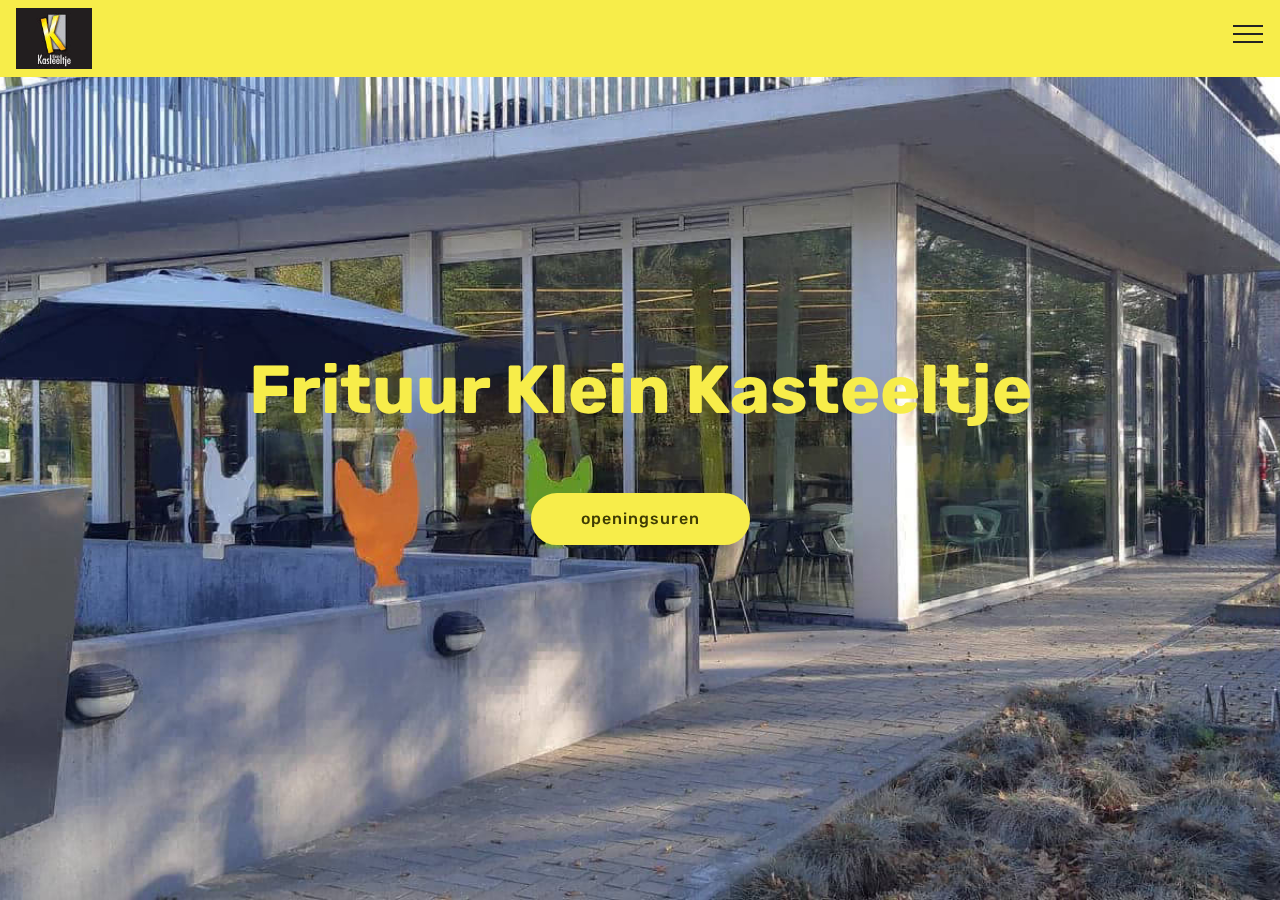
<file: index.html>
<!DOCTYPE html>
<html >
<head>
  <!-- Site made with Mobirise Website Builder v4.8.10, https://mobirise.com -->
  <meta charset="UTF-8">
  <meta http-equiv="X-UA-Compatible" content="IE=edge">
  <meta name="generator" content="Mobirise v4.8.10, mobirise.com">
  <meta name="viewport" content="width=device-width, initial-scale=1, minimum-scale=1">
  <link rel="shortcut icon" href="assets/images/logo-2-122x98.jpg" type="image/x-icon">
  <meta name="description" content="">
  <title>Home</title>
  <link rel="stylesheet" href="assets/web/assets/mobirise-icons/mobirise-icons.css">
  <link rel="stylesheet" href="assets/tether/tether.min.css">
  <link rel="stylesheet" href="assets/bootstrap/css/bootstrap.min.css">
  <link rel="stylesheet" href="assets/bootstrap/css/bootstrap-grid.min.css">
  <link rel="stylesheet" href="assets/bootstrap/css/bootstrap-reboot.min.css">
  <link rel="stylesheet" href="assets/dropdown/css/style.css">
  <link rel="stylesheet" href="assets/theme/css/style.css">
  <link rel="stylesheet" href="assets/mobirise/css/mbr-additional.css" type="text/css">
  
  
  
</head>
<body>
  <section class="menu cid-qTkzRZLJNu" once="menu" id="menu1-0">

    

    <nav class="navbar navbar-expand beta-menu navbar-dropdown align-items-center navbar-fixed-top collapsed">
        <button class="navbar-toggler navbar-toggler-right" type="button" data-toggle="collapse" data-target="#navbarSupportedContent" aria-controls="navbarSupportedContent" aria-expanded="false" aria-label="Toggle navigation">
            <div class="hamburger">
                <span></span>
                <span></span>
                <span></span>
                <span></span>
            </div>
        </button>
        <div class="menu-logo">
            <div class="navbar-brand">
                <span class="navbar-logo">
                    <a href="index.html">
                         <img src="assets/images/logo-2-122x98.jpg" alt="Mobirise" title="" style="height: 3.8rem;">
                    </a>
                </span>
                
            </div>
        </div>
        <div class="collapse navbar-collapse" id="navbarSupportedContent">
            
            <div class="navbar-buttons mbr-section-btn"><a class="btn btn-sm btn-black display-4" href="page6.html">over ons
                    </a> <a class="btn btn-sm btn-black display-4" href="page2.html">onze specialiteiten
                    </a> <a class="btn btn-sm btn-black display-4" href="page5.html">frituur snacks</a> <a class="btn btn-sm btn-black display-4" href="page3.html">burgers</a> <a class="btn btn-sm btn-black display-4" href="page7.html">foto's</a></div>
        </div>
    </nav>
</section>

<section class="engine"><a href="https://mobirise.info/s">free bootstrap themes</a></section><section class="cid-qTkA127IK8 mbr-fullscreen mbr-parallax-background" id="header2-1">

    

    

    <div class="container align-center">
        <div class="row justify-content-md-center">
            <div class="mbr-white col-md-10">
                <h1 class="mbr-section-title mbr-bold pb-3 mbr-fonts-style display-1">Frituur Klein Kasteeltje</h1>
                
                <p class="mbr-text pb-3 mbr-fonts-style display-5"></p>
                <div class="mbr-section-btn"><a class="btn btn-md btn-success display-4" href="page6.html">openingsuren</a></div>
            </div>
        </div>
    </div>
    
</section>


  <script src="assets/web/assets/jquery/jquery.min.js"></script>
  <script src="assets/popper/popper.min.js"></script>
  <script src="assets/tether/tether.min.js"></script>
  <script src="assets/bootstrap/js/bootstrap.min.js"></script>
  <script src="assets/cookies-alert-plugin/cookies-alert-core.js"></script>
  <script src="assets/cookies-alert-plugin/cookies-alert-script.js"></script>
  <script src="assets/dropdown/js/script.min.js"></script>
  <script src="assets/touchswipe/jquery.touch-swipe.min.js"></script>
  <script src="assets/parallax/jarallax.min.js"></script>
  <script src="assets/smoothscroll/smooth-scroll.js"></script>
  <script src="assets/theme/js/script.js"></script>
  
  
<input name="cookieData" type="hidden" data-cookie-text="We use cookies to give you the best experience. Read our <a href='privacy.html'>cookie policy</a>.">
  </body>
</html>
</file>
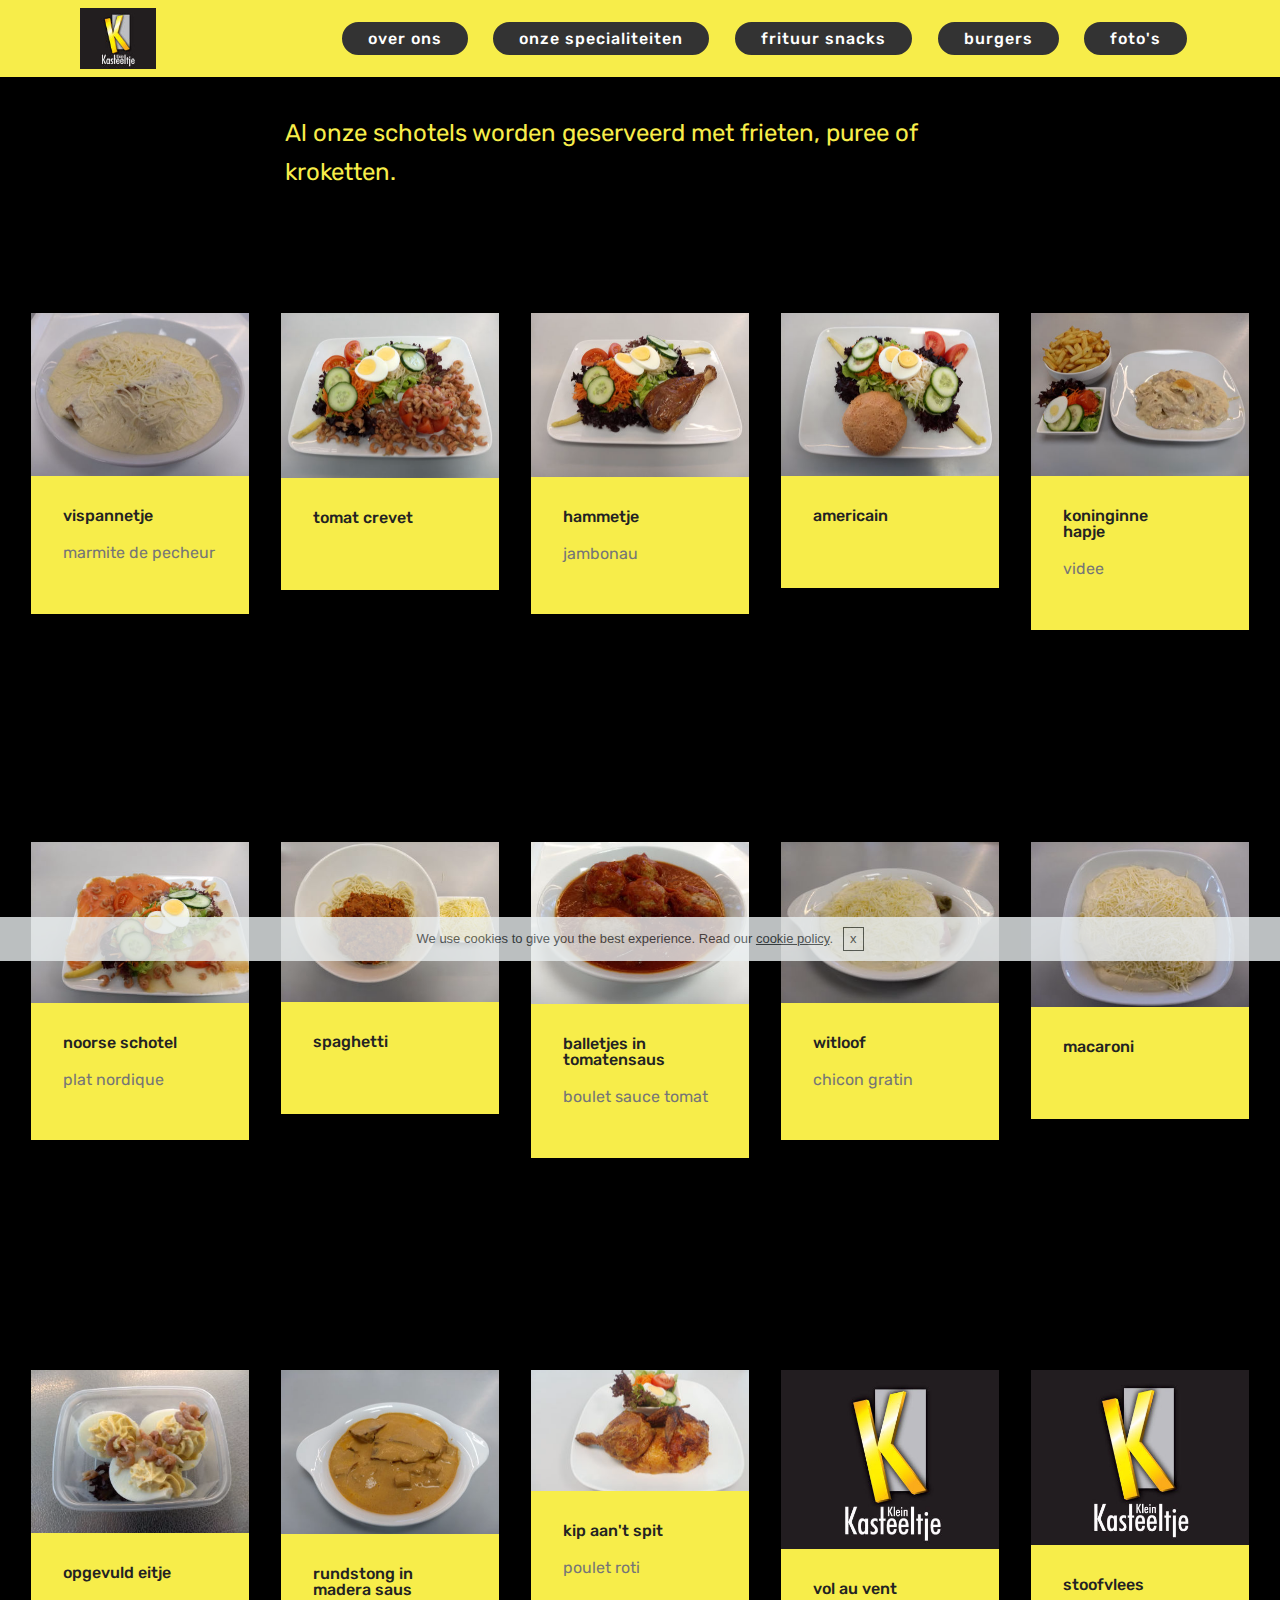
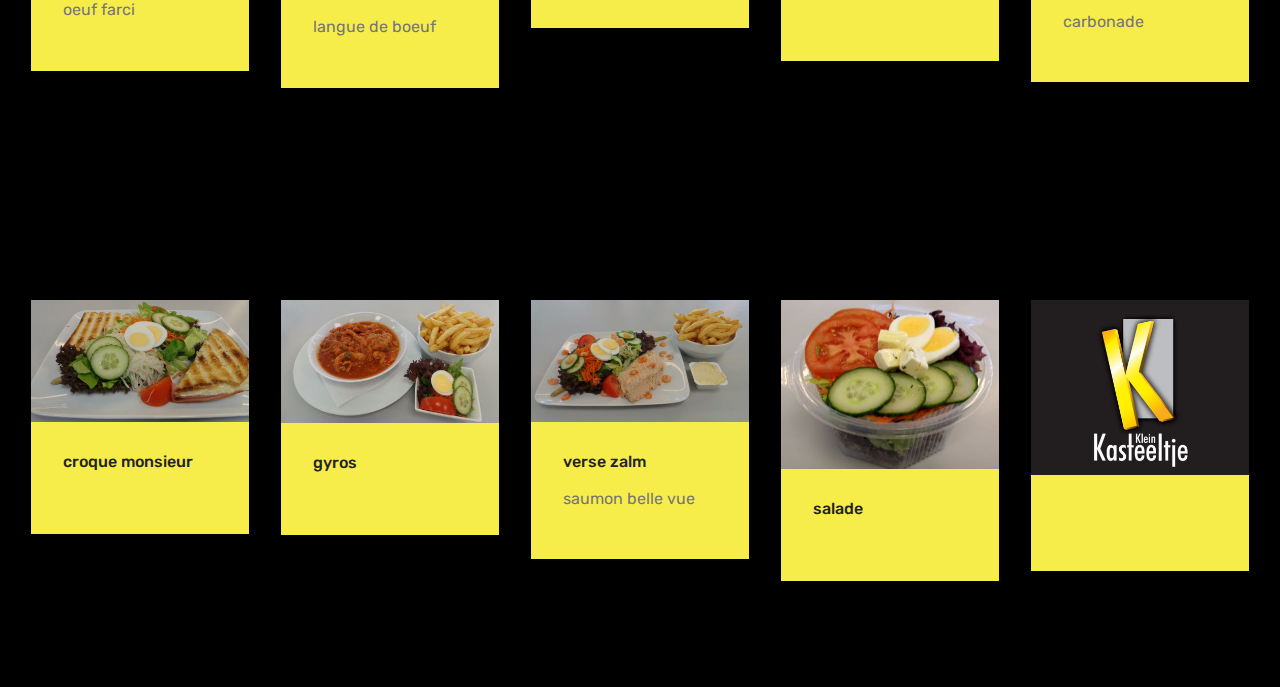
<file: page2.html>
<!DOCTYPE html>
<html >
<head>
  <!-- Site made with Mobirise Website Builder v4.8.10, https://mobirise.com -->
  <meta charset="UTF-8">
  <meta http-equiv="X-UA-Compatible" content="IE=edge">
  <meta name="generator" content="Mobirise v4.8.10, mobirise.com">
  <meta name="viewport" content="width=device-width, initial-scale=1, minimum-scale=1">
  <link rel="shortcut icon" href="assets/images/logo-2-122x98.jpg" type="image/x-icon">
  <meta name="description" content="">
  <title>ons specialiteiten</title>
  <link rel="stylesheet" href="assets/web/assets/mobirise-icons/mobirise-icons.css">
  <link rel="stylesheet" href="assets/tether/tether.min.css">
  <link rel="stylesheet" href="assets/bootstrap/css/bootstrap.min.css">
  <link rel="stylesheet" href="assets/bootstrap/css/bootstrap-grid.min.css">
  <link rel="stylesheet" href="assets/bootstrap/css/bootstrap-reboot.min.css">
  <link rel="stylesheet" href="assets/dropdown/css/style.css">
  <link rel="stylesheet" href="assets/theme/css/style.css">
  <link rel="stylesheet" href="assets/mobirise/css/mbr-additional.css" type="text/css">
  
  
  
</head>
<body>
  <section class="mbr-section article content1 cid-rgzN9LftoB" id="content1-1b">
    
     

    <div class="container">
        <div class="media-container-row">
            <div class="mbr-text col-12 col-md-8 mbr-fonts-style display-5"><p><br></p><p>Al onze schotels worden geserveerd met frieten, puree of kroketten.</p></div>
        </div>
    </div>
</section>

<section class="engine"><a href="https://mobirise.info/c">web builder</a></section><section class="menu cid-rec73ujfLk" once="menu" id="menu1-b">

    

    <nav class="navbar navbar-expand beta-menu navbar-dropdown align-items-center navbar-fixed-top navbar-toggleable-sm">
        <button class="navbar-toggler navbar-toggler-right" type="button" data-toggle="collapse" data-target="#navbarSupportedContent" aria-controls="navbarSupportedContent" aria-expanded="false" aria-label="Toggle navigation">
            <div class="hamburger">
                <span></span>
                <span></span>
                <span></span>
                <span></span>
            </div>
        </button>
        <div class="menu-logo">
            <div class="navbar-brand">
                <span class="navbar-logo">
                    <a href="index.html">
                         <img src="assets/images/logo-2-122x98.jpg" alt="Mobirise" title="" style="height: 3.8rem;">
                    </a>
                </span>
                
            </div>
        </div>
        <div class="collapse navbar-collapse" id="navbarSupportedContent">
            
            <div class="navbar-buttons mbr-section-btn"><a class="btn btn-sm btn-black display-4" href="page6.html">over ons
                    </a> <a class="btn btn-sm btn-black display-4" href="page2.html">onze specialiteiten
                    </a> <a class="btn btn-sm btn-black display-4" href="page5.html">frituur snacks</a> <a class="btn btn-sm btn-black display-4" href="page3.html">burgers</a> <a class="btn btn-sm btn-black display-4" href="page7.html">foto's</a></div>
        </div>
    </nav>
</section>

<section class="features17 cid-recklBuhx4" id="features17-l">
    
    

    
    <div class="container-fluid">
        <div class="media-container-row">
            <div class="card p-3 col-12 col-md-6 my-col">
                <div class="card-wrapper">
                    <div class="card-img">
                        <img src="assets/images/50827368-1995098250793268-5946096842210017280-n-430x323.jpg" alt="Mobirise" title="">
                    </div>
                    <div class="card-box">
                        <h4 class="card-title pb-3 mbr-fonts-style display-7">vispannetje</h4>
                        <p class="mbr-text mbr-fonts-style display-7">marmite de pecheur</p>
                    </div>
                </div>
            </div>

            <div class="card p-3 col-12 col-md-6 my-col">
                <div class="card-wrapper">
                    <div class="card-img">
                        <img src="assets/images/50784639-2400326516862826-1860942607039856640-n-430x323.jpg" alt="Mobirise" title="">
                    </div>
                    <div class="card-box">
                        <h4 class="card-title pb-3 mbr-fonts-style display-7">tomat crevet</h4>
                        <p class="mbr-text mbr-fonts-style display-7"></p>
                    </div>
                </div>
            </div>

            <div class="card p-3 col-12 col-md-6 my-col">
                <div class="card-wrapper">
                    <div class="card-img">
                        <img src="assets/images/50801722-320391675485150-7075868842458611712-n-430x323.jpg" alt="Mobirise" title="">
                    </div>
                    <div class="card-box">
                        <h4 class="card-title pb-3 mbr-fonts-style display-7">hammetje</h4>
                        <p class="mbr-text mbr-fonts-style display-7">jambonau</p>
                    </div>
                </div>
            </div>

            <div class="card p-3 col-12 col-md-6 my-col">
                <div class="card-wrapper">
                    <div class="card-img">
                        <img src="assets/images/50875366-781435548882278-3315359842184462336-n-430x323.jpg" alt="Mobirise" title="">
                    </div>
                    <div class="card-box">
                        <h4 class="card-title pb-3 mbr-fonts-style display-7">americain</h4>
                        <p class="mbr-text mbr-fonts-style display-7"></p>
                    </div>
                </div>
            </div>
            <div class="card p-3 col-12 col-md-6 my-col">
                <div class="card-wrapper">
                    <div class="card-img">
                        <img src="assets/images/51148711-1792166977555471-4178245533892083712-n-430x323.jpg" alt="Mobirise" title="">
                    </div>
                    <div class="card-box">
                        <h4 class="card-title pb-3 mbr-fonts-style display-7">koninginne<br>hapje</h4>
                        <p class="mbr-text mbr-fonts-style display-7">videe</p>
                    </div>
                </div>
            </div>
            
        </div>
    </div>
</section>

<section class="features17 cid-recknrUczI" id="features17-m">
    
    

    
    <div class="container-fluid">
        <div class="media-container-row">
            <div class="card p-3 col-12 col-md-6 my-col">
                <div class="card-wrapper">
                    <div class="card-img">
                        <img src="assets/images/51202951-395806581244253-6307125531049459712-n-346x260.jpg" alt="Mobirise" title="">
                    </div>
                    <div class="card-box">
                        <h4 class="card-title pb-3 mbr-fonts-style display-7">noorse schotel</h4>
                        <p class="mbr-text mbr-fonts-style display-7">plat nordique</p>
                    </div>
                </div>
            </div>

            <div class="card p-3 col-12 col-md-6 my-col">
                <div class="card-wrapper">
                    <div class="card-img">
                        <img src="assets/images/50830627-273370356693014-2599071722275602432-n-346x260.jpg" alt="Mobirise" title="">
                    </div>
                    <div class="card-box">
                        <h4 class="card-title pb-3 mbr-fonts-style display-7">spaghetti</h4>
                        <p class="mbr-text mbr-fonts-style display-7"></p>
                    </div>
                </div>
            </div>

            <div class="card p-3 col-12 col-md-6 my-col">
                <div class="card-wrapper">
                    <div class="card-img">
                        <img src="assets/images/50914615-1672369756197140-2562226293059878912-n-346x260.jpg" alt="Mobirise" title="">
                    </div>
                    <div class="card-box">
                        <h4 class="card-title pb-3 mbr-fonts-style display-7">balletjes in tomatensaus</h4>
                        <p class="mbr-text mbr-fonts-style display-7">boulet sauce tomat</p>
                    </div>
                </div>
            </div>

            <div class="card p-3 col-12 col-md-6 my-col">
                <div class="card-wrapper">
                    <div class="card-img">
                        <img src="assets/images/51304260-373575806559792-3846503690173153280-n-346x260.jpg" alt="Mobirise" title="">
                    </div>
                    <div class="card-box">
                        <h4 class="card-title pb-3 mbr-fonts-style display-7">witloof</h4>
                        <p class="mbr-text mbr-fonts-style display-7">chicon gratin</p>
                    </div>
                </div>
            </div>
            <div class="card p-3 col-12 col-md-6 my-col">
                <div class="card-wrapper">
                    <div class="card-img">
                        <img src="assets/images/50916947-1265857606899111-3289320769728806912-n-346x260.jpg" alt="Mobirise" title="">
                    </div>
                    <div class="card-box">
                        <h4 class="card-title pb-3 mbr-fonts-style display-7">macaroni</h4>
                        <p class="mbr-text mbr-fonts-style display-7"></p>
                    </div>
                </div>
            </div>
            
        </div>
    </div>
</section>

<section class="features17 cid-rgyA32SpLx" id="features17-10">
    
    

    
    <div class="container-fluid">
        <div class="media-container-row">
            <div class="card p-3 col-12 col-md-6 my-col">
                <div class="card-wrapper">
                    <div class="card-img">
                        <img src="assets/images/50003251-404306273643774-7977864394694459392-n-346x260.jpg" alt="Mobirise" title="">
                    </div>
                    <div class="card-box">
                        <h4 class="card-title pb-3 mbr-fonts-style display-7">opgevuld eitje</h4>
                        <p class="mbr-text mbr-fonts-style display-7">oeuf farci</p>
                    </div>
                </div>
            </div>

            <div class="card p-3 col-12 col-md-6 my-col">
                <div class="card-wrapper">
                    <div class="card-img">
                        <img src="assets/images/53253975-156398761951961-1159293831619805184-n-430x323.jpg" alt="Mobirise" title="">
                    </div>
                    <div class="card-box">
                        <h4 class="card-title pb-3 mbr-fonts-style display-7">rundstong in madera saus<br></h4>
                        <p class="mbr-text mbr-fonts-style display-7">langue de boeuf</p>
                    </div>
                </div>
            </div>

            <div class="card p-3 col-12 col-md-6 my-col">
                <div class="card-wrapper">
                    <div class="card-img">
                        <img src="assets/images/20140618-135926-346x195.jpg" alt="Mobirise" title="">
                    </div>
                    <div class="card-box">
                        <h4 class="card-title pb-3 mbr-fonts-style display-7">kip aan't spit</h4>
                        <p class="mbr-text mbr-fonts-style display-7">poulet roti</p>
                    </div>
                </div>
            </div>

            <div class="card p-3 col-12 col-md-6 my-col">
                <div class="card-wrapper">
                    <div class="card-img">
                        <img src="assets/images/logo-1-430x346.jpg" alt="Mobirise" title="">
                    </div>
                    <div class="card-box">
                        <h4 class="card-title pb-3 mbr-fonts-style display-7">vol au vent</h4>
                        <p class="mbr-text mbr-fonts-style display-7"></p>
                    </div>
                </div>
            </div>
            <div class="card p-3 col-12 col-md-6 my-col">
                <div class="card-wrapper">
                    <div class="card-img">
                        <img src="assets/images/logo-2-430x346.jpg" alt="Mobirise" title="">
                    </div>
                    <div class="card-box">
                        <h4 class="card-title pb-3 mbr-fonts-style display-7">stoofvlees</h4>
                        <p class="mbr-text mbr-fonts-style display-7">carbonade</p>
                    </div>
                </div>
            </div>
            
        </div>
    </div>
</section>

<section class="features17 cid-rgzDKqS6aR" id="features17-1a">
    
    

    
    <div class="container-fluid">
        <div class="media-container-row">
            <div class="card p-3 col-12 col-md-6 my-col">
                <div class="card-wrapper">
                    <div class="card-img">
                        <img src="assets/images/20160317-221334-430x242.jpg" alt="Mobirise" title="">
                    </div>
                    <div class="card-box">
                        <h4 class="card-title pb-3 mbr-fonts-style display-7">croque monsieur</h4>
                        <p class="mbr-text mbr-fonts-style display-7"></p>
                    </div>
                </div>
            </div>

            <div class="card p-3 col-12 col-md-6 my-col">
                <div class="card-wrapper">
                    <div class="card-img">
                        <img src="assets/images/20160421-111442-430x242.jpg" alt="Mobirise" title="">
                    </div>
                    <div class="card-box">
                        <h4 class="card-title pb-3 mbr-fonts-style display-7">gyros</h4>
                        <p class="mbr-text mbr-fonts-style display-7"></p>
                    </div>
                </div>
            </div>

            <div class="card p-3 col-12 col-md-6 my-col">
                <div class="card-wrapper">
                    <div class="card-img">
                        <img src="assets/images/20160421-110950-430x242.jpg" alt="Mobirise" title="">
                    </div>
                    <div class="card-box">
                        <h4 class="card-title pb-3 mbr-fonts-style display-7">verse zalm</h4>
                        <p class="mbr-text mbr-fonts-style display-7">saumon belle vue</p>
                    </div>
                </div>
            </div>

            <div class="card p-3 col-12 col-md-6 my-col">
                <div class="card-wrapper">
                    <div class="card-img">
                        <img src="assets/images/50919503-2299059166978845-5329085894915784704-n-1-430x323.jpg" alt="Mobirise" title="">
                    </div>
                    <div class="card-box">
                        <h4 class="card-title pb-3 mbr-fonts-style display-7">salade</h4>
                        <p class="mbr-text mbr-fonts-style display-7"></p>
                    </div>
                </div>
            </div>
            <div class="card p-3 col-12 col-md-6 my-col">
                <div class="card-wrapper">
                    <div class="card-img">
                        <img src="assets/images/logo-430x346.jpg" alt="Mobirise" title="">
                    </div>
                    <div class="card-box">
                        <h4 class="card-title pb-3 mbr-fonts-style display-7"></h4>
                        <p class="mbr-text mbr-fonts-style display-7"></p>
                    </div>
                </div>
            </div>
            
        </div>
    </div>
</section>


  <script src="assets/web/assets/jquery/jquery.min.js"></script>
  <script src="assets/popper/popper.min.js"></script>
  <script src="assets/tether/tether.min.js"></script>
  <script src="assets/bootstrap/js/bootstrap.min.js"></script>
  <script src="assets/smoothscroll/smooth-scroll.js"></script>
  <script src="assets/cookies-alert-plugin/cookies-alert-core.js"></script>
  <script src="assets/cookies-alert-plugin/cookies-alert-script.js"></script>
  <script src="assets/dropdown/js/script.min.js"></script>
  <script src="assets/touchswipe/jquery.touch-swipe.min.js"></script>
  <script src="assets/theme/js/script.js"></script>
  
  
<input name="cookieData" type="hidden" data-cookie-text="We use cookies to give you the best experience. Read our <a href='privacy.html'>cookie policy</a>.">
  </body>
</html>
</file>
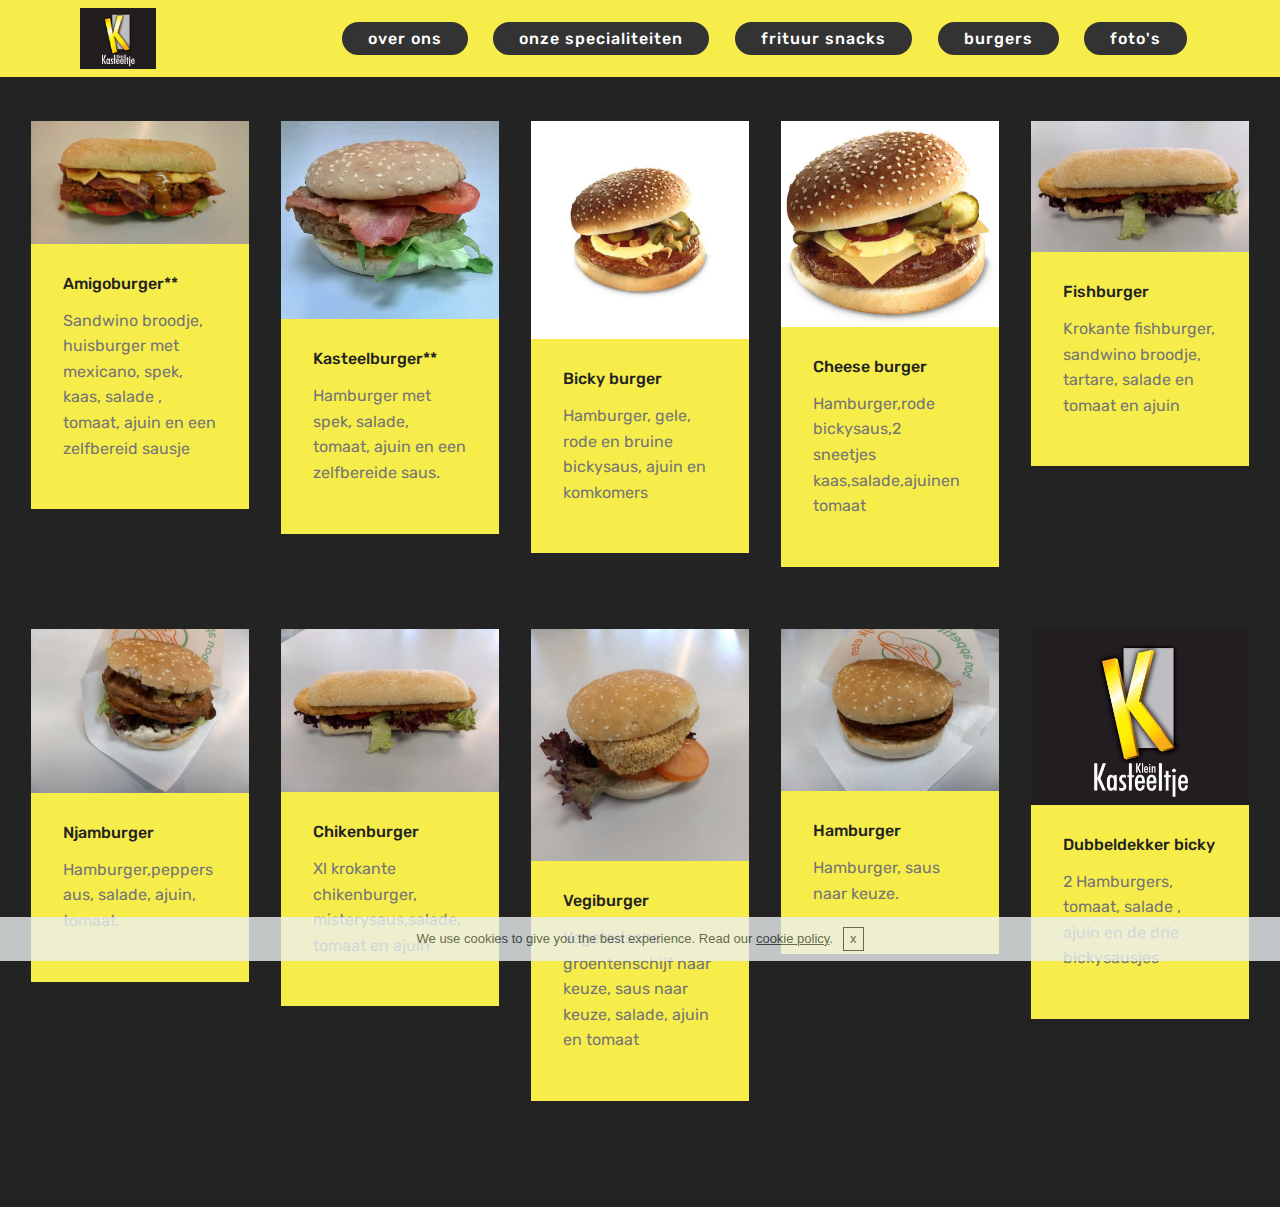
<file: page3.html>
<!DOCTYPE html>
<html >
<head>
  <!-- Site made with Mobirise Website Builder v4.8.10, https://mobirise.com -->
  <meta charset="UTF-8">
  <meta http-equiv="X-UA-Compatible" content="IE=edge">
  <meta name="generator" content="Mobirise v4.8.10, mobirise.com">
  <meta name="viewport" content="width=device-width, initial-scale=1, minimum-scale=1">
  <link rel="shortcut icon" href="assets/images/logo-2-122x98.jpg" type="image/x-icon">
  <meta name="description" content="">
  <title>burgers</title>
  <link rel="stylesheet" href="assets/web/assets/mobirise-icons/mobirise-icons.css">
  <link rel="stylesheet" href="assets/tether/tether.min.css">
  <link rel="stylesheet" href="assets/bootstrap/css/bootstrap.min.css">
  <link rel="stylesheet" href="assets/bootstrap/css/bootstrap-grid.min.css">
  <link rel="stylesheet" href="assets/bootstrap/css/bootstrap-reboot.min.css">
  <link rel="stylesheet" href="assets/dropdown/css/style.css">
  <link rel="stylesheet" href="assets/theme/css/style.css">
  <link rel="stylesheet" href="assets/mobirise/css/mbr-additional.css" type="text/css">
  
  
  
</head>
<body>
  <section class="menu cid-rec74nlsot" once="menu" id="menu1-d">

    

    <nav class="navbar navbar-expand beta-menu navbar-dropdown align-items-center navbar-fixed-top navbar-toggleable-sm">
        <button class="navbar-toggler navbar-toggler-right" type="button" data-toggle="collapse" data-target="#navbarSupportedContent" aria-controls="navbarSupportedContent" aria-expanded="false" aria-label="Toggle navigation">
            <div class="hamburger">
                <span></span>
                <span></span>
                <span></span>
                <span></span>
            </div>
        </button>
        <div class="menu-logo">
            <div class="navbar-brand">
                <span class="navbar-logo">
                    <a href="index.html">
                         <img src="assets/images/logo-2-122x98.jpg" alt="Mobirise" title="" style="height: 3.8rem;">
                    </a>
                </span>
                
            </div>
        </div>
        <div class="collapse navbar-collapse" id="navbarSupportedContent">
            
            <div class="navbar-buttons mbr-section-btn"><a class="btn btn-sm btn-black display-4" href="page6.html">over ons
                    </a> <a class="btn btn-sm btn-black display-4" href="page2.html">onze specialiteiten
                    </a> <a class="btn btn-sm btn-black display-4" href="page5.html">frituur snacks</a> <a class="btn btn-sm btn-black display-4" href="page3.html">burgers</a> <a class="btn btn-sm btn-black display-4" href="page7.html">foto's</a></div>
        </div>
    </nav>
</section>

<section class="engine"><a href="https://mobirise.info/r">free bootstrap templates</a></section><section class="features17 cid-recyjnpTZJ" id="features17-t">
    
    

    
    <div class="container-fluid">
        <div class="media-container-row">
            <div class="card p-3 col-12 col-md-6 my-col">
                <div class="card-wrapper">
                    <div class="card-img">
                        <img src="assets/images/20171006-215252-resized-1-512x288.jpg" alt="Mobirise" title="">
                    </div>
                    <div class="card-box">
                        <h4 class="card-title pb-3 mbr-fonts-style display-7">Amigoburger**</h4>
                        <p class="mbr-text mbr-fonts-style display-7">Sandwino broodje, huisburger met mexicano, spek, kaas, salade , tomaat, ajuin en een zelfbereid sausje</p>
                    </div>
                </div>
            </div>

            <div class="card p-3 col-12 col-md-6 my-col">
                <div class="card-wrapper">
                    <div class="card-img">
                        <img src="assets/images/wp-20140810-6-430x391.jpg" alt="Mobirise" title="">
                    </div>
                    <div class="card-box">
                        <h4 class="card-title pb-3 mbr-fonts-style display-7">Kasteelburger**</h4>
                        <p class="mbr-text mbr-fonts-style display-7">Hamburger met spek, salade, tomaat, ajuin en een zelfbereide saus.
                        </p>
                    </div>
                </div>
            </div>

            <div class="card p-3 col-12 col-md-6 my-col">
                <div class="card-wrapper">
                    <div class="card-img">
                        <img src="assets/images/bicky-burger-430x430.jpg" alt="Mobirise" title="">
                    </div>
                    <div class="card-box">
                        <h4 class="card-title pb-3 mbr-fonts-style display-7">Bicky burger</h4>
                        <p class="mbr-text mbr-fonts-style display-7">Hamburger, gele, rode en bruine bickysaus, ajuin en komkomers</p>
                    </div>
                </div>
            </div>

            <div class="card p-3 col-12 col-md-6 my-col">
                <div class="card-wrapper">
                    <div class="card-img">
                        <img src="assets/images/10500-132920-430x406.jpg" alt="Mobirise" title="">
                    </div>
                    <div class="card-box">
                        <h4 class="card-title pb-3 mbr-fonts-style display-7">Cheese burger</h4>
                        <p class="mbr-text mbr-fonts-style display-7">Hamburger,rode bickysaus,2 sneetjes kaas,salade,ajuinen tomaat
                        </p>
                    </div>
                </div>
            </div>
            <div class="card p-3 col-12 col-md-6 my-col">
                <div class="card-wrapper">
                    <div class="card-img">
                        <img src="assets/images/51028476-374193870059591-1422042141034545152-n-430x323.jpg" alt="Mobirise" title="">
                    </div>
                    <div class="card-box">
                        <h4 class="card-title pb-3 mbr-fonts-style display-7">Fishburger</h4>
                        <p class="mbr-text mbr-fonts-style display-7">Krokante fishburger, sandwino broodje, tartare, salade en tomaat en ajuin</p>
                    </div>
                </div>
            </div>
            
        </div>
    </div>
</section>

<section class="features17 cid-recylRRu50" id="features17-u">
    
    

    
    <div class="container-fluid">
        <div class="media-container-row">
            <div class="card p-3 col-12 col-md-6 my-col">
                <div class="card-wrapper">
                    <div class="card-img">
                        <img src="assets/images/53916272-329869871205504-3629813411744841728-n-430x323.jpg" alt="Mobirise" title="">
                    </div>
                    <div class="card-box">
                        <h4 class="card-title pb-3 mbr-fonts-style display-7">Njamburger</h4>
                        <p class="mbr-text mbr-fonts-style display-7">Hamburger,peppersaus, salade, ajuin, tomaat.</p>
                    </div>
                </div>
            </div>

            <div class="card p-3 col-12 col-md-6 my-col">
                <div class="card-wrapper">
                    <div class="card-img">
                        <img src="assets/images/51028476-374193870059591-1422042141034545152-n-1-430x323.jpg" alt="Mobirise" title="">
                    </div>
                    <div class="card-box">
                        <h4 class="card-title pb-3 mbr-fonts-style display-7">Chikenburger</h4>
                        <p class="mbr-text mbr-fonts-style display-7">Xl krokante chikenburger, misterysaus,salade, tomaat en ajuin</p>
                    </div>
                </div>
            </div>

            <div class="card p-3 col-12 col-md-6 my-col">
                <div class="card-wrapper">
                    <div class="card-img">
                        <img src="assets/images/51132341-633831217033051-7063927231352930304-n-430x573.jpg" alt="Mobirise" title="">
                    </div>
                    <div class="card-box">
                        <h4 class="card-title pb-3 mbr-fonts-style display-7">Vegiburger</h4>
                        <p class="mbr-text mbr-fonts-style display-7">Vegetarische groentenschijf naar keuze, saus naar keuze, salade, ajuin en tomaat</p>
                    </div>
                </div>
            </div>

            <div class="card p-3 col-12 col-md-6 my-col">
                <div class="card-wrapper">
                    <div class="card-img">
                        <img src="assets/images/53219014-271108613802201-3235674540847661056-n-430x323.jpg" alt="Mobirise" title="">
                    </div>
                    <div class="card-box">
                        <h4 class="card-title pb-3 mbr-fonts-style display-7">Hamburger</h4>
                        <p class="mbr-text mbr-fonts-style display-7">Hamburger, saus naar keuze.</p>
                    </div>
                </div>
            </div>
            <div class="card p-3 col-12 col-md-6 my-col">
                <div class="card-wrapper">
                    <div class="card-img">
                        <img src="assets/images/logo-2-430x3460.jpg" alt="Mobirise" title="">
                    </div>
                    <div class="card-box">
                        <h4 class="card-title pb-3 mbr-fonts-style display-7">Dubbeldekker bicky</h4>
                        <p class="mbr-text mbr-fonts-style display-7">2 Hamburgers, tomaat, salade , ajuin en de drie bickysausjes</p>
                    </div>
                </div>
            </div>
            
        </div>
    </div>
</section>


  <script src="assets/web/assets/jquery/jquery.min.js"></script>
  <script src="assets/popper/popper.min.js"></script>
  <script src="assets/tether/tether.min.js"></script>
  <script src="assets/bootstrap/js/bootstrap.min.js"></script>
  <script src="assets/smoothscroll/smooth-scroll.js"></script>
  <script src="assets/cookies-alert-plugin/cookies-alert-core.js"></script>
  <script src="assets/cookies-alert-plugin/cookies-alert-script.js"></script>
  <script src="assets/dropdown/js/script.min.js"></script>
  <script src="assets/touchswipe/jquery.touch-swipe.min.js"></script>
  <script src="assets/theme/js/script.js"></script>
  
  
<input name="cookieData" type="hidden" data-cookie-text="We use cookies to give you the best experience. Read our <a href='privacy.html'>cookie policy</a>.">
  </body>
</html>
</file>
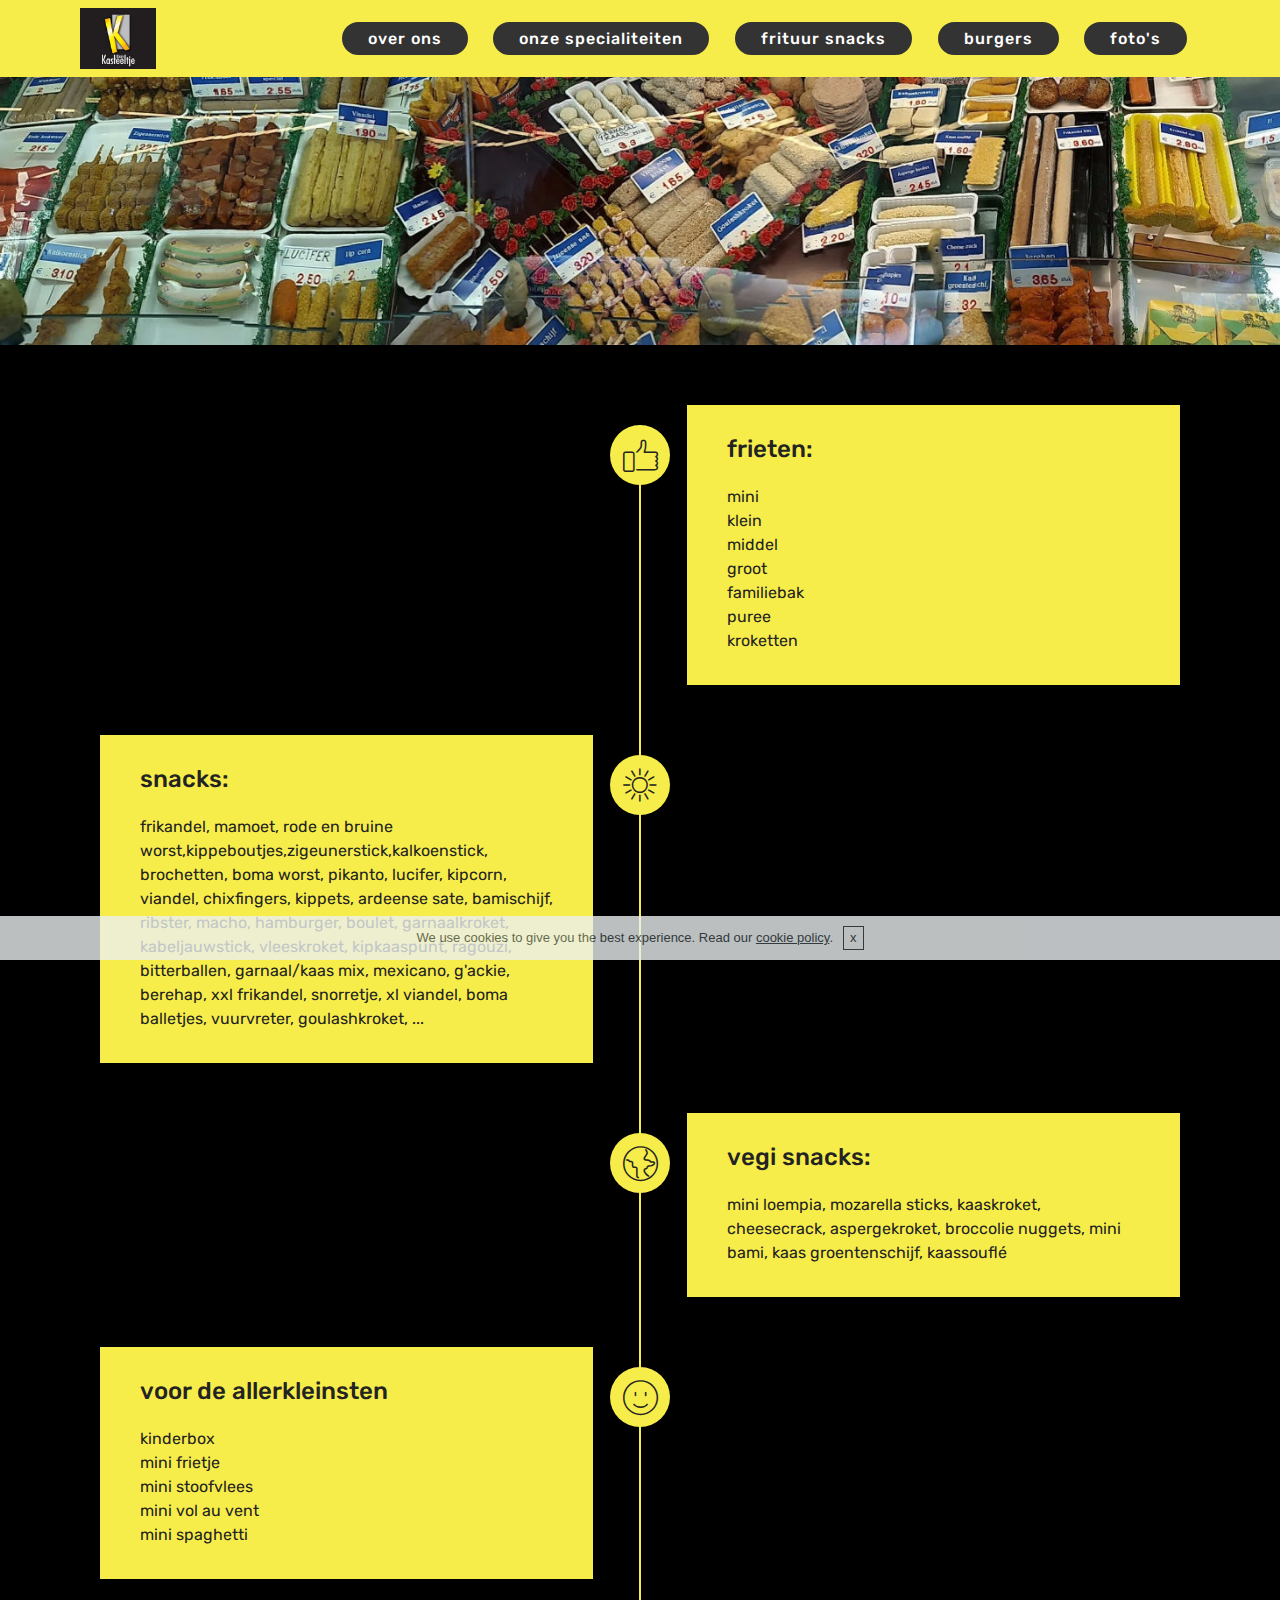
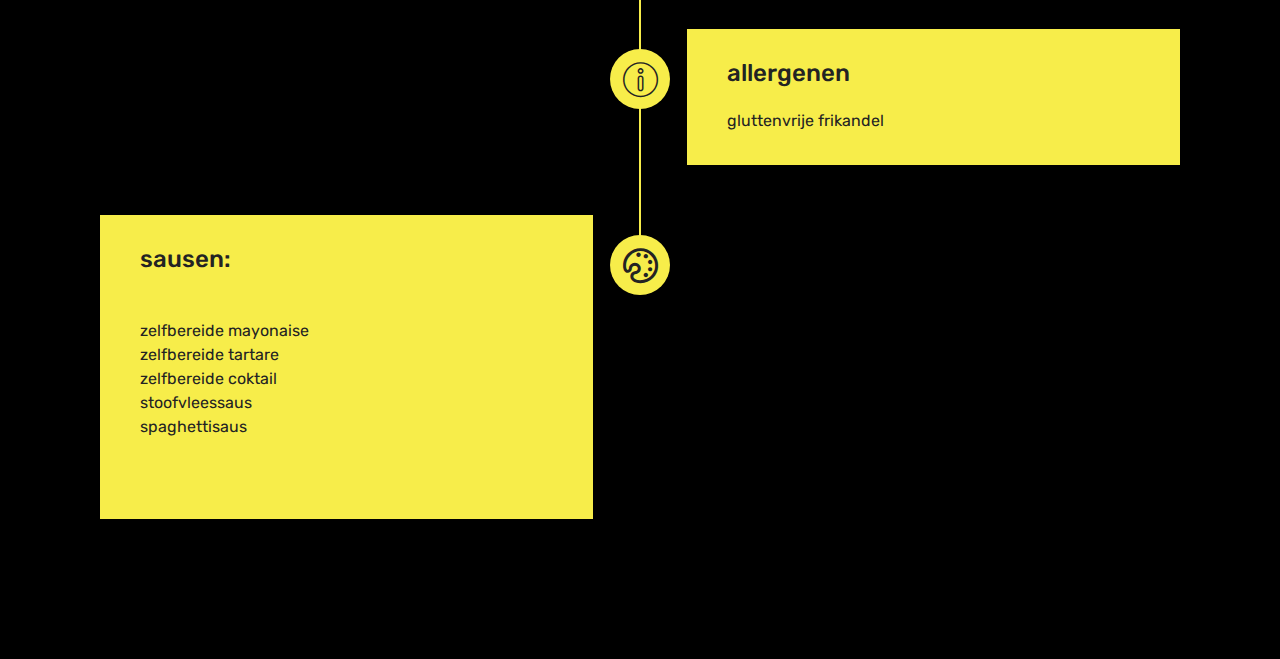
<file: page5.html>
<!DOCTYPE html>
<html >
<head>
  <!-- Site made with Mobirise Website Builder v4.8.10, https://mobirise.com -->
  <meta charset="UTF-8">
  <meta http-equiv="X-UA-Compatible" content="IE=edge">
  <meta name="generator" content="Mobirise v4.8.10, mobirise.com">
  <meta name="viewport" content="width=device-width, initial-scale=1, minimum-scale=1">
  <link rel="shortcut icon" href="assets/images/logo-2-122x98.jpg" type="image/x-icon">
  <meta name="description" content="">
  <title>frituur snacks</title>
  <link rel="stylesheet" href="assets/web/assets/mobirise-icons2/mobirise2.css">
  <link rel="stylesheet" href="assets/web/assets/mobirise-icons/mobirise-icons.css">
  <link rel="stylesheet" href="assets/tether/tether.min.css">
  <link rel="stylesheet" href="assets/bootstrap/css/bootstrap.min.css">
  <link rel="stylesheet" href="assets/bootstrap/css/bootstrap-grid.min.css">
  <link rel="stylesheet" href="assets/bootstrap/css/bootstrap-reboot.min.css">
  <link rel="stylesheet" href="assets/dropdown/css/style.css">
  <link rel="stylesheet" href="assets/theme/css/style.css">
  <link rel="stylesheet" href="assets/mobirise/css/mbr-additional.css" type="text/css">
  
  
  
</head>
<body>
  <section class="menu cid-rec75gZj5j" once="menu" id="menu1-f">

    

    <nav class="navbar navbar-expand beta-menu navbar-dropdown align-items-center navbar-fixed-top navbar-toggleable-sm">
        <button class="navbar-toggler navbar-toggler-right" type="button" data-toggle="collapse" data-target="#navbarSupportedContent" aria-controls="navbarSupportedContent" aria-expanded="false" aria-label="Toggle navigation">
            <div class="hamburger">
                <span></span>
                <span></span>
                <span></span>
                <span></span>
            </div>
        </button>
        <div class="menu-logo">
            <div class="navbar-brand">
                <span class="navbar-logo">
                    <a href="index.html">
                         <img src="assets/images/logo-2-122x98.jpg" alt="Mobirise" title="" style="height: 3.8rem;">
                    </a>
                </span>
                
            </div>
        </div>
        <div class="collapse navbar-collapse" id="navbarSupportedContent">
            
            <div class="navbar-buttons mbr-section-btn"><a class="btn btn-sm btn-black display-4" href="page6.html">over ons
                    </a> <a class="btn btn-sm btn-black display-4" href="page2.html">onze specialiteiten
                    </a> <a class="btn btn-sm btn-black display-4" href="page5.html">frituur snacks</a> <a class="btn btn-sm btn-black display-4" href="page3.html">burgers</a> <a class="btn btn-sm btn-black display-4" href="page7.html">foto's</a></div>
        </div>
    </nav>
</section>

<section class="engine"><a href="https://mobirise.info/y">free html web templates</a></section><section class="cid-rgzjwQKUNH" id="image1-13">

    

    <figure class="mbr-figure">
            <div class="image-block" style="width: 99%;">
                <img src="assets/images/49211096-773531916361506-344879422827921408-n-1466x414.jpg" width="1400" alt="Mobirise" title="">
                
            </div>
    </figure>
</section>

<section class="timeline2 cid-rgzow4UO1u" id="timeline2-18">

    

    

    <div class="container align-center">
        
        

        <div class="container timelines-container" mbri-timelines="">
            <div class="row timeline-element reverse separline">      
                <span class="iconsBackground">
                    <span class="mbr-iconfont mbri-like" style=""></span>
                </span>          
                <div class="col-xs-12 col-md-6 align-left">
                    <div class="timeline-text-content">
                        <h4 class="mbr-timeline-title pb-3 mbr-fonts-style display-5">frieten:</h4>
                        <p class="mbr-timeline-text mbr-fonts-style display-7">mini<br>klein<br>middel<br>groot<br>familiebak<br>puree<br>kroketten</p>
                     </div>
                </div>
            </div>

            <div class="row timeline-element  separline">
                <span class="iconsBackground">
                    <span class="mbr-iconfont mbri-sun2"></span>
                </span>
                <div class="col-xs-12 col-md-6 align-left ">
                    <div class="timeline-text-content">
                        <h4 class="mbr-timeline-title pb-3 mbr-fonts-style display-5">snacks:</h4>
                        <p class="mbr-timeline-text mbr-fonts-style display-7">frikandel, mamoet, rode en bruine worst,kippeboutjes,zigeunerstick,kalkoenstick, brochetten, boma worst, pikanto, lucifer, kipcorn, viandel, chixfingers, kippets, ardeense sate, bamischijf, ribster, macho, hamburger, boulet, garnaalkroket, kabeljauwstick, vleeskroket, kipkaaspunt, ragouzi, bitterballen, garnaal/kaas mix, mexicano, g'ackie, berehap, xxl frikandel, snorretje, xl viandel, boma balletjes, vuurvreter, goulashkroket, ...</p>
                    </div>
                </div>
            </div> 

            <div class="row timeline-element reverse separline">
                <span class="iconsBackground">
                    <span class="mbr-iconfont mbri-globe"></span>
                </span>
                <div class="col-xs-12 col-md-6 align-left">
                    <div class="timeline-text-content">
                        <h4 class="mbr-timeline-title pb-3 mbr-fonts-style display-5">vegi snacks:</h4>      
                        <p class="mbr-timeline-text mbr-fonts-style display-7">mini loempia, mozarella sticks, kaaskroket, cheesecrack, aspergekroket, broccolie nuggets, mini bami, kaas groentenschijf, kaassouflé</p>
                    </div>
                </div>
            </div>

            <div class="row timeline-element  separline">
                <span class="iconsBackground">
                    <span class="mbr-iconfont mbri-smile-face"></span>
                </span>
                <div class="col-xs-12 col-md-6 align-left ">
                    <div class="timeline-text-content">
                        <h4 class="mbr-timeline-title pb-3 mbr-fonts-style display-5">voor de allerkleinsten</h4>
                        <p class="mbr-timeline-text mbr-fonts-style display-7">kinderbox<br>mini frietje<br>mini stoofvlees<br>mini vol au vent<br>mini spaghetti</p>
                    </div>
                </div>
            </div>

            <div class="row timeline-element reverse separline">
                <span class="iconsBackground">
                    <span class="mbr-iconfont mbri-info"></span>
                </span>
                <div class="col-xs-12 col-md-6 align-left">
                    <div class="timeline-text-content">
                        <h4 class="mbr-timeline-title pb-3 mbr-fonts-style display-5">allergenen</h4>
                        <p class="mbr-timeline-text mbr-fonts-style display-7">gluttenvrije frikandel</p>
                    </div>
                </div>
            </div>

            <div class="row timeline-element">
                <span class="iconsBackground">
                    <span class="mbr-iconfont mobi-mbri-change-style mobi-mbri"></span>
                </span>
                <div class="col-xs-12 col-md-6 align-left ">
                    <div class="timeline-text-content">
                        <h4 class="mbr-timeline-title pb-3 mbr-fonts-style display-5">sausen:<br><br></h4>
                        <p class="mbr-timeline-text mbr-fonts-style display-7">zelfbereide mayonaise<br>zelfbereide tartare<br>zelfbereide coktail<br>stoofvleessaus<br>spaghettisaus<br><br><br></p>
                    </div>
                </div>
            </div>

            

            

            

            

            

            
        </div>
    </div>
</section>


  <script src="assets/web/assets/jquery/jquery.min.js"></script>
  <script src="assets/tether/tether.min.js"></script>
  <script src="assets/popper/popper.min.js"></script>
  <script src="assets/bootstrap/js/bootstrap.min.js"></script>
  <script src="assets/cookies-alert-plugin/cookies-alert-core.js"></script>
  <script src="assets/cookies-alert-plugin/cookies-alert-script.js"></script>
  <script src="assets/dropdown/js/script.min.js"></script>
  <script src="assets/touchswipe/jquery.touch-swipe.min.js"></script>
  <script src="assets/smoothscroll/smooth-scroll.js"></script>
  <script src="assets/theme/js/script.js"></script>
  
  
<input name="cookieData" type="hidden" data-cookie-text="We use cookies to give you the best experience. Read our <a href='privacy.html'>cookie policy</a>.">
  </body>
</html>
</file>
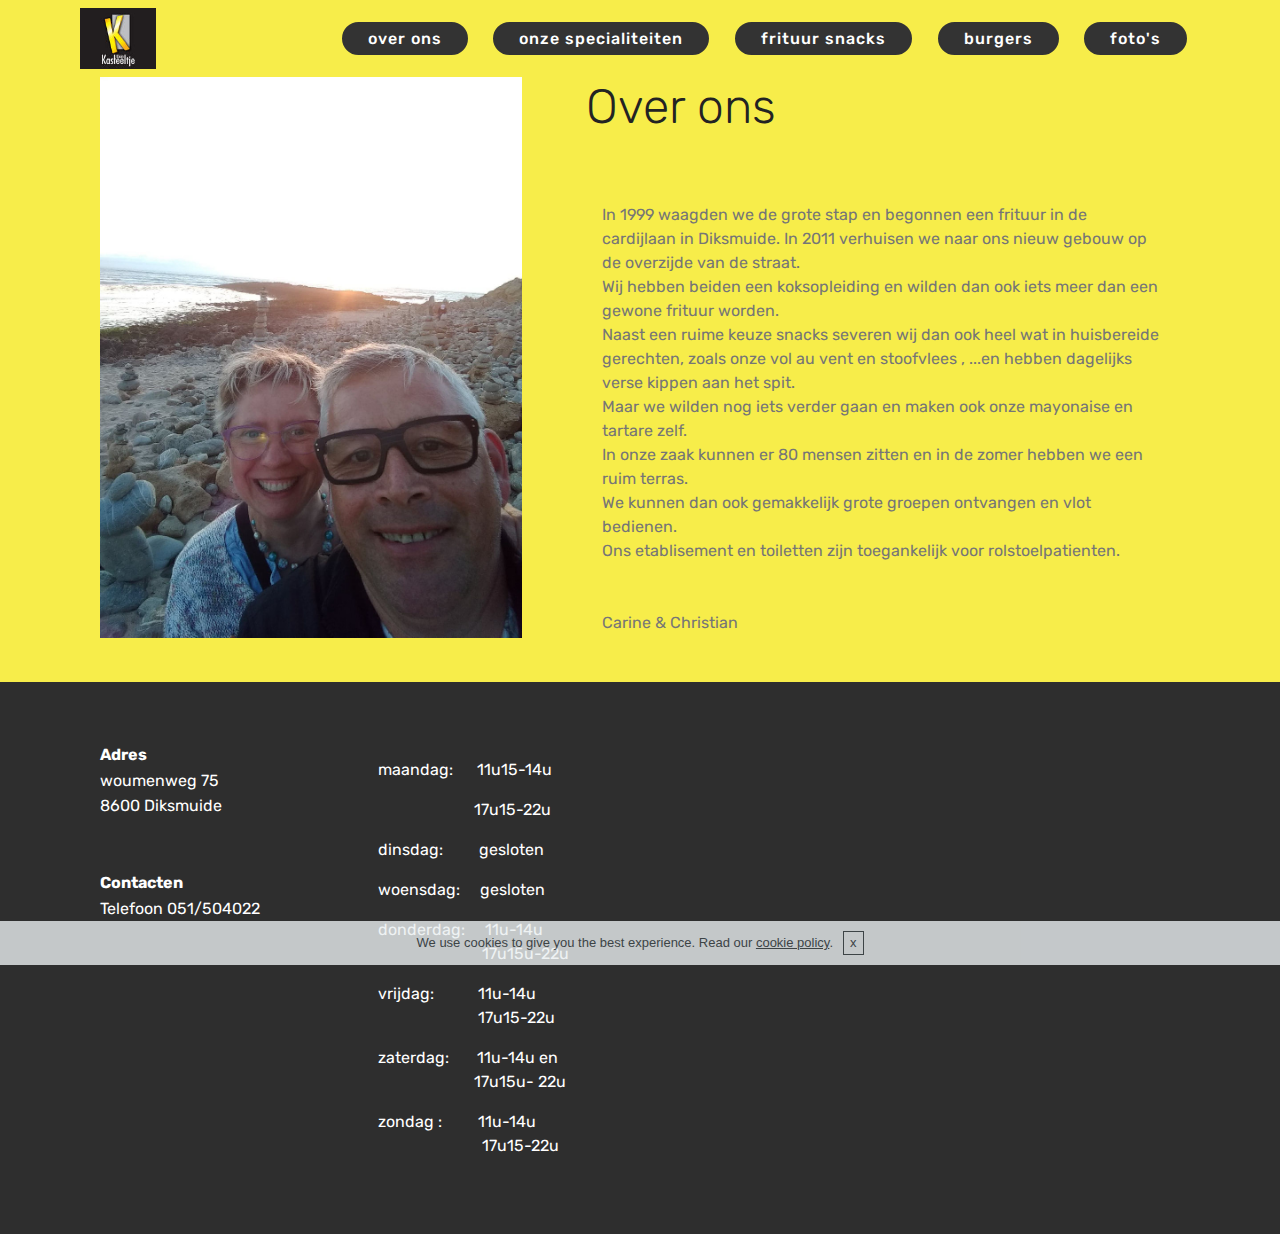
<file: page6.html>
<!DOCTYPE html>
<html >
<head>
  <!-- Site made with Mobirise Website Builder v4.8.10, https://mobirise.com -->
  <meta charset="UTF-8">
  <meta http-equiv="X-UA-Compatible" content="IE=edge">
  <meta name="generator" content="Mobirise v4.8.10, mobirise.com">
  <meta name="viewport" content="width=device-width, initial-scale=1, minimum-scale=1">
  <link rel="shortcut icon" href="assets/images/logo-2-122x98.jpg" type="image/x-icon">
  <meta name="description" content="">
  <title>over ons</title>
  <link rel="stylesheet" href="assets/web/assets/mobirise-icons/mobirise-icons.css">
  <link rel="stylesheet" href="assets/tether/tether.min.css">
  <link rel="stylesheet" href="assets/bootstrap/css/bootstrap.min.css">
  <link rel="stylesheet" href="assets/bootstrap/css/bootstrap-grid.min.css">
  <link rel="stylesheet" href="assets/bootstrap/css/bootstrap-reboot.min.css">
  <link rel="stylesheet" href="assets/socicon/css/styles.css">
  <link rel="stylesheet" href="assets/dropdown/css/style.css">
  <link rel="stylesheet" href="assets/theme/css/style.css">
  <link rel="stylesheet" href="assets/mobirise/css/mbr-additional.css" type="text/css">
  
  
  
</head>
<body>
  <section class="menu cid-rec75ZpbuJ" once="menu" id="menu1-h">

    

    <nav class="navbar navbar-expand beta-menu navbar-dropdown align-items-center navbar-fixed-top navbar-toggleable-sm">
        <button class="navbar-toggler navbar-toggler-right" type="button" data-toggle="collapse" data-target="#navbarSupportedContent" aria-controls="navbarSupportedContent" aria-expanded="false" aria-label="Toggle navigation">
            <div class="hamburger">
                <span></span>
                <span></span>
                <span></span>
                <span></span>
            </div>
        </button>
        <div class="menu-logo">
            <div class="navbar-brand">
                <span class="navbar-logo">
                    <a href="index.html">
                         <img src="assets/images/logo-2-122x98.jpg" alt="Mobirise" title="" style="height: 3.8rem;">
                    </a>
                </span>
                
            </div>
        </div>
        <div class="collapse navbar-collapse" id="navbarSupportedContent">
            
            <div class="navbar-buttons mbr-section-btn"><a class="btn btn-sm btn-black display-4" href="page6.html">over ons
                    </a> <a class="btn btn-sm btn-black display-4" href="page2.html">onze specialiteiten
                    </a> <a class="btn btn-sm btn-black display-4" href="page5.html">frituur snacks</a> <a class="btn btn-sm btn-black display-4" href="page3.html">burgers</a> <a class="btn btn-sm btn-black display-4" href="page7.html">foto's</a></div>
        </div>
    </nav>
</section>

<section class="engine"><a href="https://mobirise.info/z">best website templates</a></section><section class="features11 cid-reca5k8Fnt" id="features11-j">

    

    

    <div class="container">   
        <div class="col-md-12">
            <div class="media-container-row">
                <div class="mbr-figure" style="width: 45%;">
                    <img src="assets/images/49211115-328071267807330-760189888334135296-n-952x1269.jpg" alt="Mobirise" title="">
                </div>
                <div class=" align-left aside-content">
                    <h2 class="mbr-title pt-2 mbr-fonts-style display-2">Over ons<br><br></h2>
                    <div class="mbr-section-text">
                        
                    </div>

                    <div class="block-content">
                        <div class="card p-3 pr-3">
                            <div class="media">
                                     
                                <div class="media-body">
                                    
                                </div>
                            </div>                

                            <div class="card-box">
                                <p class="block-text mbr-fonts-style display-7">In 1999 waagden we de grote stap en begonnen een frituur in de cardijlaan in Diksmuide. In 2011 verhuisen we naar ons nieuw gebouw op de overzijde van de straat.<br>Wij hebben beiden een koksopleiding en wilden dan ook iets meer dan een gewone frituur worden.<br>Naast een ruime keuze snacks severen wij dan ook heel wat in huisbereide gerechten, zoals onze vol au vent en stoofvlees , ...en hebben dagelijks verse kippen aan het spit.<br>Maar we wilden nog iets verder gaan en maken ook onze mayonaise en tartare zelf.<br>In onze zaak kunnen er 80 mensen zitten en in de zomer hebben we een ruim terras.<br>We kunnen dan ook gemakkelijk grote groepen ontvangen en vlot bedienen.<br>Ons etablisement en toiletten zijn toegankelijk voor rolstoelpatienten.</p>
                            </div>
                        </div>

                        <div class="card p-3 pr-3">
                            <div class="media">
                                     
                                <div class="media-body">
                                    
                                </div>
                            </div>                

                            <div class="card-box">
                                <p class="block-text mbr-fonts-style display-7">Carine &amp; Christian</p>
                            </div>
                        </div>
                    </div>
                </div>
            </div>
        </div> 
    </div>          
</section>

<section class="cid-rectvxTZG3" id="footer2-p">

    

    

    <div class="container">
        <div class="media-container-row content mbr-white">
            <div class="col-12 col-md-3 mbr-fonts-style display-7">
                <p class="mbr-text">
                    <strong>Adres</strong>
                    <br>woumenweg 75<br>8600 Diksmuide<br>
                    <br>
                    <br><strong>Contacten</strong>
                    <br>Telefoon 051/504022<br><br></p>
            </div>
            <div class="col-12 col-md-3 mbr-fonts-style display-7">
                <p class="mbr-text"></p><p></p><p>maandag: &nbsp; &nbsp; &nbsp;11u15-14u&nbsp;&nbsp;&nbsp;&nbsp;&nbsp;&nbsp;&nbsp;&nbsp;</p><p>&nbsp;&nbsp;&nbsp;&nbsp;&nbsp;&nbsp;&nbsp;&nbsp;&nbsp;&nbsp;&nbsp;&nbsp;&nbsp;&nbsp;&nbsp;&nbsp;&nbsp;&nbsp;&nbsp;&nbsp;&nbsp;&nbsp;&nbsp;&nbsp;<span style="font-size: 1rem;">17u15-22u</span></p><p></p><p><span style="font-size: 1rem;">dinsdag: &nbsp; &nbsp; &nbsp; &nbsp; gesloten</span></p><p>woensdag: &nbsp; &nbsp; gesloten</p><p></p><p>donderdag: &nbsp;&nbsp;&nbsp;&nbsp;11u-14u &nbsp;&nbsp;&nbsp;&nbsp;&nbsp; &nbsp; &nbsp; &nbsp; &nbsp; &nbsp; &nbsp; &nbsp; &nbsp; &nbsp; &nbsp; &nbsp; &nbsp; &nbsp; &nbsp; &nbsp; &nbsp; &nbsp; &nbsp; &nbsp; &nbsp;&nbsp;17u15u-22u</p><p></p><p>vrijdag: &nbsp; &nbsp; &nbsp; &nbsp; &nbsp; 11u-14u<br>&nbsp; &nbsp; &nbsp; &nbsp; &nbsp; &nbsp; &nbsp; &nbsp; &nbsp; &nbsp; &nbsp; &nbsp; &nbsp;17u15-22u</p><p></p><p>zaterdag: &nbsp; &nbsp; &nbsp; 11u-14u en &nbsp;&nbsp;&nbsp;&nbsp;&nbsp;&nbsp;&nbsp;&nbsp;&nbsp;&nbsp;&nbsp;&nbsp;&nbsp;&nbsp;&nbsp;&nbsp;&nbsp;&nbsp;&nbsp;&nbsp;&nbsp;&nbsp;&nbsp;&nbsp;17u15u-&nbsp;22u</p><p></p><p></p><p>zondag : &nbsp; &nbsp; &nbsp; &nbsp; 11u-14u<br>&nbsp;&nbsp;&nbsp;&nbsp;&nbsp;&nbsp;&nbsp;&nbsp;&nbsp;&nbsp;&nbsp;&nbsp;&nbsp;&nbsp;&nbsp;&nbsp;&nbsp;&nbsp;&nbsp;&nbsp;&nbsp;&nbsp;&nbsp;&nbsp;&nbsp;&nbsp;17u15-22u</p><p></p><p></p>
            </div>
            <div class="col-12 col-md-6">
                <div class="google-map"></div>
            </div>
        </div>
        
    </div>
</section>


  <script src="assets/web/assets/jquery/jquery.min.js"></script>
  <script src="assets/popper/popper.min.js"></script>
  <script src="assets/tether/tether.min.js"></script>
  <script src="assets/bootstrap/js/bootstrap.min.js"></script>
  <script src="assets/cookies-alert-plugin/cookies-alert-core.js"></script>
  <script src="assets/cookies-alert-plugin/cookies-alert-script.js"></script>
  <script src="assets/dropdown/js/script.min.js"></script>
  <script src="assets/touchswipe/jquery.touch-swipe.min.js"></script>
  <script src="assets/smoothscroll/smooth-scroll.js"></script>
  <script src="assets/theme/js/script.js"></script>
  
  
<input name="cookieData" type="hidden" data-cookie-text="We use cookies to give you the best experience. Read our <a href='privacy.html'>cookie policy</a>.">
  </body>
</html>
</file>
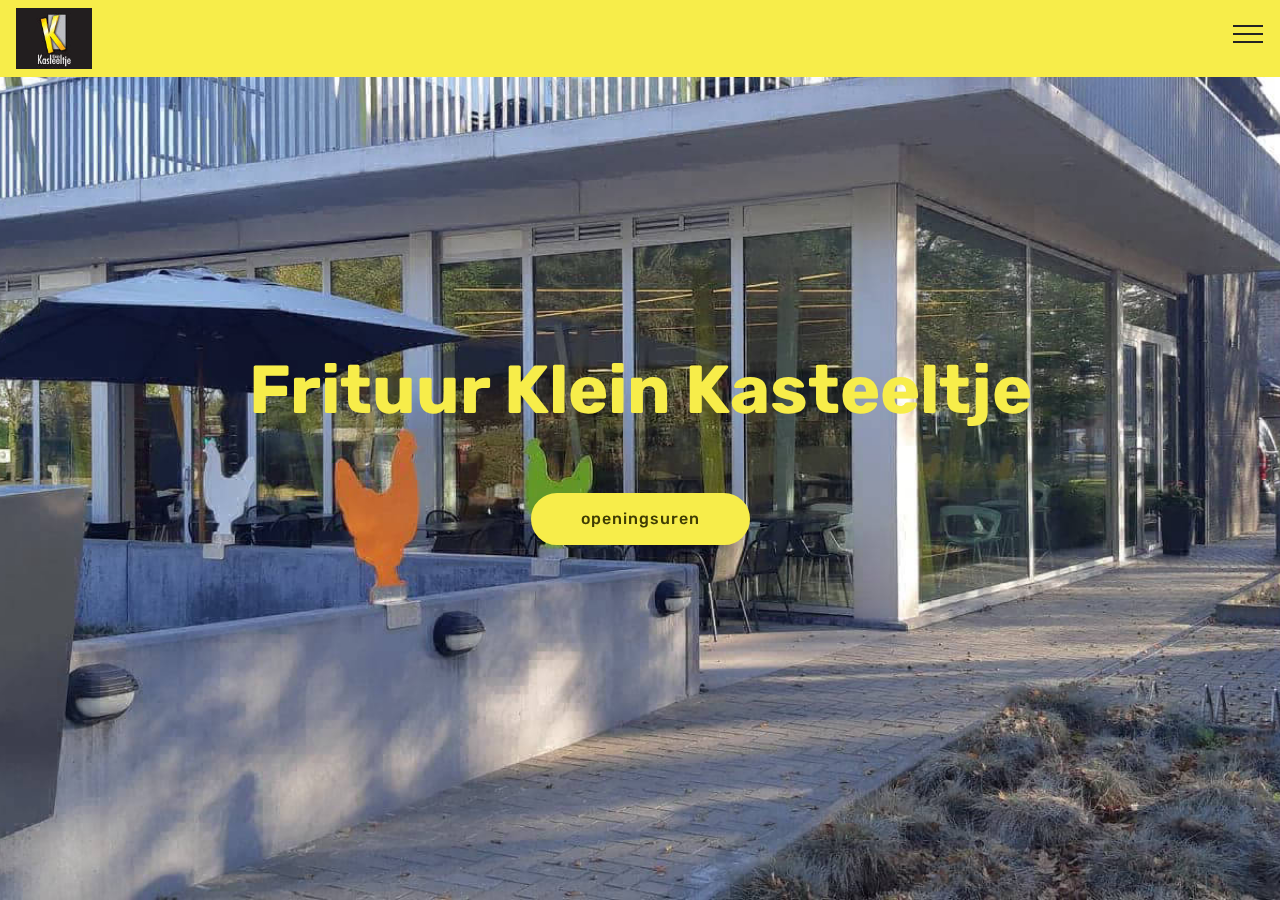
<file: page8.html>
<!DOCTYPE html>
<html >
<head>
  <!-- Site made with Mobirise Website Builder v4.8.10, https://mobirise.com -->
  <meta charset="UTF-8">
  <meta http-equiv="X-UA-Compatible" content="IE=edge">
  <meta name="generator" content="Mobirise v4.8.10, mobirise.com">
  <meta name="viewport" content="width=device-width, initial-scale=1, minimum-scale=1">
  <link rel="shortcut icon" href="assets/images/logo-2-122x98.jpg" type="image/x-icon">
  <meta name="description" content="">
  <title>Page 8</title>
  <link rel="stylesheet" href="assets/web/assets/mobirise-icons/mobirise-icons.css">
  <link rel="stylesheet" href="assets/tether/tether.min.css">
  <link rel="stylesheet" href="assets/bootstrap/css/bootstrap.min.css">
  <link rel="stylesheet" href="assets/bootstrap/css/bootstrap-grid.min.css">
  <link rel="stylesheet" href="assets/bootstrap/css/bootstrap-reboot.min.css">
  <link rel="stylesheet" href="assets/dropdown/css/style.css">
  <link rel="stylesheet" href="assets/theme/css/style.css">
  <link rel="stylesheet" href="assets/mobirise/css/mbr-additional.css" type="text/css">
  
  
  
</head>
<body>
  <section class="menu cid-rUg79vxMKD" once="menu" id="menu1-v">

    

    <nav class="navbar navbar-expand beta-menu navbar-dropdown align-items-center navbar-fixed-top collapsed">
        <button class="navbar-toggler navbar-toggler-right" type="button" data-toggle="collapse" data-target="#navbarSupportedContent" aria-controls="navbarSupportedContent" aria-expanded="false" aria-label="Toggle navigation">
            <div class="hamburger">
                <span></span>
                <span></span>
                <span></span>
                <span></span>
            </div>
        </button>
        <div class="menu-logo">
            <div class="navbar-brand">
                <span class="navbar-logo">
                    <a href="index.html">
                         <img src="assets/images/logo-2-122x98.jpg" alt="Mobirise" title="" style="height: 3.8rem;">
                    </a>
                </span>
                
            </div>
        </div>
        <div class="collapse navbar-collapse" id="navbarSupportedContent">
            
            <div class="navbar-buttons mbr-section-btn"><a class="btn btn-sm btn-black display-4" href="page6.html">over ons
                    </a> <a class="btn btn-sm btn-black display-4" href="page2.html">onze specialiteiten
                    </a> <a class="btn btn-sm btn-black display-4" href="page5.html">frituur snacks</a> <a class="btn btn-sm btn-black display-4" href="page3.html">burgers</a> <a class="btn btn-sm btn-black display-4" href="page7.html">foto's</a></div>
        </div>
    </nav>
</section>

<section class="engine"><a href="https://mobirise.info/w">free html5 templates</a></section><section class="cid-rUg79zl7ym mbr-fullscreen mbr-parallax-background" id="header2-w">

    

    

    <div class="container align-center">
        <div class="row justify-content-md-center">
            <div class="mbr-white col-md-10">
                <h1 class="mbr-section-title mbr-bold pb-3 mbr-fonts-style display-1">Frituur Klein Kasteeltje</h1>
                
                <p class="mbr-text pb-3 mbr-fonts-style display-5"></p>
                <div class="mbr-section-btn"><a class="btn btn-md btn-success display-4" href="page6.html">openingsuren</a></div>
            </div>
        </div>
    </div>
    
</section>


  <script src="assets/web/assets/jquery/jquery.min.js"></script>
  <script src="assets/popper/popper.min.js"></script>
  <script src="assets/tether/tether.min.js"></script>
  <script src="assets/bootstrap/js/bootstrap.min.js"></script>
  <script src="assets/cookies-alert-plugin/cookies-alert-core.js"></script>
  <script src="assets/cookies-alert-plugin/cookies-alert-script.js"></script>
  <script src="assets/dropdown/js/script.min.js"></script>
  <script src="assets/touchswipe/jquery.touch-swipe.min.js"></script>
  <script src="assets/parallax/jarallax.min.js"></script>
  <script src="assets/smoothscroll/smooth-scroll.js"></script>
  <script src="assets/theme/js/script.js"></script>
  
  
<input name="cookieData" type="hidden" data-cookie-text="We use cookies to give you the best experience. Read our <a href='privacy.html'>cookie policy</a>.">
  </body>
</html>
</file>
<file: assets/web/assets/mobirise-icons/mobirise-icons.css>
@font-face {
  font-family: 'MobiriseIcons';
  src:  url('mobirise-icons.eot?spat4u');
  src:  url('mobirise-icons.eot?spat4u#iefix') format('embedded-opentype'),
    url('mobirise-icons.ttf?spat4u') format('truetype'),
    url('mobirise-icons.woff?spat4u') format('woff'),
    url('mobirise-icons.svg?spat4u#MobiriseIcons') format('svg');
  font-weight: normal;
  font-style: normal;
}

[class^="mbri-"], [class*=" mbri-"] {
  /* use !important to prevent issues with browser extensions that change fonts */
  font-family: MobiriseIcons !important;
  speak: none;
  font-style: normal;
  font-weight: normal;
  font-variant: normal;
  text-transform: none;
  line-height: 1;

  /* Better Font Rendering =========== */
  -webkit-font-smoothing: antialiased;
  -moz-osx-font-smoothing: grayscale;
}

.mbri-add-submenu:before {
  content: "\e900";
}
.mbri-alert:before {
  content: "\e901";
}
.mbri-align-center:before {
  content: "\e902";
}
.mbri-align-justify:before {
  content: "\e903";
}
.mbri-align-left:before {
  content: "\e904";
}
.mbri-align-right:before {
  content: "\e905";
}
.mbri-android:before {
  content: "\e906";
}
.mbri-apple:before {
  content: "\e907";
}
.mbri-arrow-down:before {
  content: "\e908";
}
.mbri-arrow-next:before {
  content: "\e909";
}
.mbri-arrow-prev:before {
  content: "\e90a";
}
.mbri-arrow-up:before {
  content: "\e90b";
}
.mbri-bold:before {
  content: "\e90c";
}
.mbri-bookmark:before {
  content: "\e90d";
}
.mbri-bootstrap:before {
  content: "\e90e";
}
.mbri-briefcase:before {
  content: "\e90f";
}
.mbri-browse:before {
  content: "\e910";
}
.mbri-bulleted-list:before {
  content: "\e911";
}
.mbri-calendar:before {
  content: "\e912";
}
.mbri-camera:before {
  content: "\e913";
}
.mbri-cart-add:before {
  content: "\e914";
}
.mbri-cart-full:before {
  content: "\e915";
}
.mbri-cash:before {
  content: "\e916";
}
.mbri-change-style:before {
  content: "\e917";
}
.mbri-chat:before {
  content: "\e918";
}
.mbri-clock:before {
  content: "\e919";
}
.mbri-close:before {
  content: "\e91a";
}
.mbri-cloud:before {
  content: "\e91b";
}
.mbri-code:before {
  content: "\e91c";
}
.mbri-contact-form:before {
  content: "\e91d";
}
.mbri-credit-card:before {
  content: "\e91e";
}
.mbri-cursor-click:before {
  content: "\e91f";
}
.mbri-cust-feedback:before {
  content: "\e920";
}
.mbri-database:before {
  content: "\e921";
}
.mbri-delivery:before {
  content: "\e922";
}
.mbri-desktop:before {
  content: "\e923";
}
.mbri-devices:before {
  content: "\e924";
}
.mbri-down:before {
  content: "\e925";
}
.mbri-download:before {
  content: "\e989";
}
.mbri-drag-n-drop:before {
  content: "\e927";
}
.mbri-drag-n-drop2:before {
  content: "\e928";
}
.mbri-edit:before {
  content: "\e929";
}
.mbri-edit2:before {
  content: "\e92a";
}
.mbri-error:before {
  content: "\e92b";
}
.mbri-extension:before {
  content: "\e92c";
}
.mbri-features:before {
  content: "\e92d";
}
.mbri-file:before {
  content: "\e92e";
}
.mbri-flag:before {
  content: "\e92f";
}
.mbri-folder:before {
  content: "\e930";
}
.mbri-gift:before {
  content: "\e931";
}
.mbri-github:before {
  content: "\e932";
}
.mbri-globe:before {
  content: "\e933";
}
.mbri-globe-2:before {
  content: "\e934";
}
.mbri-growing-chart:before {
  content: "\e935";
}
.mbri-hearth:before {
  content: "\e936";
}
.mbri-help:before {
  content: "\e937";
}
.mbri-home:before {
  content: "\e938";
}
.mbri-hot-cup:before {
  content: "\e939";
}
.mbri-idea:before {
  content: "\e93a";
}
.mbri-image-gallery:before {
  content: "\e93b";
}
.mbri-image-slider:before {
  content: "\e93c";
}
.mbri-info:before {
  content: "\e93d";
}
.mbri-italic:before {
  content: "\e93e";
}
.mbri-key:before {
  content: "\e93f";
}
.mbri-laptop:before {
  content: "\e940";
}
.mbri-layers:before {
  content: "\e941";
}
.mbri-left-right:before {
  content: "\e942";
}
.mbri-left:before {
  content: "\e943";
}
.mbri-letter:before {
  content: "\e944";
}
.mbri-like:before {
  content: "\e945";
}
.mbri-link:before {
  content: "\e946";
}
.mbri-lock:before {
  content: "\e947";
}
.mbri-login:before {
  content: "\e948";
}
.mbri-logout:before {
  content: "\e949";
}
.mbri-magic-stick:before {
  content: "\e94a";
}
.mbri-map-pin:before {
  content: "\e94b";
}
.mbri-menu:before {
  content: "\e94c";
}
.mbri-mobile:before {
  content: "\e94d";
}
.mbri-mobile2:before {
  content: "\e94e";
}
.mbri-mobirise:before {
  content: "\e94f";
}
.mbri-more-horizontal:before {
  content: "\e950";
}
.mbri-more-vertical:before {
  content: "\e951";
}
.mbri-music:before {
  content: "\e952";
}
.mbri-new-file:before {
  content: "\e953";
}
.mbri-numbered-list:before {
  content: "\e954";
}
.mbri-opened-folder:before {
  content: "\e955";
}
.mbri-pages:before {
  content: "\e956";
}
.mbri-paper-plane:before {
  content: "\e957";
}
.mbri-paperclip:before {
  content: "\e958";
}
.mbri-photo:before {
  content: "\e959";
}
.mbri-photos:before {
  content: "\e95a";
}
.mbri-pin:before {
  content: "\e95b";
}
.mbri-play:before {
  content: "\e95c";
}
.mbri-plus:before {
  content: "\e95d";
}
.mbri-preview:before {
  content: "\e95e";
}
.mbri-print:before {
  content: "\e95f";
}
.mbri-protect:before {
  content: "\e960";
}
.mbri-question:before {
  content: "\e961";
}
.mbri-quote-left:before {
  content: "\e962";
}
.mbri-quote-right:before {
  content: "\e963";
}
.mbri-refresh:before {
  content: "\e964";
}
.mbri-responsive:before {
  content: "\e965";
}
.mbri-right:before {
  content: "\e966";
}
.mbri-rocket:before {
  content: "\e967";
}
.mbri-sad-face:before {
  content: "\e968";
}
.mbri-sale:before {
  content: "\e969";
}
.mbri-save:before {
  content: "\e96a";
}
.mbri-search:before {
  content: "\e96b";
}
.mbri-setting:before {
  content: "\e96c";
}
.mbri-setting2:before {
  content: "\e96d";
}
.mbri-setting3:before {
  content: "\e96e";
}
.mbri-share:before {
  content: "\e96f";
}
.mbri-shopping-bag:before {
  content: "\e970";
}
.mbri-shopping-basket:before {
  content: "\e971";
}
.mbri-shopping-cart:before {
  content: "\e972";
}
.mbri-sites:before {
  content: "\e973";
}
.mbri-smile-face:before {
  content: "\e974";
}
.mbri-speed:before {
  content: "\e975";
}
.mbri-star:before {
  content: "\e976";
}
.mbri-success:before {
  content: "\e977";
}
.mbri-sun:before {
  content: "\e978";
}
.mbri-sun2:before {
  content: "\e979";
}
.mbri-tablet:before {
  content: "\e97a";
}
.mbri-tablet-vertical:before {
  content: "\e97b";
}
.mbri-target:before {
  content: "\e97c";
}
.mbri-timer:before {
  content: "\e97d";
}
.mbri-to-ftp:before {
  content: "\e97e";
}
.mbri-to-local-drive:before {
  content: "\e97f";
}
.mbri-touch-swipe:before {
  content: "\e980";
}
.mbri-touch:before {
  content: "\e981";
}
.mbri-trash:before {
  content: "\e982";
}
.mbri-underline:before {
  content: "\e983";
}
.mbri-unlink:before {
  content: "\e984";
}
.mbri-unlock:before {
  content: "\e985";
}
.mbri-up-down:before {
  content: "\e986";
}
.mbri-up:before {
  content: "\e987";
}
.mbri-update:before {
  content: "\e988";
}
.mbri-upload:before {
 content: "\e926"; 
}
.mbri-user:before {
  content: "\e98a";
}
.mbri-user2:before {
  content: "\e98b";
}
.mbri-users:before {
  content: "\e98c";
}
.mbri-video:before {
  content: "\e98d";
}
.mbri-video-play:before {
  content: "\e98e";
}
.mbri-watch:before {
  content: "\e98f";
}
.mbri-website-theme:before {
  content: "\e990";
}
.mbri-wifi:before {
  content: "\e991";
}
.mbri-windows:before {
  content: "\e992";
}
.mbri-zoom-out:before {
  content: "\e993";
}
.mbri-redo:before {
  content: "\e994";
}
.mbri-undo:before {
  content: "\e995";
}
</file>
<file: assets/dropdown/css/style.css>
.navbar-dropdown {
  left: 0;
  padding: 0;
  position: absolute;
  right: 0;
  top: 0;
  transition: all 0.45s ease;
  z-index: 1030;
  background: #282828; }
  .navbar-dropdown .navbar-logo {
    margin-right: 0.8rem;
    transition: margin 0.3s ease-in-out;
    vertical-align: middle; }
    .navbar-dropdown .navbar-logo img {
      height: 3.125rem;
      transition: all 0.3s ease-in-out; }
    .navbar-dropdown .navbar-logo.mbr-iconfont {
      font-size: 3.125rem;
      line-height: 3.125rem; }
  .navbar-dropdown .navbar-caption {
    font-weight: 700;
    white-space: normal;
    vertical-align: -4px;
    line-height: 3.125rem !important; }
    .navbar-dropdown .navbar-caption, .navbar-dropdown .navbar-caption:hover {
      color: inherit;
      text-decoration: none; }
  .navbar-dropdown .mbr-iconfont + .navbar-caption {
    vertical-align: -1px; }
  .navbar-dropdown.navbar-fixed-top {
    position: fixed; }
  .navbar-dropdown .navbar-brand span {
    vertical-align: -4px; }
  .navbar-dropdown.bg-color.transparent {
    background: none; }
  .navbar-dropdown.navbar-short .navbar-brand {
    padding: 0.625rem 0; }
    .navbar-dropdown.navbar-short .navbar-brand span {
      vertical-align: -1px; }
  .navbar-dropdown.navbar-short .navbar-caption {
    line-height: 2.375rem !important;
    vertical-align: -2px; }
  .navbar-dropdown.navbar-short .navbar-logo {
    margin-right: 0.5rem; }
    .navbar-dropdown.navbar-short .navbar-logo img {
      height: 2.375rem; }
    .navbar-dropdown.navbar-short .navbar-logo.mbr-iconfont {
      font-size: 2.375rem;
      line-height: 2.375rem; }
  .navbar-dropdown.navbar-short .mbr-table-cell {
    height: 3.625rem; }
  .navbar-dropdown .navbar-close {
    left: 0.6875rem;
    position: fixed;
    top: 0.75rem;
    z-index: 1000; }
  .navbar-dropdown .hamburger-icon {
    content: "";
    display: inline-block;
    vertical-align: middle;
    width: 16px;
    -webkit-box-shadow: 0 -6px 0 1px #282828,0 0 0 1px #282828,0 6px 0 1px #282828;
    -moz-box-shadow: 0 -6px 0 1px #282828,0 0 0 1px #282828,0 6px 0 1px #282828;
    box-shadow: 0 -6px 0 1px #282828,0 0 0 1px #282828,0 6px 0 1px #282828; }

.dropdown-menu .dropdown-toggle[data-toggle="dropdown-submenu"]::after {
  border-bottom: 0.35em solid transparent;
  border-left: 0.35em solid;
  border-right: 0;
  border-top: 0.35em solid transparent;
  margin-left: 0.3rem; }

.dropdown-menu .dropdown-item:focus {
  outline: 0; }

.nav-dropdown {
  font-size: 0.75rem;
  font-weight: 500;
  height: auto !important; }
  .nav-dropdown .nav-btn {
    padding-left: 1rem; }
  .nav-dropdown .link {
    margin: .667em 1.667em;
    font-weight: 500;
    padding: 0;
    transition: color .2s ease-in-out; }
    .nav-dropdown .link.dropdown-toggle {
      margin-right: 2.583em; }
      .nav-dropdown .link.dropdown-toggle::after {
        margin-left: .25rem;
        border-top: 0.35em solid;
        border-right: 0.35em solid transparent;
        border-left: 0.35em solid transparent;
        border-bottom: 0; }
      .nav-dropdown .link.dropdown-toggle[aria-expanded="true"] {
        margin: 0;
        padding: 0.667em 3.263em  0.667em 1.667em; }
  .nav-dropdown .link::after,
  .nav-dropdown .dropdown-item::after {
    color: inherit; }
  .nav-dropdown .btn {
    font-size: 0.75rem;
    font-weight: 700;
    letter-spacing: 0;
    margin-bottom: 0;
    padding-left: 1.25rem;
    padding-right: 1.25rem; }
  .nav-dropdown .dropdown-menu {
    border-radius: 0;
    border: 0;
    left: 0;
    margin: 0;
    padding-bottom: 1.25rem;
    padding-top: 1.25rem;
    position: relative; }
  .nav-dropdown .dropdown-submenu {
    margin-left: 0.125rem;
    top: 0; }
  .nav-dropdown .dropdown-item {
    font-weight: 500;
    line-height: 2;
    padding: 0.3846em 4.615em 0.3846em 1.5385em;
    position: relative;
    transition: color .2s ease-in-out, background-color .2s ease-in-out; }
    .nav-dropdown .dropdown-item::after {
      margin-top: -0.3077em;
      position: absolute;
      right: 1.1538em;
      top: 50%; }
    .nav-dropdown .dropdown-item:focus, .nav-dropdown .dropdown-item:hover {
      background: none; }

@media (max-width: 767px) {
  .nav-dropdown.navbar-toggleable-sm {
    bottom: 0;
    display: none;
    left: 0;
    overflow-x: hidden;
    position: fixed;
    top: 0;
    transform: translateX(-100%);
    -ms-transform: translateX(-100%);
    -webkit-transform: translateX(-100%);
    width: 18.75rem;
    z-index: 999; } }
.nav-dropdown.navbar-toggleable-xl {
  bottom: 0;
  display: none;
  left: 0;
  overflow-x: hidden;
  position: fixed;
  top: 0;
  transform: translateX(-100%);
  -ms-transform: translateX(-100%);
  -webkit-transform: translateX(-100%);
  width: 18.75rem;
  z-index: 999; }

.nav-dropdown-sm {
  display: block !important;
  overflow-x: hidden;
  overflow: auto;
  padding-top: 3.875rem; }
  .nav-dropdown-sm::after {
    content: "";
    display: block;
    height: 3rem;
    width: 100%; }
  .nav-dropdown-sm.collapse.in ~ .navbar-close {
    display: block !important; }
  .nav-dropdown-sm.collapsing, .nav-dropdown-sm.collapse.in {
    transform: translateX(0);
    -ms-transform: translateX(0);
    -webkit-transform: translateX(0);
    transition: all 0.25s ease-out;
    -webkit-transition: all 0.25s ease-out;
    background: #282828; }
  .nav-dropdown-sm.collapsing[aria-expanded="false"] {
    transform: translateX(-100%);
    -ms-transform: translateX(-100%);
    -webkit-transform: translateX(-100%); }
  .nav-dropdown-sm .nav-item {
    display: block;
    margin-left: 0 !important;
    padding-left: 0; }
  .nav-dropdown-sm .link,
  .nav-dropdown-sm .dropdown-item {
    border-top: 1px dotted rgba(255, 255, 255, 0.1);
    font-size: 0.8125rem;
    line-height: 1.6;
    margin: 0 !important;
    padding: 0.875rem 2.4rem 0.875rem 1.5625rem !important;
    position: relative;
    white-space: normal; }
    .nav-dropdown-sm .link:focus, .nav-dropdown-sm .link:hover,
    .nav-dropdown-sm .dropdown-item:focus,
    .nav-dropdown-sm .dropdown-item:hover {
      background: rgba(0, 0, 0, 0.2) !important;
      color: #c0a375; }
  .nav-dropdown-sm .nav-btn {
    position: relative;
    padding: 1.5625rem 1.5625rem 0 1.5625rem; }
    .nav-dropdown-sm .nav-btn::before {
      border-top: 1px dotted rgba(255, 255, 255, 0.1);
      content: "";
      left: 0;
      position: absolute;
      top: 0;
      width: 100%; }
    .nav-dropdown-sm .nav-btn + .nav-btn {
      padding-top: 0.625rem; }
      .nav-dropdown-sm .nav-btn + .nav-btn::before {
        display: none; }
  .nav-dropdown-sm .btn {
    padding: 0.625rem 0; }
  .nav-dropdown-sm .dropdown-toggle[data-toggle="dropdown-submenu"]::after {
    margin-left: .25rem;
    border-top: 0.35em solid;
    border-right: 0.35em solid transparent;
    border-left: 0.35em solid transparent;
    border-bottom: 0; }
  .nav-dropdown-sm .dropdown-toggle[data-toggle="dropdown-submenu"][aria-expanded="true"]::after {
    border-top: 0;
    border-right: 0.35em solid transparent;
    border-left: 0.35em solid transparent;
    border-bottom: 0.35em solid; }
  .nav-dropdown-sm .dropdown-menu {
    margin: 0;
    padding: 0;
    position: relative;
    top: 0;
    left: 0;
    width: 100%;
    border: 0;
    float: none;
    border-radius: 0;
    background: none; }
  .nav-dropdown-sm .dropdown-submenu {
    left: 100%;
    margin-left: 0.125rem;
    margin-top: -1.25rem;
    top: 0; }

.navbar-toggleable-sm .nav-dropdown .dropdown-menu {
  position: absolute; }

.navbar-toggleable-sm .nav-dropdown .dropdown-submenu {
  left: 100%;
  margin-left: 0.125rem;
  margin-top: -1.25rem;
  top: 0; }

.navbar-toggleable-sm.opened .nav-dropdown .dropdown-menu {
  position: relative; }

.navbar-toggleable-sm.opened .nav-dropdown .dropdown-submenu {
  left: 0;
  margin-left: 00rem;
  margin-top: 0rem;
  top: 0; }

.is-builder .nav-dropdown.collapsing {
  transition: none !important; }

/*# sourceMappingURL=style.css.map */
</file>
<file: assets/theme/css/style.css>
/*!
 * Mobirise v4 theme (https://mobirise.com/)
 * Copyright 2017 Mobirise
 */
section {
  background-color: #eeeeee; }

section,
.container,
.container-fluid {
  position: relative;
  word-wrap: break-word; }

a.mbr-iconfont:hover {
  text-decoration: none; }

.article .lead p, .article .lead ul, .article .lead ol, .article .lead pre, .article .lead blockquote {
  margin-bottom: 0; }

a {
  font-style: normal;
  font-weight: 400;
  cursor: pointer; }
  a, a:hover {
    text-decoration: none; }

figure {
  margin-bottom: 0; }

body {
  color: #232323; }

h1, h2, h3, h4, h5, h6,
.h1, .h2, .h3, .h4, .h5, .h6,
.display-1, .display-2, .display-3, .display-4 {
  line-height: 1;
  word-break: break-word;
  word-wrap: break-word; }

b, strong {
  font-weight: bold; }

blockquote {
  padding: 10px 0 10px 20px;
  position: relative;
  border-left: 2px solid;
  border-color: #ff3366; }

input:-webkit-autofill, input:-webkit-autofill:hover, input:-webkit-autofill:focus, input:-webkit-autofill:active {
  transition-delay: 9999s;
  transition-property: background-color, color; }

textarea[type="hidden"] {
  display: none; }

body {
  position: relative; }

section {
  background-position: 50% 50%;
  background-repeat: no-repeat;
  background-size: cover; }
  section .mbr-background-video,
  section .mbr-background-video-preview {
    position: absolute;
    bottom: 0;
    left: 0;
    right: 0;
    top: 0; }

.hidden {
  visibility: hidden; }

.mbr-z-index20 {
  z-index: 20; }

/*! Base colors */
.mbr-white {
  color: #ffffff; }

.mbr-black {
  color: #000000; }

.mbr-bg-white {
  background-color: #ffffff; }

.mbr-bg-black {
  background-color: #000000; }

/*! Text-aligns */
.align-left {
  text-align: left; }

.align-center {
  text-align: center; }

.align-right {
  text-align: right; }

@media (max-width: 767px) {
  .align-left, .align-center, .align-right, .mbr-section-btn, .mbr-section-title {
    text-align: center; } }
/*! Font-weight  */
.mbr-light {
  font-weight: 300; }

.mbr-regular {
  font-weight: 400; }

.mbr-semibold {
  font-weight: 500; }

.mbr-bold {
  font-weight: 700; }

/*! Media  */
.media-size-item {
  -webkit-flex: 1 1 auto;
  -moz-flex: 1 1 auto;
  -ms-flex: 1 1 auto;
  -o-flex: 1 1 auto;
  flex: 1 1 auto; }

.media-content {
  -webkit-flex-basis: 100%;
  flex-basis: 100%; }

.media-container-row {
  display: -ms-flexbox;
  display: -webkit-flex;
  display: flex;
  -webkit-flex-direction: row;
  -ms-flex-direction: row;
  flex-direction: row;
  -webkit-flex-wrap: wrap;
  -ms-flex-wrap: wrap;
  flex-wrap: wrap;
  -webkit-justify-content: center;
  -ms-flex-pack: center;
  justify-content: center;
  -webkit-align-content: center;
  -ms-flex-line-pack: center;
  align-content: center;
  -webkit-align-items: start;
  -ms-flex-align: start;
  align-items: start; }
  .media-container-row .media-size-item {
    width: 400px; }

.media-container-column {
  display: -ms-flexbox;
  display: -webkit-flex;
  display: flex;
  -webkit-flex-direction: column;
  -ms-flex-direction: column;
  flex-direction: column;
  -webkit-flex-wrap: wrap;
  -ms-flex-wrap: wrap;
  flex-wrap: wrap;
  -webkit-justify-content: center;
  -ms-flex-pack: center;
  justify-content: center;
  -webkit-align-content: center;
  -ms-flex-line-pack: center;
  align-content: center;
  -webkit-align-items: stretch;
  -ms-flex-align: stretch;
  align-items: stretch; }
  .media-container-column > * {
    width: 100%; }

@media (min-width: 992px) {
  .media-container-row {
    -webkit-flex-wrap: nowrap;
    -ms-flex-wrap: nowrap;
    flex-wrap: nowrap; } }
figure {
  overflow: hidden; }

figure[mbr-media-size] {
  transition: width 0.1s; }

.mbr-figure img, .mbr-figure iframe {
  display: block;
  width: 100%; }

.card {
  background-color: transparent;
  border: none; }

.card-img {
  text-align: center;
  flex-shrink: 0;
  -webkit-flex-shrink: 0; }

.media {
  max-width: 100%;
  margin: 0 auto; }

.mbr-figure {
  -ms-flex-item-align: center;
  -ms-grid-row-align: center;
  -webkit-align-self: center;
  align-self: center; }

.media-container > div {
  max-width: 100%; }

.mbr-figure img, .card-img img {
  width: 100%; }

@media (max-width: 991px) {
  .media-size-item {
    width: auto !important; }

  .media {
    width: auto; }

  .mbr-figure {
    width: 100% !important; } }
/*! Buttons */
.mbr-section-btn {
  margin-left: -.25rem;
  margin-right: -.25rem;
  font-size: 0; }

nav .mbr-section-btn {
  margin-left: 0rem;
  margin-right: 0rem; }

/*! Btn icon margin */
.btn .mbr-iconfont, .btn.btn-sm .mbr-iconfont {
  cursor: pointer;
  margin-right: 0.5rem; }

.btn.btn-md .mbr-iconfont, .btn.btn-md .mbr-iconfont {
  margin-right: 0.8rem; }

.mbr-regular {
  font-weight: 400; }

.mbr-semibold {
  font-weight: 500; }

.mbr-bold {
  font-weight: 700; }

[type="submit"] {
  -webkit-appearance: none; }

/*! Full-screen */
.mbr-fullscreen .mbr-overlay {
  min-height: 100vh; }

.mbr-fullscreen {
  display: flex;
  display: -webkit-flex;
  display: -moz-flex;
  display: -ms-flex;
  display: -o-flex;
  align-items: center;
  -webkit-align-items: center;
  min-height: 100vh;
  padding-top: 3rem;
  padding-bottom: 3rem; }

/*! Map */
.map {
  height: 25rem;
  position: relative; }
  .map iframe {
    width: 100%;
    height: 100%; }

/* Form */
.form-asterisk {
  font-family: initial;
  position: absolute;
  top: -2px;
  font-weight: normal; }

/*! Scroll to top arrow */
.mbr-arrow-up {
  bottom: 25px;
  right: 90px;
  position: fixed;
  text-align: right;
  z-index: 5000;
  color: #ffffff;
  font-size: 32px;
  transform: rotate(180deg);
  -webkit-transform: rotate(180deg); }

.mbr-arrow-up a {
  background: rgba(0, 0, 0, 0.2);
  border-radius: 3px;
  color: #fff;
  display: inline-block;
  height: 60px;
  width: 60px;
  outline-style: none !important;
  position: relative;
  text-decoration: none;
  transition: all .3s ease-in-out;
  cursor: pointer;
  text-align: center; }
  .mbr-arrow-up a:hover {
    background-color: rgba(0, 0, 0, 0.4); }
  .mbr-arrow-up a i {
    line-height: 60px; }

.mbr-arrow-up-icon {
  display: block;
  color: #fff; }

.mbr-arrow-up-icon::before {
  content: "\203a";
  display: inline-block;
  font-family: serif;
  font-size: 32px;
  line-height: 1;
  font-style: normal;
  position: relative;
  top: 6px;
  left: -4px;
  -webkit-transform: rotate(-90deg);
  transform: rotate(-90deg); }

/*! Arrow Down */
.mbr-arrow {
  position: absolute;
  bottom: 45px;
  left: 50%;
  width: 60px;
  height: 60px;
  cursor: pointer;
  background-color: rgba(80, 80, 80, 0.5);
  border-radius: 50%;
  -webkit-transform: translateX(-50%);
  transform: translateX(-50%); }
  .mbr-arrow > a {
    display: inline-block;
    text-decoration: none;
    outline-style: none;
    -webkit-animation: arrowdown 1.7s ease-in-out infinite;
    animation: arrowdown 1.7s ease-in-out infinite; }
    .mbr-arrow > a > i {
      position: absolute;
      top: -2px;
      left: 15px;
      font-size: 2rem; }

@keyframes arrowdown {
  0% {
    transform: translateY(0px);
    -webkit-transform: translateY(0px); }
  50% {
    transform: translateY(-5px);
    -webkit-transform: translateY(-5px); }
  100% {
    transform: translateY(0px);
    -webkit-transform: translateY(0px); } }
@-webkit-keyframes arrowdown {
  0% {
    transform: translateY(0px);
    -webkit-transform: translateY(0px); }
  50% {
    transform: translateY(-5px);
    -webkit-transform: translateY(-5px); }
  100% {
    transform: translateY(0px);
    -webkit-transform: translateY(0px); } }
@media (max-width: 500px) {
  .mbr-arrow-up {
    left: 50%;
    right: auto;
    transform: translateX(-50%) rotate(180deg);
    -webkit-transform: translateX(-50%) rotate(180deg); } }
/*Gradients animation*/
@keyframes gradient-animation {
  from {
    background-position: 0% 100%;
    animation-timing-function: ease-in-out; }
  to {
    background-position: 100% 0%;
    animation-timing-function: ease-in-out; } }
@-webkit-keyframes gradient-animation {
  from {
    background-position: 0% 100%;
    animation-timing-function: ease-in-out; }
  to {
    background-position: 100% 0%;
    animation-timing-function: ease-in-out; } }
.bg-gradient {
  background-size: 200% 200%;
  animation: gradient-animation 5s infinite alternate;
  -webkit-animation: gradient-animation 5s infinite alternate; }

.menu .navbar-brand {
  display: -webkit-flex; }
  .menu .navbar-brand span {
    display: flex;
    display: -webkit-flex; }
  .menu .navbar-brand .navbar-caption-wrap {
    display: -webkit-flex; }
  .menu .navbar-brand .navbar-logo img {
    display: -webkit-flex; }
@media (min-width: 768px) and (max-width: 991px) {
  .menu .navbar-toggleable-sm .navbar-nav {
    display: -webkit-box;
    display: -webkit-flex;
    display: -ms-flexbox; } }
@media (min-width: 992px) {
  .menu .navbar-nav.nav-dropdown {
    display: -webkit-flex; }
  .menu .navbar-toggleable-sm .navbar-collapse {
    display: -webkit-flex !important; } }
@media (max-width: 767px) {
  .menu .navbar-collapse {
    overflow-y: auto;
    max-height: 80vh; }
  .menu .dropdown-menu {
    max-height: 60vh;
    overflow-y: auto; } }

.navbar {
  display: -webkit-flex;
  -webkit-flex-wrap: wrap;
  -webkit-align-items: center;
  -webkit-justify-content: space-between; }

.navbar-collapse {
  -webkit-flex-basis: 100%;
  -webkit-flex-grow: 1;
  -webkit-align-items: center; }

.nav-dropdown .link {
  padding: .667em 1.667em !important;
  margin: 0 !important; }

.nav {
  display: -webkit-flex;
  -webkit-flex-wrap: wrap; }

.row {
  display: -webkit-flex;
  -webkit-flex-wrap: wrap; }

.justify-content-center {
  -webkit-justify-content: center; }

.form-inline {
  display: -webkit-flex;
  -webkit-flex-flow: row wrap;
  -webkit-align-items: center; }

.card-wrapper {
  -webkit-flex: 1; }

.carousel-control {
  z-index: 10;
  display: -webkit-flex;
  -webkit-align-items: center;
  -webkit-justify-content: center; }

.carousel-controls {
  display: -webkit-flex; }

.media {
  display: -webkit-flex; }

/*# sourceMappingURL=style.css.map */
.engine {
	position: absolute;
	text-indent: -2400px;
	text-align: center;
	padding: 0;
	top: 0;
	left: -2400px;
}
</file>
<file: assets/mobirise/css/mbr-additional.css>
@import url(https://fonts.googleapis.com/css?family=Rubik:300,300i,400,400i,500,500i,700,700i,900,900i);





body {
  font-style: normal;
  line-height: 1.5;
}
.mbr-section-title {
  font-style: normal;
  line-height: 1.2;
}
.mbr-section-subtitle {
  line-height: 1.3;
}
.mbr-text {
  font-style: normal;
  line-height: 1.6;
}
.display-1 {
  font-family: 'Rubik', sans-serif;
  font-size: 4.25rem;
}
.display-1 > .mbr-iconfont {
  font-size: 6.8rem;
}
.display-2 {
  font-family: 'Rubik', sans-serif;
  font-size: 3rem;
}
.display-2 > .mbr-iconfont {
  font-size: 4.8rem;
}
.display-4 {
  font-family: 'Rubik', sans-serif;
  font-size: 1rem;
}
.display-4 > .mbr-iconfont {
  font-size: 1.6rem;
}
.display-5 {
  font-family: 'Rubik', sans-serif;
  font-size: 1.5rem;
}
.display-5 > .mbr-iconfont {
  font-size: 2.4rem;
}
.display-7 {
  font-family: 'Rubik', sans-serif;
  font-size: 1rem;
}
.display-7 > .mbr-iconfont {
  font-size: 1.6rem;
}
/* ---- Fluid typography for mobile devices ---- */
/* 1.4 - font scale ratio ( bootstrap == 1.42857 ) */
/* 100vw - current viewport width */
/* (48 - 20)  48 == 48rem == 768px, 20 == 20rem == 320px(minimal supported viewport) */
/* 0.65 - min scale variable, may vary */
@media (max-width: 768px) {
  .display-1 {
    font-size: 3.4rem;
    font-size: calc( 2.1374999999999997rem + (4.25 - 2.1374999999999997) * ((100vw - 20rem) / (48 - 20)));
    line-height: calc( 1.4 * (2.1374999999999997rem + (4.25 - 2.1374999999999997) * ((100vw - 20rem) / (48 - 20))));
  }
  .display-2 {
    font-size: 2.4rem;
    font-size: calc( 1.7rem + (3 - 1.7) * ((100vw - 20rem) / (48 - 20)));
    line-height: calc( 1.4 * (1.7rem + (3 - 1.7) * ((100vw - 20rem) / (48 - 20))));
  }
  .display-4 {
    font-size: 0.8rem;
    font-size: calc( 1rem + (1 - 1) * ((100vw - 20rem) / (48 - 20)));
    line-height: calc( 1.4 * (1rem + (1 - 1) * ((100vw - 20rem) / (48 - 20))));
  }
  .display-5 {
    font-size: 1.2rem;
    font-size: calc( 1.175rem + (1.5 - 1.175) * ((100vw - 20rem) / (48 - 20)));
    line-height: calc( 1.4 * (1.175rem + (1.5 - 1.175) * ((100vw - 20rem) / (48 - 20))));
  }
}
/* Buttons */
.btn {
  font-weight: 500;
  border-width: 2px;
  font-style: normal;
  letter-spacing: 1px;
  margin: .4rem .8rem;
  white-space: normal;
  -webkit-transition: all 0.3s ease-in-out;
  -moz-transition: all 0.3s ease-in-out;
  transition: all 0.3s ease-in-out;
  display: inline-flex;
  align-items: center;
  justify-content: center;
  word-break: break-word;
  -webkit-align-items: center;
  -webkit-justify-content: center;
  display: -webkit-inline-flex;
  padding: 1rem 3rem;
  border-radius: 3px;
}
.btn-sm {
  font-weight: 500;
  letter-spacing: 1px;
  -webkit-transition: all 0.3s ease-in-out;
  -moz-transition: all 0.3s ease-in-out;
  transition: all 0.3s ease-in-out;
  padding: 0.6rem 1.5rem;
  border-radius: 3px;
}
.btn-md {
  font-weight: 500;
  letter-spacing: 1px;
  margin: .4rem .8rem !important;
  -webkit-transition: all 0.3s ease-in-out;
  -moz-transition: all 0.3s ease-in-out;
  transition: all 0.3s ease-in-out;
  padding: 1rem 3rem;
  border-radius: 3px;
}
.btn-lg {
  font-weight: 500;
  letter-spacing: 1px;
  margin: .4rem .8rem !important;
  -webkit-transition: all 0.3s ease-in-out;
  -moz-transition: all 0.3s ease-in-out;
  transition: all 0.3s ease-in-out;
  padding: 1.2rem 3.2rem;
  border-radius: 3px;
}
.bg-primary {
  background-color: #149dcc !important;
}
.bg-success {
  background-color: #f7ed4a !important;
}
.bg-info {
  background-color: #82786e !important;
}
.bg-warning {
  background-color: #879a9f !important;
}
.bg-danger {
  background-color: #b1a374 !important;
}
.btn-primary,
.btn-primary:active {
  background-color: #149dcc !important;
  border-color: #149dcc !important;
  color: #ffffff !important;
}
.btn-primary:hover,
.btn-primary:focus,
.btn-primary.focus,
.btn-primary.active {
  color: #ffffff !important;
  background-color: #0d6786 !important;
  border-color: #0d6786 !important;
}
.btn-primary.disabled,
.btn-primary:disabled {
  color: #ffffff !important;
  background-color: #0d6786 !important;
  border-color: #0d6786 !important;
}
.btn-secondary,
.btn-secondary:active {
  background-color: #ff3366 !important;
  border-color: #ff3366 !important;
  color: #ffffff !important;
}
.btn-secondary:hover,
.btn-secondary:focus,
.btn-secondary.focus,
.btn-secondary.active {
  color: #ffffff !important;
  background-color: #e50039 !important;
  border-color: #e50039 !important;
}
.btn-secondary.disabled,
.btn-secondary:disabled {
  color: #ffffff !important;
  background-color: #e50039 !important;
  border-color: #e50039 !important;
}
.btn-info,
.btn-info:active {
  background-color: #82786e !important;
  border-color: #82786e !important;
  color: #ffffff !important;
}
.btn-info:hover,
.btn-info:focus,
.btn-info.focus,
.btn-info.active {
  color: #ffffff !important;
  background-color: #59524b !important;
  border-color: #59524b !important;
}
.btn-info.disabled,
.btn-info:disabled {
  color: #ffffff !important;
  background-color: #59524b !important;
  border-color: #59524b !important;
}
.btn-success,
.btn-success:active {
  background-color: #f7ed4a !important;
  border-color: #f7ed4a !important;
  color: #3f3c03 !important;
}
.btn-success:hover,
.btn-success:focus,
.btn-success.focus,
.btn-success.active {
  color: #3f3c03 !important;
  background-color: #eadd0a !important;
  border-color: #eadd0a !important;
}
.btn-success.disabled,
.btn-success:disabled {
  color: #3f3c03 !important;
  background-color: #eadd0a !important;
  border-color: #eadd0a !important;
}
.btn-warning,
.btn-warning:active {
  background-color: #879a9f !important;
  border-color: #879a9f !important;
  color: #ffffff !important;
}
.btn-warning:hover,
.btn-warning:focus,
.btn-warning.focus,
.btn-warning.active {
  color: #ffffff !important;
  background-color: #617479 !important;
  border-color: #617479 !important;
}
.btn-warning.disabled,
.btn-warning:disabled {
  color: #ffffff !important;
  background-color: #617479 !important;
  border-color: #617479 !important;
}
.btn-danger,
.btn-danger:active {
  background-color: #b1a374 !important;
  border-color: #b1a374 !important;
  color: #ffffff !important;
}
.btn-danger:hover,
.btn-danger:focus,
.btn-danger.focus,
.btn-danger.active {
  color: #ffffff !important;
  background-color: #8b7d4e !important;
  border-color: #8b7d4e !important;
}
.btn-danger.disabled,
.btn-danger:disabled {
  color: #ffffff !important;
  background-color: #8b7d4e !important;
  border-color: #8b7d4e !important;
}
.btn-white {
  color: #333333 !important;
}
.btn-white,
.btn-white:active {
  background-color: #ffffff !important;
  border-color: #ffffff !important;
  color: #808080 !important;
}
.btn-white:hover,
.btn-white:focus,
.btn-white.focus,
.btn-white.active {
  color: #808080 !important;
  background-color: #d9d9d9 !important;
  border-color: #d9d9d9 !important;
}
.btn-white.disabled,
.btn-white:disabled {
  color: #808080 !important;
  background-color: #d9d9d9 !important;
  border-color: #d9d9d9 !important;
}
.btn-black,
.btn-black:active {
  background-color: #333333 !important;
  border-color: #333333 !important;
  color: #ffffff !important;
}
.btn-black:hover,
.btn-black:focus,
.btn-black.focus,
.btn-black.active {
  color: #ffffff !important;
  background-color: #0d0d0d !important;
  border-color: #0d0d0d !important;
}
.btn-black.disabled,
.btn-black:disabled {
  color: #ffffff !important;
  background-color: #0d0d0d !important;
  border-color: #0d0d0d !important;
}
.btn-primary-outline,
.btn-primary-outline:active {
  background: none;
  border-color: #0b566f;
  color: #0b566f;
}
.btn-primary-outline:hover,
.btn-primary-outline:focus,
.btn-primary-outline.focus,
.btn-primary-outline.active {
  color: #ffffff;
  background-color: #149dcc;
  border-color: #149dcc;
}
.btn-primary-outline.disabled,
.btn-primary-outline:disabled {
  color: #ffffff !important;
  background-color: #149dcc !important;
  border-color: #149dcc !important;
}
.btn-secondary-outline,
.btn-secondary-outline:active {
  background: none;
  border-color: #cc0033;
  color: #cc0033;
}
.btn-secondary-outline:hover,
.btn-secondary-outline:focus,
.btn-secondary-outline.focus,
.btn-secondary-outline.active {
  color: #ffffff;
  background-color: #ff3366;
  border-color: #ff3366;
}
.btn-secondary-outline.disabled,
.btn-secondary-outline:disabled {
  color: #ffffff !important;
  background-color: #ff3366 !important;
  border-color: #ff3366 !important;
}
.btn-info-outline,
.btn-info-outline:active {
  background: none;
  border-color: #4b453f;
  color: #4b453f;
}
.btn-info-outline:hover,
.btn-info-outline:focus,
.btn-info-outline.focus,
.btn-info-outline.active {
  color: #ffffff;
  background-color: #82786e;
  border-color: #82786e;
}
.btn-info-outline.disabled,
.btn-info-outline:disabled {
  color: #ffffff !important;
  background-color: #82786e !important;
  border-color: #82786e !important;
}
.btn-success-outline,
.btn-success-outline:active {
  background: none;
  border-color: #d2c609;
  color: #d2c609;
}
.btn-success-outline:hover,
.btn-success-outline:focus,
.btn-success-outline.focus,
.btn-success-outline.active {
  color: #3f3c03;
  background-color: #f7ed4a;
  border-color: #f7ed4a;
}
.btn-success-outline.disabled,
.btn-success-outline:disabled {
  color: #3f3c03 !important;
  background-color: #f7ed4a !important;
  border-color: #f7ed4a !important;
}
.btn-warning-outline,
.btn-warning-outline:active {
  background: none;
  border-color: #55666b;
  color: #55666b;
}
.btn-warning-outline:hover,
.btn-warning-outline:focus,
.btn-warning-outline.focus,
.btn-warning-outline.active {
  color: #ffffff;
  background-color: #879a9f;
  border-color: #879a9f;
}
.btn-warning-outline.disabled,
.btn-warning-outline:disabled {
  color: #ffffff !important;
  background-color: #879a9f !important;
  border-color: #879a9f !important;
}
.btn-danger-outline,
.btn-danger-outline:active {
  background: none;
  border-color: #7a6e45;
  color: #7a6e45;
}
.btn-danger-outline:hover,
.btn-danger-outline:focus,
.btn-danger-outline.focus,
.btn-danger-outline.active {
  color: #ffffff;
  background-color: #b1a374;
  border-color: #b1a374;
}
.btn-danger-outline.disabled,
.btn-danger-outline:disabled {
  color: #ffffff !important;
  background-color: #b1a374 !important;
  border-color: #b1a374 !important;
}
.btn-black-outline,
.btn-black-outline:active {
  background: none;
  border-color: #000000;
  color: #000000;
}
.btn-black-outline:hover,
.btn-black-outline:focus,
.btn-black-outline.focus,
.btn-black-outline.active {
  color: #ffffff;
  background-color: #333333;
  border-color: #333333;
}
.btn-black-outline.disabled,
.btn-black-outline:disabled {
  color: #ffffff !important;
  background-color: #333333 !important;
  border-color: #333333 !important;
}
.btn-white-outline,
.btn-white-outline:active,
.btn-white-outline.active {
  background: none;
  border-color: #ffffff;
  color: #ffffff;
}
.btn-white-outline:hover,
.btn-white-outline:focus,
.btn-white-outline.focus {
  color: #333333;
  background-color: #ffffff;
  border-color: #ffffff;
}
.text-primary {
  color: #149dcc !important;
}
.text-secondary {
  color: #ff3366 !important;
}
.text-success {
  color: #f7ed4a !important;
}
.text-info {
  color: #82786e !important;
}
.text-warning {
  color: #879a9f !important;
}
.text-danger {
  color: #b1a374 !important;
}
.text-white {
  color: #ffffff !important;
}
.text-black {
  color: #000000 !important;
}
a.text-primary:hover,
a.text-primary:focus {
  color: #0b566f !important;
}
a.text-secondary:hover,
a.text-secondary:focus {
  color: #cc0033 !important;
}
a.text-success:hover,
a.text-success:focus {
  color: #d2c609 !important;
}
a.text-info:hover,
a.text-info:focus {
  color: #4b453f !important;
}
a.text-warning:hover,
a.text-warning:focus {
  color: #55666b !important;
}
a.text-danger:hover,
a.text-danger:focus {
  color: #7a6e45 !important;
}
a.text-white:hover,
a.text-white:focus {
  color: #b3b3b3 !important;
}
a.text-black:hover,
a.text-black:focus {
  color: #4d4d4d !important;
}
.alert-success {
  background-color: #70c770;
}
.alert-info {
  background-color: #82786e;
}
.alert-warning {
  background-color: #879a9f;
}
.alert-danger {
  background-color: #b1a374;
}
.mbr-section-btn a.btn:not(.btn-form) {
  border-radius: 100px;
}
.mbr-section-btn a.btn:not(.btn-form):hover,
.mbr-section-btn a.btn:not(.btn-form):focus {
  box-shadow: none !important;
}
.mbr-section-btn a.btn:not(.btn-form):hover,
.mbr-section-btn a.btn:not(.btn-form):focus {
  box-shadow: 0 10px 40px 0 rgba(0, 0, 0, 0.2) !important;
  -webkit-box-shadow: 0 10px 40px 0 rgba(0, 0, 0, 0.2) !important;
}
.mbr-gallery-filter li a {
  border-radius: 100px !important;
}
.mbr-gallery-filter li.active .btn {
  background-color: #149dcc;
  border-color: #149dcc;
  color: #ffffff;
}
.mbr-gallery-filter li.active .btn:focus {
  box-shadow: none;
}
.nav-tabs .nav-link {
  border-radius: 100px !important;
}
.btn-form {
  border-radius: 0;
}
.btn-form:hover {
  cursor: pointer;
}
a,
a:hover {
  color: #149dcc;
}
.mbr-plan-header.bg-primary .mbr-plan-subtitle,
.mbr-plan-header.bg-primary .mbr-plan-price-desc {
  color: #b4e6f8;
}
.mbr-plan-header.bg-success .mbr-plan-subtitle,
.mbr-plan-header.bg-success .mbr-plan-price-desc {
  color: #ffffff;
}
.mbr-plan-header.bg-info .mbr-plan-subtitle,
.mbr-plan-header.bg-info .mbr-plan-price-desc {
  color: #beb8b2;
}
.mbr-plan-header.bg-warning .mbr-plan-subtitle,
.mbr-plan-header.bg-warning .mbr-plan-price-desc {
  color: #ced6d8;
}
.mbr-plan-header.bg-danger .mbr-plan-subtitle,
.mbr-plan-header.bg-danger .mbr-plan-price-desc {
  color: #dfd9c6;
}
/* Scroll to top button*/
.scrollToTop_wraper {
  display: none;
}
#scrollToTop a i:before {
  content: '';
  position: absolute;
  height: 40%;
  top: 25%;
  background: #fff;
  width: 2px;
  left: calc(50% - 1px);
}
#scrollToTop a i:after {
  content: '';
  position: absolute;
  display: block;
  border-top: 2px solid #fff;
  border-right: 2px solid #fff;
  width: 40%;
  height: 40%;
  left: 30%;
  bottom: 30%;
  transform: rotate(135deg);
  -webkit-transform: rotate(135deg);
}
/* Others*/
.note-check a[data-value=Rubik] {
  font-style: normal;
}
.mbr-arrow a {
  color: #ffffff;
}
@media (max-width: 767px) {
  .mbr-arrow {
    display: none;
  }
}
.form-control-label {
  position: relative;
  cursor: pointer;
  margin-bottom: .357em;
  padding: 0;
}
.alert {
  color: #ffffff;
  border-radius: 0;
  border: 0;
  font-size: .875rem;
  line-height: 1.5;
  margin-bottom: 1.875rem;
  padding: 1.25rem;
  position: relative;
}
.alert.alert-form::after {
  background-color: inherit;
  bottom: -7px;
  content: "";
  display: block;
  height: 14px;
  left: 50%;
  margin-left: -7px;
  position: absolute;
  transform: rotate(45deg);
  width: 14px;
  -webkit-transform: rotate(45deg);
}
.form-control {
  background-color: #f5f5f5;
  box-shadow: none;
  color: #565656;
  font-family: 'Rubik', sans-serif;
  font-size: 1rem;
  line-height: 1.43;
  min-height: 3.5em;
  padding: 1.07em .5em;
}
.form-control > .mbr-iconfont {
  font-size: 1.6rem;
}
.form-control,
.form-control:focus {
  border: 1px solid #e8e8e8;
}
.form-active .form-control:invalid {
  border-color: red;
}
.mbr-overlay {
  background-color: #000;
  bottom: 0;
  left: 0;
  opacity: .5;
  position: absolute;
  right: 0;
  top: 0;
  z-index: 0;
}
blockquote {
  font-style: italic;
  padding: 10px 0 10px 20px;
  font-size: 1.09rem;
  position: relative;
  border-color: #149dcc;
  border-width: 3px;
}
ul,
ol,
pre,
blockquote {
  margin-bottom: 2.3125rem;
}
pre {
  background: #f4f4f4;
  padding: 10px 24px;
  white-space: pre-wrap;
}
.inactive {
  -webkit-user-select: none;
  -moz-user-select: none;
  -ms-user-select: none;
  user-select: none;
  pointer-events: none;
  -webkit-user-drag: none;
  user-drag: none;
}
.mbr-section__comments .row {
  justify-content: center;
  -webkit-justify-content: center;
}
/* Forms */
.mbr-form .btn {
  margin: .4rem 0;
}
.mbr-form .input-group-btn a.btn {
  border-radius: 100px !important;
}
.mbr-form .input-group-btn a.btn:hover {
  box-shadow: 0 10px 40px 0 rgba(0, 0, 0, 0.2);
}
.mbr-form .input-group-btn button[type="submit"] {
  border-radius: 100px !important;
  padding: 1rem 3rem;
}
.mbr-form .input-group-btn button[type="submit"]:hover {
  box-shadow: 0 10px 40px 0 rgba(0, 0, 0, 0.2);
}
.form2 .form-control {
  border-top-left-radius: 100px;
  border-bottom-left-radius: 100px;
}
.form2 .input-group-btn a.btn {
  border-top-left-radius: 0 !important;
  border-bottom-left-radius: 0 !important;
}
.form2 .input-group-btn button[type="submit"] {
  border-top-left-radius: 0 !important;
  border-bottom-left-radius: 0 !important;
}
.form3 input[type="email"] {
  border-radius: 100px !important;
}
@media (max-width: 349px) {
  .form2 input[type="email"] {
    border-radius: 100px !important;
  }
  .form2 .input-group-btn a.btn {
    border-radius: 100px !important;
  }
  .form2 .input-group-btn button[type="submit"] {
    border-radius: 100px !important;
  }
}
@media (max-width: 767px) {
  .btn {
    font-size: .75rem !important;
  }
  .btn .mbr-iconfont {
    font-size: 1rem !important;
  }
}
/* Social block */
.btn-social {
  font-size: 20px;
  border-radius: 50%;
  padding: 0;
  width: 44px;
  height: 44px;
  line-height: 44px;
  text-align: center;
  position: relative;
  border: 2px solid #c0a375;
  border-color: #149dcc;
  color: #232323;
  cursor: pointer;
}
.btn-social i {
  top: 0;
  line-height: 44px;
  width: 44px;
}
.btn-social:hover {
  color: #fff;
  background: #149dcc;
}
.btn-social + .btn {
  margin-left: .1rem;
}
/* Footer */
.mbr-footer-content li::before,
.mbr-footer .mbr-contacts li::before {
  background: #149dcc;
}
.mbr-footer-content li a:hover,
.mbr-footer .mbr-contacts li a:hover {
  color: #149dcc;
}
.footer3 input[type="email"],
.footer4 input[type="email"] {
  border-radius: 100px !important;
}
.footer3 .input-group-btn a.btn,
.footer4 .input-group-btn a.btn {
  border-radius: 100px !important;
}
.footer3 .input-group-btn button[type="submit"],
.footer4 .input-group-btn button[type="submit"] {
  border-radius: 100px !important;
}
/* Headers*/
.header13 .form-inline input[type="email"],
.header14 .form-inline input[type="email"] {
  border-radius: 100px;
}
.header13 .form-inline input[type="text"],
.header14 .form-inline input[type="text"] {
  border-radius: 100px;
}
.header13 .form-inline input[type="tel"],
.header14 .form-inline input[type="tel"] {
  border-radius: 100px;
}
.header13 .form-inline a.btn,
.header14 .form-inline a.btn {
  border-radius: 100px;
}
.header13 .form-inline button,
.header14 .form-inline button {
  border-radius: 100px !important;
}
.offset-1 {
  margin-left: 8.33333%;
}
.offset-2 {
  margin-left: 16.66667%;
}
.offset-3 {
  margin-left: 25%;
}
.offset-4 {
  margin-left: 33.33333%;
}
.offset-5 {
  margin-left: 41.66667%;
}
.offset-6 {
  margin-left: 50%;
}
.offset-7 {
  margin-left: 58.33333%;
}
.offset-8 {
  margin-left: 66.66667%;
}
.offset-9 {
  margin-left: 75%;
}
.offset-10 {
  margin-left: 83.33333%;
}
.offset-11 {
  margin-left: 91.66667%;
}
@media (min-width: 576px) {
  .offset-sm-0 {
    margin-left: 0%;
  }
  .offset-sm-1 {
    margin-left: 8.33333%;
  }
  .offset-sm-2 {
    margin-left: 16.66667%;
  }
  .offset-sm-3 {
    margin-left: 25%;
  }
  .offset-sm-4 {
    margin-left: 33.33333%;
  }
  .offset-sm-5 {
    margin-left: 41.66667%;
  }
  .offset-sm-6 {
    margin-left: 50%;
  }
  .offset-sm-7 {
    margin-left: 58.33333%;
  }
  .offset-sm-8 {
    margin-left: 66.66667%;
  }
  .offset-sm-9 {
    margin-left: 75%;
  }
  .offset-sm-10 {
    margin-left: 83.33333%;
  }
  .offset-sm-11 {
    margin-left: 91.66667%;
  }
}
@media (min-width: 768px) {
  .offset-md-0 {
    margin-left: 0%;
  }
  .offset-md-1 {
    margin-left: 8.33333%;
  }
  .offset-md-2 {
    margin-left: 16.66667%;
  }
  .offset-md-3 {
    margin-left: 25%;
  }
  .offset-md-4 {
    margin-left: 33.33333%;
  }
  .offset-md-5 {
    margin-left: 41.66667%;
  }
  .offset-md-6 {
    margin-left: 50%;
  }
  .offset-md-7 {
    margin-left: 58.33333%;
  }
  .offset-md-8 {
    margin-left: 66.66667%;
  }
  .offset-md-9 {
    margin-left: 75%;
  }
  .offset-md-10 {
    margin-left: 83.33333%;
  }
  .offset-md-11 {
    margin-left: 91.66667%;
  }
}
@media (min-width: 992px) {
  .offset-lg-0 {
    margin-left: 0%;
  }
  .offset-lg-1 {
    margin-left: 8.33333%;
  }
  .offset-lg-2 {
    margin-left: 16.66667%;
  }
  .offset-lg-3 {
    margin-left: 25%;
  }
  .offset-lg-4 {
    margin-left: 33.33333%;
  }
  .offset-lg-5 {
    margin-left: 41.66667%;
  }
  .offset-lg-6 {
    margin-left: 50%;
  }
  .offset-lg-7 {
    margin-left: 58.33333%;
  }
  .offset-lg-8 {
    margin-left: 66.66667%;
  }
  .offset-lg-9 {
    margin-left: 75%;
  }
  .offset-lg-10 {
    margin-left: 83.33333%;
  }
  .offset-lg-11 {
    margin-left: 91.66667%;
  }
}
@media (min-width: 1200px) {
  .offset-xl-0 {
    margin-left: 0%;
  }
  .offset-xl-1 {
    margin-left: 8.33333%;
  }
  .offset-xl-2 {
    margin-left: 16.66667%;
  }
  .offset-xl-3 {
    margin-left: 25%;
  }
  .offset-xl-4 {
    margin-left: 33.33333%;
  }
  .offset-xl-5 {
    margin-left: 41.66667%;
  }
  .offset-xl-6 {
    margin-left: 50%;
  }
  .offset-xl-7 {
    margin-left: 58.33333%;
  }
  .offset-xl-8 {
    margin-left: 66.66667%;
  }
  .offset-xl-9 {
    margin-left: 75%;
  }
  .offset-xl-10 {
    margin-left: 83.33333%;
  }
  .offset-xl-11 {
    margin-left: 91.66667%;
  }
}
.navbar-toggler {
  -webkit-align-self: flex-start;
  -ms-flex-item-align: start;
  align-self: flex-start;
  padding: 0.25rem 0.75rem;
  font-size: 1.25rem;
  line-height: 1;
  background: transparent;
  border: 1px solid transparent;
  -webkit-border-radius: 0.25rem;
  border-radius: 0.25rem;
}
.navbar-toggler:focus,
.navbar-toggler:hover {
  text-decoration: none;
}
.navbar-toggler-icon {
  display: inline-block;
  width: 1.5em;
  height: 1.5em;
  vertical-align: middle;
  content: "";
  background: no-repeat center center;
  -webkit-background-size: 100% 100%;
  -o-background-size: 100% 100%;
  background-size: 100% 100%;
}
.navbar-toggler-left {
  position: absolute;
  left: 1rem;
}
.navbar-toggler-right {
  position: absolute;
  right: 1rem;
}
@media (max-width: 575px) {
  .navbar-toggleable .navbar-nav .dropdown-menu {
    position: static;
    float: none;
  }
  .navbar-toggleable > .container {
    padding-right: 0;
    padding-left: 0;
  }
}
@media (min-width: 576px) {
  .navbar-toggleable {
    -webkit-box-orient: horizontal;
    -webkit-box-direction: normal;
    -webkit-flex-direction: row;
    -ms-flex-direction: row;
    flex-direction: row;
    -webkit-flex-wrap: nowrap;
    -ms-flex-wrap: nowrap;
    flex-wrap: nowrap;
    -webkit-box-align: center;
    -webkit-align-items: center;
    -ms-flex-align: center;
    align-items: center;
  }
  .navbar-toggleable .navbar-nav {
    -webkit-box-orient: horizontal;
    -webkit-box-direction: normal;
    -webkit-flex-direction: row;
    -ms-flex-direction: row;
    flex-direction: row;
  }
  .navbar-toggleable .navbar-nav .nav-link {
    padding-right: .5rem;
    padding-left: .5rem;
  }
  .navbar-toggleable > .container {
    display: -webkit-box;
    display: -webkit-flex;
    display: -ms-flexbox;
    display: flex;
    -webkit-flex-wrap: nowrap;
    -ms-flex-wrap: nowrap;
    flex-wrap: nowrap;
    -webkit-box-align: center;
    -webkit-align-items: center;
    -ms-flex-align: center;
    align-items: center;
  }
  .navbar-toggleable .navbar-collapse {
    display: -webkit-box !important;
    display: -webkit-flex !important;
    display: -ms-flexbox !important;
    display: flex !important;
    width: 100%;
  }
  .navbar-toggleable .navbar-toggler {
    display: none;
  }
}
@media (max-width: 767px) {
  .navbar-toggleable-sm .navbar-nav .dropdown-menu {
    position: static;
    float: none;
  }
  .navbar-toggleable-sm > .container {
    padding-right: 0;
    padding-left: 0;
  }
}
@media (min-width: 768px) {
  .navbar-toggleable-sm {
    -webkit-box-orient: horizontal;
    -webkit-box-direction: normal;
    -webkit-flex-direction: row;
    -ms-flex-direction: row;
    flex-direction: row;
    -webkit-flex-wrap: nowrap;
    -ms-flex-wrap: nowrap;
    flex-wrap: nowrap;
    -webkit-box-align: center;
    -webkit-align-items: center;
    -ms-flex-align: center;
    align-items: center;
  }
  .navbar-toggleable-sm .navbar-nav {
    -webkit-box-orient: horizontal;
    -webkit-box-direction: normal;
    -webkit-flex-direction: row;
    -ms-flex-direction: row;
    flex-direction: row;
  }
  .navbar-toggleable-sm .navbar-nav .nav-link {
    padding-right: .5rem;
    padding-left: .5rem;
  }
  .navbar-toggleable-sm > .container {
    display: -webkit-box;
    display: -webkit-flex;
    display: -ms-flexbox;
    display: flex;
    -webkit-flex-wrap: nowrap;
    -ms-flex-wrap: nowrap;
    flex-wrap: nowrap;
    -webkit-box-align: center;
    -webkit-align-items: center;
    -ms-flex-align: center;
    align-items: center;
  }
  .navbar-toggleable-sm .navbar-collapse {
    display: none;
    width: 100%;
  }
  .navbar-toggleable-sm .navbar-toggler {
    display: none;
  }
}
@media (max-width: 991px) {
  .navbar-toggleable-md .navbar-nav .dropdown-menu {
    position: static;
    float: none;
  }
  .navbar-toggleable-md > .container {
    padding-right: 0;
    padding-left: 0;
  }
}
@media (min-width: 992px) {
  .navbar-toggleable-md {
    -webkit-box-orient: horizontal;
    -webkit-box-direction: normal;
    -webkit-flex-direction: row;
    -ms-flex-direction: row;
    flex-direction: row;
    -webkit-flex-wrap: nowrap;
    -ms-flex-wrap: nowrap;
    flex-wrap: nowrap;
    -webkit-box-align: center;
    -webkit-align-items: center;
    -ms-flex-align: center;
    align-items: center;
  }
  .navbar-toggleable-md .navbar-nav {
    -webkit-box-orient: horizontal;
    -webkit-box-direction: normal;
    -webkit-flex-direction: row;
    -ms-flex-direction: row;
    flex-direction: row;
  }
  .navbar-toggleable-md .navbar-nav .nav-link {
    padding-right: .5rem;
    padding-left: .5rem;
  }
  .navbar-toggleable-md > .container {
    display: -webkit-box;
    display: -webkit-flex;
    display: -ms-flexbox;
    display: flex;
    -webkit-flex-wrap: nowrap;
    -ms-flex-wrap: nowrap;
    flex-wrap: nowrap;
    -webkit-box-align: center;
    -webkit-align-items: center;
    -ms-flex-align: center;
    align-items: center;
  }
  .navbar-toggleable-md .navbar-collapse {
    display: -webkit-box !important;
    display: -webkit-flex !important;
    display: -ms-flexbox !important;
    display: flex !important;
    width: 100%;
  }
  .navbar-toggleable-md .navbar-toggler {
    display: none;
  }
}
@media (max-width: 1199px) {
  .navbar-toggleable-lg .navbar-nav .dropdown-menu {
    position: static;
    float: none;
  }
  .navbar-toggleable-lg > .container {
    padding-right: 0;
    padding-left: 0;
  }
}
@media (min-width: 1200px) {
  .navbar-toggleable-lg {
    -webkit-box-orient: horizontal;
    -webkit-box-direction: normal;
    -webkit-flex-direction: row;
    -ms-flex-direction: row;
    flex-direction: row;
    -webkit-flex-wrap: nowrap;
    -ms-flex-wrap: nowrap;
    flex-wrap: nowrap;
    -webkit-box-align: center;
    -webkit-align-items: center;
    -ms-flex-align: center;
    align-items: center;
  }
  .navbar-toggleable-lg .navbar-nav {
    -webkit-box-orient: horizontal;
    -webkit-box-direction: normal;
    -webkit-flex-direction: row;
    -ms-flex-direction: row;
    flex-direction: row;
  }
  .navbar-toggleable-lg .navbar-nav .nav-link {
    padding-right: .5rem;
    padding-left: .5rem;
  }
  .navbar-toggleable-lg > .container {
    display: -webkit-box;
    display: -webkit-flex;
    display: -ms-flexbox;
    display: flex;
    -webkit-flex-wrap: nowrap;
    -ms-flex-wrap: nowrap;
    flex-wrap: nowrap;
    -webkit-box-align: center;
    -webkit-align-items: center;
    -ms-flex-align: center;
    align-items: center;
  }
  .navbar-toggleable-lg .navbar-collapse {
    display: -webkit-box !important;
    display: -webkit-flex !important;
    display: -ms-flexbox !important;
    display: flex !important;
    width: 100%;
  }
  .navbar-toggleable-lg .navbar-toggler {
    display: none;
  }
}
.navbar-toggleable-xl {
  -webkit-box-orient: horizontal;
  -webkit-box-direction: normal;
  -webkit-flex-direction: row;
  -ms-flex-direction: row;
  flex-direction: row;
  -webkit-flex-wrap: nowrap;
  -ms-flex-wrap: nowrap;
  flex-wrap: nowrap;
  -webkit-box-align: center;
  -webkit-align-items: center;
  -ms-flex-align: center;
  align-items: center;
}
.navbar-toggleable-xl .navbar-nav .dropdown-menu {
  position: static;
  float: none;
}
.navbar-toggleable-xl > .container {
  padding-right: 0;
  padding-left: 0;
}
.navbar-toggleable-xl .navbar-nav {
  -webkit-box-orient: horizontal;
  -webkit-box-direction: normal;
  -webkit-flex-direction: row;
  -ms-flex-direction: row;
  flex-direction: row;
}
.navbar-toggleable-xl .navbar-nav .nav-link {
  padding-right: .5rem;
  padding-left: .5rem;
}
.navbar-toggleable-xl > .container {
  display: -webkit-box;
  display: -webkit-flex;
  display: -ms-flexbox;
  display: flex;
  -webkit-flex-wrap: nowrap;
  -ms-flex-wrap: nowrap;
  flex-wrap: nowrap;
  -webkit-box-align: center;
  -webkit-align-items: center;
  -ms-flex-align: center;
  align-items: center;
}
.navbar-toggleable-xl .navbar-collapse {
  display: -webkit-box !important;
  display: -webkit-flex !important;
  display: -ms-flexbox !important;
  display: flex !important;
  width: 100%;
}
.navbar-toggleable-xl .navbar-toggler {
  display: none;
}
.card-img {
  width: auto;
}
.menu .navbar.collapsed:not(.beta-menu) {
  flex-direction: column;
  -webkit-flex-direction: column;
}
.carousel-item.active,
.carousel-item-next,
.carousel-item-prev {
  display: -webkit-box;
  display: -webkit-flex;
  display: -ms-flexbox;
  display: flex;
}
.note-air-layout .dropup .dropdown-menu,
.note-air-layout .navbar-fixed-bottom .dropdown .dropdown-menu {
  bottom: initial !important;
}
html,
body {
  height: auto;
  min-height: 100vh;
}
.dropup .dropdown-toggle::after {
  display: none;
}
@media screen and (-ms-high-contrast: active), (-ms-high-contrast: none) {
  .card-wrapper {
    flex: auto!important;
  }
}
.cid-qTkzRZLJNu .navbar {
  padding: .5rem 0;
  background: #f7ed4a;
  transition: none;
  min-height: 77px;
}
.cid-qTkzRZLJNu .navbar-dropdown.bg-color.transparent.opened {
  background: #f7ed4a;
}
.cid-qTkzRZLJNu a {
  font-style: normal;
}
.cid-qTkzRZLJNu .nav-item span {
  padding-right: 0.4em;
  line-height: 0.5em;
  vertical-align: text-bottom;
  position: relative;
  text-decoration: none;
}
.cid-qTkzRZLJNu .nav-item a {
  display: flex;
  align-items: center;
  justify-content: center;
  padding: 0.7rem 0 !important;
  margin: 0rem .65rem !important;
}
.cid-qTkzRZLJNu .nav-item:focus,
.cid-qTkzRZLJNu .nav-link:focus {
  outline: none;
}
.cid-qTkzRZLJNu .btn {
  padding: 0.4rem 1.5rem;
  display: inline-flex;
  align-items: center;
}
.cid-qTkzRZLJNu .btn .mbr-iconfont {
  font-size: 1.6rem;
}
.cid-qTkzRZLJNu .menu-logo {
  margin-right: auto;
}
.cid-qTkzRZLJNu .menu-logo .navbar-brand {
  display: flex;
  margin-left: 5rem;
  padding: 0;
  transition: padding .2s;
  min-height: 3.8rem;
  align-items: center;
}
.cid-qTkzRZLJNu .menu-logo .navbar-brand .navbar-caption-wrap {
  display: -webkit-flex;
  -webkit-align-items: center;
  align-items: center;
  word-break: break-word;
  min-width: 7rem;
  margin: .3rem 0;
}
.cid-qTkzRZLJNu .menu-logo .navbar-brand .navbar-caption-wrap .navbar-caption {
  line-height: 1.2rem !important;
  padding-right: 2rem;
}
.cid-qTkzRZLJNu .menu-logo .navbar-brand .navbar-logo {
  font-size: 4rem;
  transition: font-size 0.25s;
}
.cid-qTkzRZLJNu .menu-logo .navbar-brand .navbar-logo img {
  display: flex;
}
.cid-qTkzRZLJNu .menu-logo .navbar-brand .navbar-logo .mbr-iconfont {
  transition: font-size 0.25s;
}
.cid-qTkzRZLJNu .navbar-toggleable-sm .navbar-collapse {
  justify-content: flex-end;
  -webkit-justify-content: flex-end;
  padding-right: 5rem;
  width: auto;
}
.cid-qTkzRZLJNu .navbar-toggleable-sm .navbar-collapse .navbar-nav {
  flex-wrap: wrap;
  -webkit-flex-wrap: wrap;
  padding-left: 0;
}
.cid-qTkzRZLJNu .navbar-toggleable-sm .navbar-collapse .navbar-nav .nav-item {
  -webkit-align-self: center;
  align-self: center;
}
.cid-qTkzRZLJNu .navbar-toggleable-sm .navbar-collapse .navbar-buttons {
  padding-left: 0;
  padding-bottom: 0;
}
.cid-qTkzRZLJNu .dropdown .dropdown-menu {
  background: #f7ed4a;
  display: none;
  position: absolute;
  min-width: 5rem;
  padding-top: 1.4rem;
  padding-bottom: 1.4rem;
  text-align: left;
}
.cid-qTkzRZLJNu .dropdown .dropdown-menu .dropdown-item {
  width: auto;
  padding: 0.235em 1.5385em 0.235em 1.5385em !important;
}
.cid-qTkzRZLJNu .dropdown .dropdown-menu .dropdown-item::after {
  right: 0.5rem;
}
.cid-qTkzRZLJNu .dropdown .dropdown-menu .dropdown-submenu {
  margin: 0;
}
.cid-qTkzRZLJNu .dropdown.open > .dropdown-menu {
  display: block;
}
.cid-qTkzRZLJNu .navbar-toggleable-sm.opened:after {
  position: absolute;
  width: 100vw;
  height: 100vh;
  content: '';
  background-color: rgba(0, 0, 0, 0.1);
  left: 0;
  bottom: 0;
  transform: translateY(100%);
  -webkit-transform: translateY(100%);
  z-index: 1000;
}
.cid-qTkzRZLJNu .navbar.navbar-short {
  min-height: 60px;
  transition: all .2s;
}
.cid-qTkzRZLJNu .navbar.navbar-short .navbar-toggler-right {
  top: 20px;
}
.cid-qTkzRZLJNu .navbar.navbar-short .navbar-logo a {
  font-size: 2.5rem !important;
  line-height: 2.5rem;
  transition: font-size 0.25s;
}
.cid-qTkzRZLJNu .navbar.navbar-short .navbar-logo a .mbr-iconfont {
  font-size: 2.5rem !important;
}
.cid-qTkzRZLJNu .navbar.navbar-short .navbar-logo a img {
  height: 3rem !important;
}
.cid-qTkzRZLJNu .navbar.navbar-short .navbar-brand {
  min-height: 3rem;
}
.cid-qTkzRZLJNu button.navbar-toggler {
  width: 31px;
  height: 18px;
  cursor: pointer;
  transition: all .2s;
  top: 1.5rem;
  right: 1rem;
}
.cid-qTkzRZLJNu button.navbar-toggler:focus {
  outline: none;
}
.cid-qTkzRZLJNu button.navbar-toggler .hamburger span {
  position: absolute;
  right: 0;
  width: 30px;
  height: 2px;
  border-right: 5px;
  background-color: #232323;
}
.cid-qTkzRZLJNu button.navbar-toggler .hamburger span:nth-child(1) {
  top: 0;
  transition: all .2s;
}
.cid-qTkzRZLJNu button.navbar-toggler .hamburger span:nth-child(2) {
  top: 8px;
  transition: all .15s;
}
.cid-qTkzRZLJNu button.navbar-toggler .hamburger span:nth-child(3) {
  top: 8px;
  transition: all .15s;
}
.cid-qTkzRZLJNu button.navbar-toggler .hamburger span:nth-child(4) {
  top: 16px;
  transition: all .2s;
}
.cid-qTkzRZLJNu nav.opened .hamburger span:nth-child(1) {
  top: 8px;
  width: 0;
  opacity: 0;
  right: 50%;
  transition: all .2s;
}
.cid-qTkzRZLJNu nav.opened .hamburger span:nth-child(2) {
  -webkit-transform: rotate(45deg);
  transform: rotate(45deg);
  transition: all .25s;
}
.cid-qTkzRZLJNu nav.opened .hamburger span:nth-child(3) {
  -webkit-transform: rotate(-45deg);
  transform: rotate(-45deg);
  transition: all .25s;
}
.cid-qTkzRZLJNu nav.opened .hamburger span:nth-child(4) {
  top: 8px;
  width: 0;
  opacity: 0;
  right: 50%;
  transition: all .2s;
}
.cid-qTkzRZLJNu .collapsed.navbar-expand {
  flex-direction: column;
}
.cid-qTkzRZLJNu .collapsed .btn {
  display: flex;
}
.cid-qTkzRZLJNu .collapsed .navbar-collapse {
  display: none !important;
  padding-right: 0 !important;
}
.cid-qTkzRZLJNu .collapsed .navbar-collapse.collapsing,
.cid-qTkzRZLJNu .collapsed .navbar-collapse.show {
  display: block !important;
}
.cid-qTkzRZLJNu .collapsed .navbar-collapse.collapsing .navbar-nav,
.cid-qTkzRZLJNu .collapsed .navbar-collapse.show .navbar-nav {
  display: block;
  text-align: center;
}
.cid-qTkzRZLJNu .collapsed .navbar-collapse.collapsing .navbar-nav .nav-item,
.cid-qTkzRZLJNu .collapsed .navbar-collapse.show .navbar-nav .nav-item {
  clear: both;
}
.cid-qTkzRZLJNu .collapsed .navbar-collapse.collapsing .navbar-buttons,
.cid-qTkzRZLJNu .collapsed .navbar-collapse.show .navbar-buttons {
  text-align: center;
}
.cid-qTkzRZLJNu .collapsed .navbar-collapse.collapsing .navbar-buttons:last-child,
.cid-qTkzRZLJNu .collapsed .navbar-collapse.show .navbar-buttons:last-child {
  margin-bottom: 1rem;
}
.cid-qTkzRZLJNu .collapsed button.navbar-toggler {
  display: block;
}
.cid-qTkzRZLJNu .collapsed .navbar-brand {
  margin-left: 1rem !important;
}
.cid-qTkzRZLJNu .collapsed .navbar-toggleable-sm {
  flex-direction: column;
  -webkit-flex-direction: column;
}
.cid-qTkzRZLJNu .collapsed .dropdown .dropdown-menu {
  width: 100%;
  text-align: center;
  position: relative;
  opacity: 0;
  display: block;
  height: 0;
  visibility: hidden;
  padding: 0;
  transition-duration: .5s;
  transition-property: opacity,padding,height;
}
.cid-qTkzRZLJNu .collapsed .dropdown.open > .dropdown-menu {
  position: relative;
  opacity: 1;
  height: auto;
  padding: 1.4rem 0;
  visibility: visible;
}
.cid-qTkzRZLJNu .collapsed .dropdown .dropdown-submenu {
  left: 0;
  text-align: center;
  width: 100%;
}
.cid-qTkzRZLJNu .collapsed .dropdown .dropdown-toggle[data-toggle="dropdown-submenu"]::after {
  margin-top: 0;
  position: inherit;
  right: 0;
  top: 50%;
  display: inline-block;
  width: 0;
  height: 0;
  margin-left: .3em;
  vertical-align: middle;
  content: "";
  border-top: .30em solid;
  border-right: .30em solid transparent;
  border-left: .30em solid transparent;
}
@media (max-width: 991px) {
  .cid-qTkzRZLJNu .navbar-expand {
    flex-direction: column;
  }
  .cid-qTkzRZLJNu img {
    height: 3.8rem !important;
  }
  .cid-qTkzRZLJNu .btn {
    display: flex;
  }
  .cid-qTkzRZLJNu button.navbar-toggler {
    display: block;
  }
  .cid-qTkzRZLJNu .navbar-brand {
    margin-left: 1rem !important;
  }
  .cid-qTkzRZLJNu .navbar-toggleable-sm {
    flex-direction: column;
    -webkit-flex-direction: column;
  }
  .cid-qTkzRZLJNu .navbar-collapse {
    display: none !important;
    padding-right: 0 !important;
  }
  .cid-qTkzRZLJNu .navbar-collapse.collapsing,
  .cid-qTkzRZLJNu .navbar-collapse.show {
    display: block !important;
  }
  .cid-qTkzRZLJNu .navbar-collapse.collapsing .navbar-nav,
  .cid-qTkzRZLJNu .navbar-collapse.show .navbar-nav {
    display: block;
    text-align: center;
  }
  .cid-qTkzRZLJNu .navbar-collapse.collapsing .navbar-nav .nav-item,
  .cid-qTkzRZLJNu .navbar-collapse.show .navbar-nav .nav-item {
    clear: both;
  }
  .cid-qTkzRZLJNu .navbar-collapse.collapsing .navbar-buttons,
  .cid-qTkzRZLJNu .navbar-collapse.show .navbar-buttons {
    text-align: center;
  }
  .cid-qTkzRZLJNu .navbar-collapse.collapsing .navbar-buttons:last-child,
  .cid-qTkzRZLJNu .navbar-collapse.show .navbar-buttons:last-child {
    margin-bottom: 1rem;
  }
  .cid-qTkzRZLJNu .dropdown .dropdown-menu {
    width: 100%;
    text-align: center;
    position: relative;
    opacity: 0;
    display: block;
    height: 0;
    visibility: hidden;
    padding: 0;
    transition-duration: .5s;
    transition-property: opacity,padding,height;
  }
  .cid-qTkzRZLJNu .dropdown.open > .dropdown-menu {
    position: relative;
    opacity: 1;
    height: auto;
    padding: 1.4rem 0;
    visibility: visible;
  }
  .cid-qTkzRZLJNu .dropdown .dropdown-submenu {
    left: 0;
    text-align: center;
    width: 100%;
  }
  .cid-qTkzRZLJNu .dropdown .dropdown-toggle[data-toggle="dropdown-submenu"]::after {
    margin-top: 0;
    position: inherit;
    right: 0;
    top: 50%;
    display: inline-block;
    width: 0;
    height: 0;
    margin-left: .3em;
    vertical-align: middle;
    content: "";
    border-top: .30em solid;
    border-right: .30em solid transparent;
    border-left: .30em solid transparent;
  }
}
@media (min-width: 767px) {
  .cid-qTkzRZLJNu .menu-logo {
    flex-shrink: 0;
  }
}
.cid-qTkzRZLJNu .navbar-collapse {
  flex-basis: auto;
}
.cid-qTkzRZLJNu .nav-link:hover,
.cid-qTkzRZLJNu .dropdown-item:hover {
  color: #232323 !important;
}
.cid-qTkA127IK8 {
  background-image: url("../../../assets/images/49713948-514264002315346-281552689848909824-n-1728x840.jpg");
}
.cid-qTkA127IK8 H1 {
  color: #f7ed4a;
}
.cid-qTkA127IK8 .mbr-text,
.cid-qTkA127IK8 .mbr-section-btn {
  color: #f7ed4a;
  text-align: center;
}
.cid-qTkA127IK8 H3 {
  color: #f7ed4a;
}
.cid-rgzN9LftoB {
  padding-top: 60px;
  padding-bottom: 0px;
  background-color: #000000;
}
.cid-rgzN9LftoB .mbr-text,
.cid-rgzN9LftoB blockquote {
  color: #767676;
}
.cid-rgzN9LftoB .mbr-text P {
  color: #f7ed4a;
}
.cid-rec73ujfLk .navbar {
  padding: .5rem 0;
  background: #f7ed4a;
  transition: none;
  min-height: 77px;
}
.cid-rec73ujfLk .navbar-dropdown.bg-color.transparent.opened {
  background: #f7ed4a;
}
.cid-rec73ujfLk a {
  font-style: normal;
}
.cid-rec73ujfLk .nav-item span {
  padding-right: 0.4em;
  line-height: 0.5em;
  vertical-align: text-bottom;
  position: relative;
  text-decoration: none;
}
.cid-rec73ujfLk .nav-item a {
  display: flex;
  align-items: center;
  justify-content: center;
  padding: 0.7rem 0 !important;
  margin: 0rem .65rem !important;
}
.cid-rec73ujfLk .nav-item:focus,
.cid-rec73ujfLk .nav-link:focus {
  outline: none;
}
.cid-rec73ujfLk .btn {
  padding: 0.4rem 1.5rem;
  display: inline-flex;
  align-items: center;
}
.cid-rec73ujfLk .btn .mbr-iconfont {
  font-size: 1.6rem;
}
.cid-rec73ujfLk .menu-logo {
  margin-right: auto;
}
.cid-rec73ujfLk .menu-logo .navbar-brand {
  display: flex;
  margin-left: 5rem;
  padding: 0;
  transition: padding .2s;
  min-height: 3.8rem;
  align-items: center;
}
.cid-rec73ujfLk .menu-logo .navbar-brand .navbar-caption-wrap {
  display: -webkit-flex;
  -webkit-align-items: center;
  align-items: center;
  word-break: break-word;
  min-width: 7rem;
  margin: .3rem 0;
}
.cid-rec73ujfLk .menu-logo .navbar-brand .navbar-caption-wrap .navbar-caption {
  line-height: 1.2rem !important;
  padding-right: 2rem;
}
.cid-rec73ujfLk .menu-logo .navbar-brand .navbar-logo {
  font-size: 4rem;
  transition: font-size 0.25s;
}
.cid-rec73ujfLk .menu-logo .navbar-brand .navbar-logo img {
  display: flex;
}
.cid-rec73ujfLk .menu-logo .navbar-brand .navbar-logo .mbr-iconfont {
  transition: font-size 0.25s;
}
.cid-rec73ujfLk .navbar-toggleable-sm .navbar-collapse {
  justify-content: flex-end;
  -webkit-justify-content: flex-end;
  padding-right: 5rem;
  width: auto;
}
.cid-rec73ujfLk .navbar-toggleable-sm .navbar-collapse .navbar-nav {
  flex-wrap: wrap;
  -webkit-flex-wrap: wrap;
  padding-left: 0;
}
.cid-rec73ujfLk .navbar-toggleable-sm .navbar-collapse .navbar-nav .nav-item {
  -webkit-align-self: center;
  align-self: center;
}
.cid-rec73ujfLk .navbar-toggleable-sm .navbar-collapse .navbar-buttons {
  padding-left: 0;
  padding-bottom: 0;
}
.cid-rec73ujfLk .dropdown .dropdown-menu {
  background: #f7ed4a;
  display: none;
  position: absolute;
  min-width: 5rem;
  padding-top: 1.4rem;
  padding-bottom: 1.4rem;
  text-align: left;
}
.cid-rec73ujfLk .dropdown .dropdown-menu .dropdown-item {
  width: auto;
  padding: 0.235em 1.5385em 0.235em 1.5385em !important;
}
.cid-rec73ujfLk .dropdown .dropdown-menu .dropdown-item::after {
  right: 0.5rem;
}
.cid-rec73ujfLk .dropdown .dropdown-menu .dropdown-submenu {
  margin: 0;
}
.cid-rec73ujfLk .dropdown.open > .dropdown-menu {
  display: block;
}
.cid-rec73ujfLk .navbar-toggleable-sm.opened:after {
  position: absolute;
  width: 100vw;
  height: 100vh;
  content: '';
  background-color: rgba(0, 0, 0, 0.1);
  left: 0;
  bottom: 0;
  transform: translateY(100%);
  -webkit-transform: translateY(100%);
  z-index: 1000;
}
.cid-rec73ujfLk .navbar.navbar-short {
  min-height: 60px;
  transition: all .2s;
}
.cid-rec73ujfLk .navbar.navbar-short .navbar-toggler-right {
  top: 20px;
}
.cid-rec73ujfLk .navbar.navbar-short .navbar-logo a {
  font-size: 2.5rem !important;
  line-height: 2.5rem;
  transition: font-size 0.25s;
}
.cid-rec73ujfLk .navbar.navbar-short .navbar-logo a .mbr-iconfont {
  font-size: 2.5rem !important;
}
.cid-rec73ujfLk .navbar.navbar-short .navbar-logo a img {
  height: 3rem !important;
}
.cid-rec73ujfLk .navbar.navbar-short .navbar-brand {
  min-height: 3rem;
}
.cid-rec73ujfLk button.navbar-toggler {
  width: 31px;
  height: 18px;
  cursor: pointer;
  transition: all .2s;
  top: 1.5rem;
  right: 1rem;
}
.cid-rec73ujfLk button.navbar-toggler:focus {
  outline: none;
}
.cid-rec73ujfLk button.navbar-toggler .hamburger span {
  position: absolute;
  right: 0;
  width: 30px;
  height: 2px;
  border-right: 5px;
  background-color: #f7ed4a;
}
.cid-rec73ujfLk button.navbar-toggler .hamburger span:nth-child(1) {
  top: 0;
  transition: all .2s;
}
.cid-rec73ujfLk button.navbar-toggler .hamburger span:nth-child(2) {
  top: 8px;
  transition: all .15s;
}
.cid-rec73ujfLk button.navbar-toggler .hamburger span:nth-child(3) {
  top: 8px;
  transition: all .15s;
}
.cid-rec73ujfLk button.navbar-toggler .hamburger span:nth-child(4) {
  top: 16px;
  transition: all .2s;
}
.cid-rec73ujfLk nav.opened .hamburger span:nth-child(1) {
  top: 8px;
  width: 0;
  opacity: 0;
  right: 50%;
  transition: all .2s;
}
.cid-rec73ujfLk nav.opened .hamburger span:nth-child(2) {
  -webkit-transform: rotate(45deg);
  transform: rotate(45deg);
  transition: all .25s;
}
.cid-rec73ujfLk nav.opened .hamburger span:nth-child(3) {
  -webkit-transform: rotate(-45deg);
  transform: rotate(-45deg);
  transition: all .25s;
}
.cid-rec73ujfLk nav.opened .hamburger span:nth-child(4) {
  top: 8px;
  width: 0;
  opacity: 0;
  right: 50%;
  transition: all .2s;
}
.cid-rec73ujfLk .collapsed.navbar-expand {
  flex-direction: column;
}
.cid-rec73ujfLk .collapsed .btn {
  display: flex;
}
.cid-rec73ujfLk .collapsed .navbar-collapse {
  display: none !important;
  padding-right: 0 !important;
}
.cid-rec73ujfLk .collapsed .navbar-collapse.collapsing,
.cid-rec73ujfLk .collapsed .navbar-collapse.show {
  display: block !important;
}
.cid-rec73ujfLk .collapsed .navbar-collapse.collapsing .navbar-nav,
.cid-rec73ujfLk .collapsed .navbar-collapse.show .navbar-nav {
  display: block;
  text-align: center;
}
.cid-rec73ujfLk .collapsed .navbar-collapse.collapsing .navbar-nav .nav-item,
.cid-rec73ujfLk .collapsed .navbar-collapse.show .navbar-nav .nav-item {
  clear: both;
}
.cid-rec73ujfLk .collapsed .navbar-collapse.collapsing .navbar-buttons,
.cid-rec73ujfLk .collapsed .navbar-collapse.show .navbar-buttons {
  text-align: center;
}
.cid-rec73ujfLk .collapsed .navbar-collapse.collapsing .navbar-buttons:last-child,
.cid-rec73ujfLk .collapsed .navbar-collapse.show .navbar-buttons:last-child {
  margin-bottom: 1rem;
}
.cid-rec73ujfLk .collapsed button.navbar-toggler {
  display: block;
}
.cid-rec73ujfLk .collapsed .navbar-brand {
  margin-left: 1rem !important;
}
.cid-rec73ujfLk .collapsed .navbar-toggleable-sm {
  flex-direction: column;
  -webkit-flex-direction: column;
}
.cid-rec73ujfLk .collapsed .dropdown .dropdown-menu {
  width: 100%;
  text-align: center;
  position: relative;
  opacity: 0;
  display: block;
  height: 0;
  visibility: hidden;
  padding: 0;
  transition-duration: .5s;
  transition-property: opacity,padding,height;
}
.cid-rec73ujfLk .collapsed .dropdown.open > .dropdown-menu {
  position: relative;
  opacity: 1;
  height: auto;
  padding: 1.4rem 0;
  visibility: visible;
}
.cid-rec73ujfLk .collapsed .dropdown .dropdown-submenu {
  left: 0;
  text-align: center;
  width: 100%;
}
.cid-rec73ujfLk .collapsed .dropdown .dropdown-toggle[data-toggle="dropdown-submenu"]::after {
  margin-top: 0;
  position: inherit;
  right: 0;
  top: 50%;
  display: inline-block;
  width: 0;
  height: 0;
  margin-left: .3em;
  vertical-align: middle;
  content: "";
  border-top: .30em solid;
  border-right: .30em solid transparent;
  border-left: .30em solid transparent;
}
@media (max-width: 991px) {
  .cid-rec73ujfLk .navbar-expand {
    flex-direction: column;
  }
  .cid-rec73ujfLk img {
    height: 3.8rem !important;
  }
  .cid-rec73ujfLk .btn {
    display: flex;
  }
  .cid-rec73ujfLk button.navbar-toggler {
    display: block;
  }
  .cid-rec73ujfLk .navbar-brand {
    margin-left: 1rem !important;
  }
  .cid-rec73ujfLk .navbar-toggleable-sm {
    flex-direction: column;
    -webkit-flex-direction: column;
  }
  .cid-rec73ujfLk .navbar-collapse {
    display: none !important;
    padding-right: 0 !important;
  }
  .cid-rec73ujfLk .navbar-collapse.collapsing,
  .cid-rec73ujfLk .navbar-collapse.show {
    display: block !important;
  }
  .cid-rec73ujfLk .navbar-collapse.collapsing .navbar-nav,
  .cid-rec73ujfLk .navbar-collapse.show .navbar-nav {
    display: block;
    text-align: center;
  }
  .cid-rec73ujfLk .navbar-collapse.collapsing .navbar-nav .nav-item,
  .cid-rec73ujfLk .navbar-collapse.show .navbar-nav .nav-item {
    clear: both;
  }
  .cid-rec73ujfLk .navbar-collapse.collapsing .navbar-buttons,
  .cid-rec73ujfLk .navbar-collapse.show .navbar-buttons {
    text-align: center;
  }
  .cid-rec73ujfLk .navbar-collapse.collapsing .navbar-buttons:last-child,
  .cid-rec73ujfLk .navbar-collapse.show .navbar-buttons:last-child {
    margin-bottom: 1rem;
  }
  .cid-rec73ujfLk .dropdown .dropdown-menu {
    width: 100%;
    text-align: center;
    position: relative;
    opacity: 0;
    display: block;
    height: 0;
    visibility: hidden;
    padding: 0;
    transition-duration: .5s;
    transition-property: opacity,padding,height;
  }
  .cid-rec73ujfLk .dropdown.open > .dropdown-menu {
    position: relative;
    opacity: 1;
    height: auto;
    padding: 1.4rem 0;
    visibility: visible;
  }
  .cid-rec73ujfLk .dropdown .dropdown-submenu {
    left: 0;
    text-align: center;
    width: 100%;
  }
  .cid-rec73ujfLk .dropdown .dropdown-toggle[data-toggle="dropdown-submenu"]::after {
    margin-top: 0;
    position: inherit;
    right: 0;
    top: 50%;
    display: inline-block;
    width: 0;
    height: 0;
    margin-left: .3em;
    vertical-align: middle;
    content: "";
    border-top: .30em solid;
    border-right: .30em solid transparent;
    border-left: .30em solid transparent;
  }
}
@media (min-width: 767px) {
  .cid-rec73ujfLk .menu-logo {
    flex-shrink: 0;
  }
}
.cid-rec73ujfLk .navbar-collapse {
  flex-basis: auto;
}
.cid-rec73ujfLk .nav-link:hover,
.cid-rec73ujfLk .dropdown-item:hover {
  color: #232323 !important;
}
.cid-recklBuhx4 {
  padding-top: 90px;
  padding-bottom: 90px;
  background-color: #000000;
}
.cid-recklBuhx4 .card-img {
  background-color: #fff;
}
.cid-recklBuhx4 .card-box {
  padding: 2rem;
  background-color: #f7ed4a;
}
.cid-recklBuhx4 h4 {
  font-weight: 500;
  margin-bottom: 0;
  text-align: left;
}
.cid-recklBuhx4 p {
  text-align: left;
}
.cid-recklBuhx4 .mbr-text {
  color: #767676;
}
.cid-recklBuhx4 .card-wrapper {
  height: 100%;
  box-shadow: 0px 0px 0px 0px rgba(0, 0, 0, 0);
  transition: box-shadow 0.3s;
}
.cid-recklBuhx4 .card-wrapper:hover {
  box-shadow: 0px 0px 30px 0px rgba(0, 0, 0, 0.05);
  transition: box-shadow 0.3s;
}
@media (min-width: 992px) {
  .cid-recklBuhx4 .my-col {
    flex: 0 0 20%;
    max-width: 20%;
    padding: 15px;
    -webkit-flex: 0 0 20%;
  }
}
.cid-recknrUczI {
  padding-top: 90px;
  padding-bottom: 90px;
  background-color: #000000;
}
.cid-recknrUczI .card-img {
  background-color: #fff;
}
.cid-recknrUczI .card-box {
  padding: 2rem;
  background-color: #f7ed4a;
}
.cid-recknrUczI h4 {
  font-weight: 500;
  margin-bottom: 0;
  text-align: left;
}
.cid-recknrUczI p {
  text-align: left;
}
.cid-recknrUczI .mbr-text {
  color: #767676;
}
.cid-recknrUczI .card-wrapper {
  height: 100%;
  box-shadow: 0px 0px 0px 0px rgba(0, 0, 0, 0);
  transition: box-shadow 0.3s;
}
.cid-recknrUczI .card-wrapper:hover {
  box-shadow: 0px 0px 30px 0px rgba(0, 0, 0, 0.05);
  transition: box-shadow 0.3s;
}
@media (min-width: 992px) {
  .cid-recknrUczI .my-col {
    flex: 0 0 20%;
    max-width: 20%;
    padding: 15px;
    -webkit-flex: 0 0 20%;
  }
}
.cid-rgyA32SpLx {
  padding-top: 90px;
  padding-bottom: 90px;
  background-color: #000000;
}
.cid-rgyA32SpLx .card-img {
  background-color: #fff;
}
.cid-rgyA32SpLx .card-box {
  padding: 2rem;
  background-color: #f7ed4a;
}
.cid-rgyA32SpLx h4 {
  font-weight: 500;
  margin-bottom: 0;
  text-align: left;
}
.cid-rgyA32SpLx p {
  text-align: left;
}
.cid-rgyA32SpLx .mbr-text {
  color: #767676;
}
.cid-rgyA32SpLx .card-wrapper {
  height: 100%;
  box-shadow: 0px 0px 0px 0px rgba(0, 0, 0, 0);
  transition: box-shadow 0.3s;
}
.cid-rgyA32SpLx .card-wrapper:hover {
  box-shadow: 0px 0px 30px 0px rgba(0, 0, 0, 0.05);
  transition: box-shadow 0.3s;
}
@media (min-width: 992px) {
  .cid-rgyA32SpLx .my-col {
    flex: 0 0 20%;
    max-width: 20%;
    padding: 15px;
    -webkit-flex: 0 0 20%;
  }
}
.cid-rgzDKqS6aR {
  padding-top: 90px;
  padding-bottom: 90px;
  background-color: #000000;
}
.cid-rgzDKqS6aR .card-img {
  background-color: #fff;
}
.cid-rgzDKqS6aR .card-box {
  padding: 2rem;
  background-color: #f7ed4a;
}
.cid-rgzDKqS6aR h4 {
  font-weight: 500;
  margin-bottom: 0;
  text-align: left;
}
.cid-rgzDKqS6aR p {
  text-align: left;
}
.cid-rgzDKqS6aR .mbr-text {
  color: #767676;
}
.cid-rgzDKqS6aR .card-wrapper {
  height: 100%;
  box-shadow: 0px 0px 0px 0px rgba(0, 0, 0, 0);
  transition: box-shadow 0.3s;
}
.cid-rgzDKqS6aR .card-wrapper:hover {
  box-shadow: 0px 0px 30px 0px rgba(0, 0, 0, 0.05);
  transition: box-shadow 0.3s;
}
@media (min-width: 992px) {
  .cid-rgzDKqS6aR .my-col {
    flex: 0 0 20%;
    max-width: 20%;
    padding: 15px;
    -webkit-flex: 0 0 20%;
  }
}
.cid-rec74nlsot .navbar {
  padding: .5rem 0;
  background: #f7ed4a;
  transition: none;
  min-height: 77px;
}
.cid-rec74nlsot .navbar-dropdown.bg-color.transparent.opened {
  background: #f7ed4a;
}
.cid-rec74nlsot a {
  font-style: normal;
}
.cid-rec74nlsot .nav-item span {
  padding-right: 0.4em;
  line-height: 0.5em;
  vertical-align: text-bottom;
  position: relative;
  text-decoration: none;
}
.cid-rec74nlsot .nav-item a {
  display: flex;
  align-items: center;
  justify-content: center;
  padding: 0.7rem 0 !important;
  margin: 0rem .65rem !important;
}
.cid-rec74nlsot .nav-item:focus,
.cid-rec74nlsot .nav-link:focus {
  outline: none;
}
.cid-rec74nlsot .btn {
  padding: 0.4rem 1.5rem;
  display: inline-flex;
  align-items: center;
}
.cid-rec74nlsot .btn .mbr-iconfont {
  font-size: 1.6rem;
}
.cid-rec74nlsot .menu-logo {
  margin-right: auto;
}
.cid-rec74nlsot .menu-logo .navbar-brand {
  display: flex;
  margin-left: 5rem;
  padding: 0;
  transition: padding .2s;
  min-height: 3.8rem;
  align-items: center;
}
.cid-rec74nlsot .menu-logo .navbar-brand .navbar-caption-wrap {
  display: -webkit-flex;
  -webkit-align-items: center;
  align-items: center;
  word-break: break-word;
  min-width: 7rem;
  margin: .3rem 0;
}
.cid-rec74nlsot .menu-logo .navbar-brand .navbar-caption-wrap .navbar-caption {
  line-height: 1.2rem !important;
  padding-right: 2rem;
}
.cid-rec74nlsot .menu-logo .navbar-brand .navbar-logo {
  font-size: 4rem;
  transition: font-size 0.25s;
}
.cid-rec74nlsot .menu-logo .navbar-brand .navbar-logo img {
  display: flex;
}
.cid-rec74nlsot .menu-logo .navbar-brand .navbar-logo .mbr-iconfont {
  transition: font-size 0.25s;
}
.cid-rec74nlsot .navbar-toggleable-sm .navbar-collapse {
  justify-content: flex-end;
  -webkit-justify-content: flex-end;
  padding-right: 5rem;
  width: auto;
}
.cid-rec74nlsot .navbar-toggleable-sm .navbar-collapse .navbar-nav {
  flex-wrap: wrap;
  -webkit-flex-wrap: wrap;
  padding-left: 0;
}
.cid-rec74nlsot .navbar-toggleable-sm .navbar-collapse .navbar-nav .nav-item {
  -webkit-align-self: center;
  align-self: center;
}
.cid-rec74nlsot .navbar-toggleable-sm .navbar-collapse .navbar-buttons {
  padding-left: 0;
  padding-bottom: 0;
}
.cid-rec74nlsot .dropdown .dropdown-menu {
  background: #f7ed4a;
  display: none;
  position: absolute;
  min-width: 5rem;
  padding-top: 1.4rem;
  padding-bottom: 1.4rem;
  text-align: left;
}
.cid-rec74nlsot .dropdown .dropdown-menu .dropdown-item {
  width: auto;
  padding: 0.235em 1.5385em 0.235em 1.5385em !important;
}
.cid-rec74nlsot .dropdown .dropdown-menu .dropdown-item::after {
  right: 0.5rem;
}
.cid-rec74nlsot .dropdown .dropdown-menu .dropdown-submenu {
  margin: 0;
}
.cid-rec74nlsot .dropdown.open > .dropdown-menu {
  display: block;
}
.cid-rec74nlsot .navbar-toggleable-sm.opened:after {
  position: absolute;
  width: 100vw;
  height: 100vh;
  content: '';
  background-color: rgba(0, 0, 0, 0.1);
  left: 0;
  bottom: 0;
  transform: translateY(100%);
  -webkit-transform: translateY(100%);
  z-index: 1000;
}
.cid-rec74nlsot .navbar.navbar-short {
  min-height: 60px;
  transition: all .2s;
}
.cid-rec74nlsot .navbar.navbar-short .navbar-toggler-right {
  top: 20px;
}
.cid-rec74nlsot .navbar.navbar-short .navbar-logo a {
  font-size: 2.5rem !important;
  line-height: 2.5rem;
  transition: font-size 0.25s;
}
.cid-rec74nlsot .navbar.navbar-short .navbar-logo a .mbr-iconfont {
  font-size: 2.5rem !important;
}
.cid-rec74nlsot .navbar.navbar-short .navbar-logo a img {
  height: 3rem !important;
}
.cid-rec74nlsot .navbar.navbar-short .navbar-brand {
  min-height: 3rem;
}
.cid-rec74nlsot button.navbar-toggler {
  width: 31px;
  height: 18px;
  cursor: pointer;
  transition: all .2s;
  top: 1.5rem;
  right: 1rem;
}
.cid-rec74nlsot button.navbar-toggler:focus {
  outline: none;
}
.cid-rec74nlsot button.navbar-toggler .hamburger span {
  position: absolute;
  right: 0;
  width: 30px;
  height: 2px;
  border-right: 5px;
  background-color: #f7ed4a;
}
.cid-rec74nlsot button.navbar-toggler .hamburger span:nth-child(1) {
  top: 0;
  transition: all .2s;
}
.cid-rec74nlsot button.navbar-toggler .hamburger span:nth-child(2) {
  top: 8px;
  transition: all .15s;
}
.cid-rec74nlsot button.navbar-toggler .hamburger span:nth-child(3) {
  top: 8px;
  transition: all .15s;
}
.cid-rec74nlsot button.navbar-toggler .hamburger span:nth-child(4) {
  top: 16px;
  transition: all .2s;
}
.cid-rec74nlsot nav.opened .hamburger span:nth-child(1) {
  top: 8px;
  width: 0;
  opacity: 0;
  right: 50%;
  transition: all .2s;
}
.cid-rec74nlsot nav.opened .hamburger span:nth-child(2) {
  -webkit-transform: rotate(45deg);
  transform: rotate(45deg);
  transition: all .25s;
}
.cid-rec74nlsot nav.opened .hamburger span:nth-child(3) {
  -webkit-transform: rotate(-45deg);
  transform: rotate(-45deg);
  transition: all .25s;
}
.cid-rec74nlsot nav.opened .hamburger span:nth-child(4) {
  top: 8px;
  width: 0;
  opacity: 0;
  right: 50%;
  transition: all .2s;
}
.cid-rec74nlsot .collapsed.navbar-expand {
  flex-direction: column;
}
.cid-rec74nlsot .collapsed .btn {
  display: flex;
}
.cid-rec74nlsot .collapsed .navbar-collapse {
  display: none !important;
  padding-right: 0 !important;
}
.cid-rec74nlsot .collapsed .navbar-collapse.collapsing,
.cid-rec74nlsot .collapsed .navbar-collapse.show {
  display: block !important;
}
.cid-rec74nlsot .collapsed .navbar-collapse.collapsing .navbar-nav,
.cid-rec74nlsot .collapsed .navbar-collapse.show .navbar-nav {
  display: block;
  text-align: center;
}
.cid-rec74nlsot .collapsed .navbar-collapse.collapsing .navbar-nav .nav-item,
.cid-rec74nlsot .collapsed .navbar-collapse.show .navbar-nav .nav-item {
  clear: both;
}
.cid-rec74nlsot .collapsed .navbar-collapse.collapsing .navbar-buttons,
.cid-rec74nlsot .collapsed .navbar-collapse.show .navbar-buttons {
  text-align: center;
}
.cid-rec74nlsot .collapsed .navbar-collapse.collapsing .navbar-buttons:last-child,
.cid-rec74nlsot .collapsed .navbar-collapse.show .navbar-buttons:last-child {
  margin-bottom: 1rem;
}
.cid-rec74nlsot .collapsed button.navbar-toggler {
  display: block;
}
.cid-rec74nlsot .collapsed .navbar-brand {
  margin-left: 1rem !important;
}
.cid-rec74nlsot .collapsed .navbar-toggleable-sm {
  flex-direction: column;
  -webkit-flex-direction: column;
}
.cid-rec74nlsot .collapsed .dropdown .dropdown-menu {
  width: 100%;
  text-align: center;
  position: relative;
  opacity: 0;
  display: block;
  height: 0;
  visibility: hidden;
  padding: 0;
  transition-duration: .5s;
  transition-property: opacity,padding,height;
}
.cid-rec74nlsot .collapsed .dropdown.open > .dropdown-menu {
  position: relative;
  opacity: 1;
  height: auto;
  padding: 1.4rem 0;
  visibility: visible;
}
.cid-rec74nlsot .collapsed .dropdown .dropdown-submenu {
  left: 0;
  text-align: center;
  width: 100%;
}
.cid-rec74nlsot .collapsed .dropdown .dropdown-toggle[data-toggle="dropdown-submenu"]::after {
  margin-top: 0;
  position: inherit;
  right: 0;
  top: 50%;
  display: inline-block;
  width: 0;
  height: 0;
  margin-left: .3em;
  vertical-align: middle;
  content: "";
  border-top: .30em solid;
  border-right: .30em solid transparent;
  border-left: .30em solid transparent;
}
@media (max-width: 991px) {
  .cid-rec74nlsot .navbar-expand {
    flex-direction: column;
  }
  .cid-rec74nlsot img {
    height: 3.8rem !important;
  }
  .cid-rec74nlsot .btn {
    display: flex;
  }
  .cid-rec74nlsot button.navbar-toggler {
    display: block;
  }
  .cid-rec74nlsot .navbar-brand {
    margin-left: 1rem !important;
  }
  .cid-rec74nlsot .navbar-toggleable-sm {
    flex-direction: column;
    -webkit-flex-direction: column;
  }
  .cid-rec74nlsot .navbar-collapse {
    display: none !important;
    padding-right: 0 !important;
  }
  .cid-rec74nlsot .navbar-collapse.collapsing,
  .cid-rec74nlsot .navbar-collapse.show {
    display: block !important;
  }
  .cid-rec74nlsot .navbar-collapse.collapsing .navbar-nav,
  .cid-rec74nlsot .navbar-collapse.show .navbar-nav {
    display: block;
    text-align: center;
  }
  .cid-rec74nlsot .navbar-collapse.collapsing .navbar-nav .nav-item,
  .cid-rec74nlsot .navbar-collapse.show .navbar-nav .nav-item {
    clear: both;
  }
  .cid-rec74nlsot .navbar-collapse.collapsing .navbar-buttons,
  .cid-rec74nlsot .navbar-collapse.show .navbar-buttons {
    text-align: center;
  }
  .cid-rec74nlsot .navbar-collapse.collapsing .navbar-buttons:last-child,
  .cid-rec74nlsot .navbar-collapse.show .navbar-buttons:last-child {
    margin-bottom: 1rem;
  }
  .cid-rec74nlsot .dropdown .dropdown-menu {
    width: 100%;
    text-align: center;
    position: relative;
    opacity: 0;
    display: block;
    height: 0;
    visibility: hidden;
    padding: 0;
    transition-duration: .5s;
    transition-property: opacity,padding,height;
  }
  .cid-rec74nlsot .dropdown.open > .dropdown-menu {
    position: relative;
    opacity: 1;
    height: auto;
    padding: 1.4rem 0;
    visibility: visible;
  }
  .cid-rec74nlsot .dropdown .dropdown-submenu {
    left: 0;
    text-align: center;
    width: 100%;
  }
  .cid-rec74nlsot .dropdown .dropdown-toggle[data-toggle="dropdown-submenu"]::after {
    margin-top: 0;
    position: inherit;
    right: 0;
    top: 50%;
    display: inline-block;
    width: 0;
    height: 0;
    margin-left: .3em;
    vertical-align: middle;
    content: "";
    border-top: .30em solid;
    border-right: .30em solid transparent;
    border-left: .30em solid transparent;
  }
}
@media (min-width: 767px) {
  .cid-rec74nlsot .menu-logo {
    flex-shrink: 0;
  }
}
.cid-rec74nlsot .navbar-collapse {
  flex-basis: auto;
}
.cid-rec74nlsot .nav-link:hover,
.cid-rec74nlsot .dropdown-item:hover {
  color: #232323 !important;
}
.cid-recyjnpTZJ {
  padding-top: 105px;
  padding-bottom: 30px;
  background-color: #232323;
}
.cid-recyjnpTZJ .card-img {
  background-color: #fff;
}
.cid-recyjnpTZJ .card-box {
  padding: 2rem;
  background-color: #f7ed4a;
}
.cid-recyjnpTZJ h4 {
  font-weight: 500;
  margin-bottom: 0;
  text-align: left;
}
.cid-recyjnpTZJ p {
  text-align: left;
}
.cid-recyjnpTZJ .mbr-text {
  color: #767676;
}
.cid-recyjnpTZJ .card-wrapper {
  height: 100%;
  box-shadow: 0px 0px 0px 0px rgba(0, 0, 0, 0);
  transition: box-shadow 0.3s;
}
.cid-recyjnpTZJ .card-wrapper:hover {
  box-shadow: 0px 0px 30px 0px rgba(0, 0, 0, 0.05);
  transition: box-shadow 0.3s;
}
@media (min-width: 992px) {
  .cid-recyjnpTZJ .my-col {
    flex: 0 0 20%;
    max-width: 20%;
    padding: 15px;
    -webkit-flex: 0 0 20%;
  }
}
.cid-recylRRu50 {
  padding-top: 0px;
  padding-bottom: 90px;
  background-color: #232323;
}
.cid-recylRRu50 .card-img {
  background-color: #fff;
}
.cid-recylRRu50 .card-box {
  padding: 2rem;
  background-color: #f7ed4a;
}
.cid-recylRRu50 h4 {
  font-weight: 500;
  margin-bottom: 0;
  text-align: left;
}
.cid-recylRRu50 p {
  text-align: left;
}
.cid-recylRRu50 .mbr-text {
  color: #767676;
}
.cid-recylRRu50 .card-wrapper {
  height: 100%;
  box-shadow: 0px 0px 0px 0px rgba(0, 0, 0, 0);
  transition: box-shadow 0.3s;
}
.cid-recylRRu50 .card-wrapper:hover {
  box-shadow: 0px 0px 30px 0px rgba(0, 0, 0, 0.05);
  transition: box-shadow 0.3s;
}
@media (min-width: 992px) {
  .cid-recylRRu50 .my-col {
    flex: 0 0 20%;
    max-width: 20%;
    padding: 15px;
    -webkit-flex: 0 0 20%;
  }
}
.cid-rec75gZj5j .navbar {
  padding: .5rem 0;
  background: #f7ed4a;
  transition: none;
  min-height: 77px;
}
.cid-rec75gZj5j .navbar-dropdown.bg-color.transparent.opened {
  background: #f7ed4a;
}
.cid-rec75gZj5j a {
  font-style: normal;
}
.cid-rec75gZj5j .nav-item span {
  padding-right: 0.4em;
  line-height: 0.5em;
  vertical-align: text-bottom;
  position: relative;
  text-decoration: none;
}
.cid-rec75gZj5j .nav-item a {
  display: flex;
  align-items: center;
  justify-content: center;
  padding: 0.7rem 0 !important;
  margin: 0rem .65rem !important;
}
.cid-rec75gZj5j .nav-item:focus,
.cid-rec75gZj5j .nav-link:focus {
  outline: none;
}
.cid-rec75gZj5j .btn {
  padding: 0.4rem 1.5rem;
  display: inline-flex;
  align-items: center;
}
.cid-rec75gZj5j .btn .mbr-iconfont {
  font-size: 1.6rem;
}
.cid-rec75gZj5j .menu-logo {
  margin-right: auto;
}
.cid-rec75gZj5j .menu-logo .navbar-brand {
  display: flex;
  margin-left: 5rem;
  padding: 0;
  transition: padding .2s;
  min-height: 3.8rem;
  align-items: center;
}
.cid-rec75gZj5j .menu-logo .navbar-brand .navbar-caption-wrap {
  display: -webkit-flex;
  -webkit-align-items: center;
  align-items: center;
  word-break: break-word;
  min-width: 7rem;
  margin: .3rem 0;
}
.cid-rec75gZj5j .menu-logo .navbar-brand .navbar-caption-wrap .navbar-caption {
  line-height: 1.2rem !important;
  padding-right: 2rem;
}
.cid-rec75gZj5j .menu-logo .navbar-brand .navbar-logo {
  font-size: 4rem;
  transition: font-size 0.25s;
}
.cid-rec75gZj5j .menu-logo .navbar-brand .navbar-logo img {
  display: flex;
}
.cid-rec75gZj5j .menu-logo .navbar-brand .navbar-logo .mbr-iconfont {
  transition: font-size 0.25s;
}
.cid-rec75gZj5j .navbar-toggleable-sm .navbar-collapse {
  justify-content: flex-end;
  -webkit-justify-content: flex-end;
  padding-right: 5rem;
  width: auto;
}
.cid-rec75gZj5j .navbar-toggleable-sm .navbar-collapse .navbar-nav {
  flex-wrap: wrap;
  -webkit-flex-wrap: wrap;
  padding-left: 0;
}
.cid-rec75gZj5j .navbar-toggleable-sm .navbar-collapse .navbar-nav .nav-item {
  -webkit-align-self: center;
  align-self: center;
}
.cid-rec75gZj5j .navbar-toggleable-sm .navbar-collapse .navbar-buttons {
  padding-left: 0;
  padding-bottom: 0;
}
.cid-rec75gZj5j .dropdown .dropdown-menu {
  background: #f7ed4a;
  display: none;
  position: absolute;
  min-width: 5rem;
  padding-top: 1.4rem;
  padding-bottom: 1.4rem;
  text-align: left;
}
.cid-rec75gZj5j .dropdown .dropdown-menu .dropdown-item {
  width: auto;
  padding: 0.235em 1.5385em 0.235em 1.5385em !important;
}
.cid-rec75gZj5j .dropdown .dropdown-menu .dropdown-item::after {
  right: 0.5rem;
}
.cid-rec75gZj5j .dropdown .dropdown-menu .dropdown-submenu {
  margin: 0;
}
.cid-rec75gZj5j .dropdown.open > .dropdown-menu {
  display: block;
}
.cid-rec75gZj5j .navbar-toggleable-sm.opened:after {
  position: absolute;
  width: 100vw;
  height: 100vh;
  content: '';
  background-color: rgba(0, 0, 0, 0.1);
  left: 0;
  bottom: 0;
  transform: translateY(100%);
  -webkit-transform: translateY(100%);
  z-index: 1000;
}
.cid-rec75gZj5j .navbar.navbar-short {
  min-height: 60px;
  transition: all .2s;
}
.cid-rec75gZj5j .navbar.navbar-short .navbar-toggler-right {
  top: 20px;
}
.cid-rec75gZj5j .navbar.navbar-short .navbar-logo a {
  font-size: 2.5rem !important;
  line-height: 2.5rem;
  transition: font-size 0.25s;
}
.cid-rec75gZj5j .navbar.navbar-short .navbar-logo a .mbr-iconfont {
  font-size: 2.5rem !important;
}
.cid-rec75gZj5j .navbar.navbar-short .navbar-logo a img {
  height: 3rem !important;
}
.cid-rec75gZj5j .navbar.navbar-short .navbar-brand {
  min-height: 3rem;
}
.cid-rec75gZj5j button.navbar-toggler {
  width: 31px;
  height: 18px;
  cursor: pointer;
  transition: all .2s;
  top: 1.5rem;
  right: 1rem;
}
.cid-rec75gZj5j button.navbar-toggler:focus {
  outline: none;
}
.cid-rec75gZj5j button.navbar-toggler .hamburger span {
  position: absolute;
  right: 0;
  width: 30px;
  height: 2px;
  border-right: 5px;
  background-color: #f7ed4a;
}
.cid-rec75gZj5j button.navbar-toggler .hamburger span:nth-child(1) {
  top: 0;
  transition: all .2s;
}
.cid-rec75gZj5j button.navbar-toggler .hamburger span:nth-child(2) {
  top: 8px;
  transition: all .15s;
}
.cid-rec75gZj5j button.navbar-toggler .hamburger span:nth-child(3) {
  top: 8px;
  transition: all .15s;
}
.cid-rec75gZj5j button.navbar-toggler .hamburger span:nth-child(4) {
  top: 16px;
  transition: all .2s;
}
.cid-rec75gZj5j nav.opened .hamburger span:nth-child(1) {
  top: 8px;
  width: 0;
  opacity: 0;
  right: 50%;
  transition: all .2s;
}
.cid-rec75gZj5j nav.opened .hamburger span:nth-child(2) {
  -webkit-transform: rotate(45deg);
  transform: rotate(45deg);
  transition: all .25s;
}
.cid-rec75gZj5j nav.opened .hamburger span:nth-child(3) {
  -webkit-transform: rotate(-45deg);
  transform: rotate(-45deg);
  transition: all .25s;
}
.cid-rec75gZj5j nav.opened .hamburger span:nth-child(4) {
  top: 8px;
  width: 0;
  opacity: 0;
  right: 50%;
  transition: all .2s;
}
.cid-rec75gZj5j .collapsed.navbar-expand {
  flex-direction: column;
}
.cid-rec75gZj5j .collapsed .btn {
  display: flex;
}
.cid-rec75gZj5j .collapsed .navbar-collapse {
  display: none !important;
  padding-right: 0 !important;
}
.cid-rec75gZj5j .collapsed .navbar-collapse.collapsing,
.cid-rec75gZj5j .collapsed .navbar-collapse.show {
  display: block !important;
}
.cid-rec75gZj5j .collapsed .navbar-collapse.collapsing .navbar-nav,
.cid-rec75gZj5j .collapsed .navbar-collapse.show .navbar-nav {
  display: block;
  text-align: center;
}
.cid-rec75gZj5j .collapsed .navbar-collapse.collapsing .navbar-nav .nav-item,
.cid-rec75gZj5j .collapsed .navbar-collapse.show .navbar-nav .nav-item {
  clear: both;
}
.cid-rec75gZj5j .collapsed .navbar-collapse.collapsing .navbar-buttons,
.cid-rec75gZj5j .collapsed .navbar-collapse.show .navbar-buttons {
  text-align: center;
}
.cid-rec75gZj5j .collapsed .navbar-collapse.collapsing .navbar-buttons:last-child,
.cid-rec75gZj5j .collapsed .navbar-collapse.show .navbar-buttons:last-child {
  margin-bottom: 1rem;
}
.cid-rec75gZj5j .collapsed button.navbar-toggler {
  display: block;
}
.cid-rec75gZj5j .collapsed .navbar-brand {
  margin-left: 1rem !important;
}
.cid-rec75gZj5j .collapsed .navbar-toggleable-sm {
  flex-direction: column;
  -webkit-flex-direction: column;
}
.cid-rec75gZj5j .collapsed .dropdown .dropdown-menu {
  width: 100%;
  text-align: center;
  position: relative;
  opacity: 0;
  display: block;
  height: 0;
  visibility: hidden;
  padding: 0;
  transition-duration: .5s;
  transition-property: opacity,padding,height;
}
.cid-rec75gZj5j .collapsed .dropdown.open > .dropdown-menu {
  position: relative;
  opacity: 1;
  height: auto;
  padding: 1.4rem 0;
  visibility: visible;
}
.cid-rec75gZj5j .collapsed .dropdown .dropdown-submenu {
  left: 0;
  text-align: center;
  width: 100%;
}
.cid-rec75gZj5j .collapsed .dropdown .dropdown-toggle[data-toggle="dropdown-submenu"]::after {
  margin-top: 0;
  position: inherit;
  right: 0;
  top: 50%;
  display: inline-block;
  width: 0;
  height: 0;
  margin-left: .3em;
  vertical-align: middle;
  content: "";
  border-top: .30em solid;
  border-right: .30em solid transparent;
  border-left: .30em solid transparent;
}
@media (max-width: 991px) {
  .cid-rec75gZj5j .navbar-expand {
    flex-direction: column;
  }
  .cid-rec75gZj5j img {
    height: 3.8rem !important;
  }
  .cid-rec75gZj5j .btn {
    display: flex;
  }
  .cid-rec75gZj5j button.navbar-toggler {
    display: block;
  }
  .cid-rec75gZj5j .navbar-brand {
    margin-left: 1rem !important;
  }
  .cid-rec75gZj5j .navbar-toggleable-sm {
    flex-direction: column;
    -webkit-flex-direction: column;
  }
  .cid-rec75gZj5j .navbar-collapse {
    display: none !important;
    padding-right: 0 !important;
  }
  .cid-rec75gZj5j .navbar-collapse.collapsing,
  .cid-rec75gZj5j .navbar-collapse.show {
    display: block !important;
  }
  .cid-rec75gZj5j .navbar-collapse.collapsing .navbar-nav,
  .cid-rec75gZj5j .navbar-collapse.show .navbar-nav {
    display: block;
    text-align: center;
  }
  .cid-rec75gZj5j .navbar-collapse.collapsing .navbar-nav .nav-item,
  .cid-rec75gZj5j .navbar-collapse.show .navbar-nav .nav-item {
    clear: both;
  }
  .cid-rec75gZj5j .navbar-collapse.collapsing .navbar-buttons,
  .cid-rec75gZj5j .navbar-collapse.show .navbar-buttons {
    text-align: center;
  }
  .cid-rec75gZj5j .navbar-collapse.collapsing .navbar-buttons:last-child,
  .cid-rec75gZj5j .navbar-collapse.show .navbar-buttons:last-child {
    margin-bottom: 1rem;
  }
  .cid-rec75gZj5j .dropdown .dropdown-menu {
    width: 100%;
    text-align: center;
    position: relative;
    opacity: 0;
    display: block;
    height: 0;
    visibility: hidden;
    padding: 0;
    transition-duration: .5s;
    transition-property: opacity,padding,height;
  }
  .cid-rec75gZj5j .dropdown.open > .dropdown-menu {
    position: relative;
    opacity: 1;
    height: auto;
    padding: 1.4rem 0;
    visibility: visible;
  }
  .cid-rec75gZj5j .dropdown .dropdown-submenu {
    left: 0;
    text-align: center;
    width: 100%;
  }
  .cid-rec75gZj5j .dropdown .dropdown-toggle[data-toggle="dropdown-submenu"]::after {
    margin-top: 0;
    position: inherit;
    right: 0;
    top: 50%;
    display: inline-block;
    width: 0;
    height: 0;
    margin-left: .3em;
    vertical-align: middle;
    content: "";
    border-top: .30em solid;
    border-right: .30em solid transparent;
    border-left: .30em solid transparent;
  }
}
@media (min-width: 767px) {
  .cid-rec75gZj5j .menu-logo {
    flex-shrink: 0;
  }
}
.cid-rec75gZj5j .navbar-collapse {
  flex-basis: auto;
}
.cid-rec75gZj5j .nav-link:hover,
.cid-rec75gZj5j .dropdown-item:hover {
  color: #232323 !important;
}
.cid-rgzjwQKUNH {
  background: #000000;
}
.cid-rgzjwQKUNH .image-block {
  margin: auto;
  width: 100% !important;
}
.cid-rgzjwQKUNH figcaption {
  position: relative;
}
.cid-rgzjwQKUNH figcaption div {
  position: absolute;
  bottom: 0;
  width: 100%;
}
@media (max-width: 768px) {
  .cid-rgzjwQKUNH .image-block {
    width: 100% !important;
  }
}
.cid-rgzow4UO1u {
  padding-top: 60px;
  padding-bottom: 90px;
  background-color: #000000;
}
.cid-rgzow4UO1u .mbr-section-subtitle {
  color: #767676;
  text-align: center;
  font-weight: 300;
}
.cid-rgzow4UO1u .timeline-text-content {
  padding: 2rem 2.5rem;
  background: #f7ed4a;
  margin-right: 2rem;
  transition: all .4s;
}
.cid-rgzow4UO1u .timeline-text-content p {
  margin-bottom: 0;
}
.cid-rgzow4UO1u .timeline-element {
  margin-bottom: 50px;
  position: relative;
  word-wrap: break-word;
  word-break: break-word;
  display: -webkit-flex;
  flex-direction: row;
  -webkit-flex-direction: row;
}
.cid-rgzow4UO1u .timeline-element:hover .timeline-text-content {
  box-shadow: 0 7px 20px 0px rgba(0, 0, 0, 0.08);
  transition: all .4s;
}
.cid-rgzow4UO1u .reverse {
  flex-direction: row-reverse;
  -webkit-flex-direction: row-reverse;
}
.cid-rgzow4UO1u .reverse .timeline-text-content {
  margin-left: 2rem;
  margin-right: 0;
}
.cid-rgzow4UO1u .iconsBackground {
  position: absolute;
  left: 50%;
  width: 60px;
  height: 60px;
  line-height: 30px;
  text-align: center;
  border-radius: 50%;
  display: inline-block;
  background-color: #f7ed4a;
  top: 20px;
  margin-left: -30px;
}
.cid-rgzow4UO1u .mbr-iconfont {
  position: absolute;
  text-align: center;
  font-size: 35px;
  display: inline-block;
  z-index: 3;
  top: 13px;
  left: 13px;
}
.cid-rgzow4UO1u .separline:before {
  top: 20px;
  bottom: 0;
  position: absolute;
  content: "";
  width: 2px;
  background-color: #f7ed4a;
  left: calc(50% - 1px);
  height: calc(100% + 4rem);
}
@media (max-width: 768px) {
  .cid-rgzow4UO1u .iconsBackground {
    left: 1.5rem;
  }
  .cid-rgzow4UO1u .separline:before {
    left: calc(1.5rem - 1px);
  }
  .cid-rgzow4UO1u .timeline-text-content {
    margin-left: 3rem !important;
    margin-right: 0 !important;
  }
  .cid-rgzow4UO1u .reverse .timeline-text-content {
    margin-right: 0 !important;
  }
}
.cid-rec75ZpbuJ .navbar {
  padding: .5rem 0;
  background: #f7ed4a;
  transition: none;
  min-height: 77px;
}
.cid-rec75ZpbuJ .navbar-dropdown.bg-color.transparent.opened {
  background: #f7ed4a;
}
.cid-rec75ZpbuJ a {
  font-style: normal;
}
.cid-rec75ZpbuJ .nav-item span {
  padding-right: 0.4em;
  line-height: 0.5em;
  vertical-align: text-bottom;
  position: relative;
  text-decoration: none;
}
.cid-rec75ZpbuJ .nav-item a {
  display: flex;
  align-items: center;
  justify-content: center;
  padding: 0.7rem 0 !important;
  margin: 0rem .65rem !important;
}
.cid-rec75ZpbuJ .nav-item:focus,
.cid-rec75ZpbuJ .nav-link:focus {
  outline: none;
}
.cid-rec75ZpbuJ .btn {
  padding: 0.4rem 1.5rem;
  display: inline-flex;
  align-items: center;
}
.cid-rec75ZpbuJ .btn .mbr-iconfont {
  font-size: 1.6rem;
}
.cid-rec75ZpbuJ .menu-logo {
  margin-right: auto;
}
.cid-rec75ZpbuJ .menu-logo .navbar-brand {
  display: flex;
  margin-left: 5rem;
  padding: 0;
  transition: padding .2s;
  min-height: 3.8rem;
  align-items: center;
}
.cid-rec75ZpbuJ .menu-logo .navbar-brand .navbar-caption-wrap {
  display: -webkit-flex;
  -webkit-align-items: center;
  align-items: center;
  word-break: break-word;
  min-width: 7rem;
  margin: .3rem 0;
}
.cid-rec75ZpbuJ .menu-logo .navbar-brand .navbar-caption-wrap .navbar-caption {
  line-height: 1.2rem !important;
  padding-right: 2rem;
}
.cid-rec75ZpbuJ .menu-logo .navbar-brand .navbar-logo {
  font-size: 4rem;
  transition: font-size 0.25s;
}
.cid-rec75ZpbuJ .menu-logo .navbar-brand .navbar-logo img {
  display: flex;
}
.cid-rec75ZpbuJ .menu-logo .navbar-brand .navbar-logo .mbr-iconfont {
  transition: font-size 0.25s;
}
.cid-rec75ZpbuJ .navbar-toggleable-sm .navbar-collapse {
  justify-content: flex-end;
  -webkit-justify-content: flex-end;
  padding-right: 5rem;
  width: auto;
}
.cid-rec75ZpbuJ .navbar-toggleable-sm .navbar-collapse .navbar-nav {
  flex-wrap: wrap;
  -webkit-flex-wrap: wrap;
  padding-left: 0;
}
.cid-rec75ZpbuJ .navbar-toggleable-sm .navbar-collapse .navbar-nav .nav-item {
  -webkit-align-self: center;
  align-self: center;
}
.cid-rec75ZpbuJ .navbar-toggleable-sm .navbar-collapse .navbar-buttons {
  padding-left: 0;
  padding-bottom: 0;
}
.cid-rec75ZpbuJ .dropdown .dropdown-menu {
  background: #f7ed4a;
  display: none;
  position: absolute;
  min-width: 5rem;
  padding-top: 1.4rem;
  padding-bottom: 1.4rem;
  text-align: left;
}
.cid-rec75ZpbuJ .dropdown .dropdown-menu .dropdown-item {
  width: auto;
  padding: 0.235em 1.5385em 0.235em 1.5385em !important;
}
.cid-rec75ZpbuJ .dropdown .dropdown-menu .dropdown-item::after {
  right: 0.5rem;
}
.cid-rec75ZpbuJ .dropdown .dropdown-menu .dropdown-submenu {
  margin: 0;
}
.cid-rec75ZpbuJ .dropdown.open > .dropdown-menu {
  display: block;
}
.cid-rec75ZpbuJ .navbar-toggleable-sm.opened:after {
  position: absolute;
  width: 100vw;
  height: 100vh;
  content: '';
  background-color: rgba(0, 0, 0, 0.1);
  left: 0;
  bottom: 0;
  transform: translateY(100%);
  -webkit-transform: translateY(100%);
  z-index: 1000;
}
.cid-rec75ZpbuJ .navbar.navbar-short {
  min-height: 60px;
  transition: all .2s;
}
.cid-rec75ZpbuJ .navbar.navbar-short .navbar-toggler-right {
  top: 20px;
}
.cid-rec75ZpbuJ .navbar.navbar-short .navbar-logo a {
  font-size: 2.5rem !important;
  line-height: 2.5rem;
  transition: font-size 0.25s;
}
.cid-rec75ZpbuJ .navbar.navbar-short .navbar-logo a .mbr-iconfont {
  font-size: 2.5rem !important;
}
.cid-rec75ZpbuJ .navbar.navbar-short .navbar-logo a img {
  height: 3rem !important;
}
.cid-rec75ZpbuJ .navbar.navbar-short .navbar-brand {
  min-height: 3rem;
}
.cid-rec75ZpbuJ button.navbar-toggler {
  width: 31px;
  height: 18px;
  cursor: pointer;
  transition: all .2s;
  top: 1.5rem;
  right: 1rem;
}
.cid-rec75ZpbuJ button.navbar-toggler:focus {
  outline: none;
}
.cid-rec75ZpbuJ button.navbar-toggler .hamburger span {
  position: absolute;
  right: 0;
  width: 30px;
  height: 2px;
  border-right: 5px;
  background-color: #f7ed4a;
}
.cid-rec75ZpbuJ button.navbar-toggler .hamburger span:nth-child(1) {
  top: 0;
  transition: all .2s;
}
.cid-rec75ZpbuJ button.navbar-toggler .hamburger span:nth-child(2) {
  top: 8px;
  transition: all .15s;
}
.cid-rec75ZpbuJ button.navbar-toggler .hamburger span:nth-child(3) {
  top: 8px;
  transition: all .15s;
}
.cid-rec75ZpbuJ button.navbar-toggler .hamburger span:nth-child(4) {
  top: 16px;
  transition: all .2s;
}
.cid-rec75ZpbuJ nav.opened .hamburger span:nth-child(1) {
  top: 8px;
  width: 0;
  opacity: 0;
  right: 50%;
  transition: all .2s;
}
.cid-rec75ZpbuJ nav.opened .hamburger span:nth-child(2) {
  -webkit-transform: rotate(45deg);
  transform: rotate(45deg);
  transition: all .25s;
}
.cid-rec75ZpbuJ nav.opened .hamburger span:nth-child(3) {
  -webkit-transform: rotate(-45deg);
  transform: rotate(-45deg);
  transition: all .25s;
}
.cid-rec75ZpbuJ nav.opened .hamburger span:nth-child(4) {
  top: 8px;
  width: 0;
  opacity: 0;
  right: 50%;
  transition: all .2s;
}
.cid-rec75ZpbuJ .collapsed.navbar-expand {
  flex-direction: column;
}
.cid-rec75ZpbuJ .collapsed .btn {
  display: flex;
}
.cid-rec75ZpbuJ .collapsed .navbar-collapse {
  display: none !important;
  padding-right: 0 !important;
}
.cid-rec75ZpbuJ .collapsed .navbar-collapse.collapsing,
.cid-rec75ZpbuJ .collapsed .navbar-collapse.show {
  display: block !important;
}
.cid-rec75ZpbuJ .collapsed .navbar-collapse.collapsing .navbar-nav,
.cid-rec75ZpbuJ .collapsed .navbar-collapse.show .navbar-nav {
  display: block;
  text-align: center;
}
.cid-rec75ZpbuJ .collapsed .navbar-collapse.collapsing .navbar-nav .nav-item,
.cid-rec75ZpbuJ .collapsed .navbar-collapse.show .navbar-nav .nav-item {
  clear: both;
}
.cid-rec75ZpbuJ .collapsed .navbar-collapse.collapsing .navbar-buttons,
.cid-rec75ZpbuJ .collapsed .navbar-collapse.show .navbar-buttons {
  text-align: center;
}
.cid-rec75ZpbuJ .collapsed .navbar-collapse.collapsing .navbar-buttons:last-child,
.cid-rec75ZpbuJ .collapsed .navbar-collapse.show .navbar-buttons:last-child {
  margin-bottom: 1rem;
}
.cid-rec75ZpbuJ .collapsed button.navbar-toggler {
  display: block;
}
.cid-rec75ZpbuJ .collapsed .navbar-brand {
  margin-left: 1rem !important;
}
.cid-rec75ZpbuJ .collapsed .navbar-toggleable-sm {
  flex-direction: column;
  -webkit-flex-direction: column;
}
.cid-rec75ZpbuJ .collapsed .dropdown .dropdown-menu {
  width: 100%;
  text-align: center;
  position: relative;
  opacity: 0;
  display: block;
  height: 0;
  visibility: hidden;
  padding: 0;
  transition-duration: .5s;
  transition-property: opacity,padding,height;
}
.cid-rec75ZpbuJ .collapsed .dropdown.open > .dropdown-menu {
  position: relative;
  opacity: 1;
  height: auto;
  padding: 1.4rem 0;
  visibility: visible;
}
.cid-rec75ZpbuJ .collapsed .dropdown .dropdown-submenu {
  left: 0;
  text-align: center;
  width: 100%;
}
.cid-rec75ZpbuJ .collapsed .dropdown .dropdown-toggle[data-toggle="dropdown-submenu"]::after {
  margin-top: 0;
  position: inherit;
  right: 0;
  top: 50%;
  display: inline-block;
  width: 0;
  height: 0;
  margin-left: .3em;
  vertical-align: middle;
  content: "";
  border-top: .30em solid;
  border-right: .30em solid transparent;
  border-left: .30em solid transparent;
}
@media (max-width: 991px) {
  .cid-rec75ZpbuJ .navbar-expand {
    flex-direction: column;
  }
  .cid-rec75ZpbuJ img {
    height: 3.8rem !important;
  }
  .cid-rec75ZpbuJ .btn {
    display: flex;
  }
  .cid-rec75ZpbuJ button.navbar-toggler {
    display: block;
  }
  .cid-rec75ZpbuJ .navbar-brand {
    margin-left: 1rem !important;
  }
  .cid-rec75ZpbuJ .navbar-toggleable-sm {
    flex-direction: column;
    -webkit-flex-direction: column;
  }
  .cid-rec75ZpbuJ .navbar-collapse {
    display: none !important;
    padding-right: 0 !important;
  }
  .cid-rec75ZpbuJ .navbar-collapse.collapsing,
  .cid-rec75ZpbuJ .navbar-collapse.show {
    display: block !important;
  }
  .cid-rec75ZpbuJ .navbar-collapse.collapsing .navbar-nav,
  .cid-rec75ZpbuJ .navbar-collapse.show .navbar-nav {
    display: block;
    text-align: center;
  }
  .cid-rec75ZpbuJ .navbar-collapse.collapsing .navbar-nav .nav-item,
  .cid-rec75ZpbuJ .navbar-collapse.show .navbar-nav .nav-item {
    clear: both;
  }
  .cid-rec75ZpbuJ .navbar-collapse.collapsing .navbar-buttons,
  .cid-rec75ZpbuJ .navbar-collapse.show .navbar-buttons {
    text-align: center;
  }
  .cid-rec75ZpbuJ .navbar-collapse.collapsing .navbar-buttons:last-child,
  .cid-rec75ZpbuJ .navbar-collapse.show .navbar-buttons:last-child {
    margin-bottom: 1rem;
  }
  .cid-rec75ZpbuJ .dropdown .dropdown-menu {
    width: 100%;
    text-align: center;
    position: relative;
    opacity: 0;
    display: block;
    height: 0;
    visibility: hidden;
    padding: 0;
    transition-duration: .5s;
    transition-property: opacity,padding,height;
  }
  .cid-rec75ZpbuJ .dropdown.open > .dropdown-menu {
    position: relative;
    opacity: 1;
    height: auto;
    padding: 1.4rem 0;
    visibility: visible;
  }
  .cid-rec75ZpbuJ .dropdown .dropdown-submenu {
    left: 0;
    text-align: center;
    width: 100%;
  }
  .cid-rec75ZpbuJ .dropdown .dropdown-toggle[data-toggle="dropdown-submenu"]::after {
    margin-top: 0;
    position: inherit;
    right: 0;
    top: 50%;
    display: inline-block;
    width: 0;
    height: 0;
    margin-left: .3em;
    vertical-align: middle;
    content: "";
    border-top: .30em solid;
    border-right: .30em solid transparent;
    border-left: .30em solid transparent;
  }
}
@media (min-width: 767px) {
  .cid-rec75ZpbuJ .menu-logo {
    flex-shrink: 0;
  }
}
.cid-rec75ZpbuJ .navbar-collapse {
  flex-basis: auto;
}
.cid-rec75ZpbuJ .nav-link:hover,
.cid-rec75ZpbuJ .dropdown-item:hover {
  color: #232323 !important;
}
.cid-reca5k8Fnt {
  padding-top: 75px;
  padding-bottom: 15px;
  background-color: #f7ed4a;
}
.cid-reca5k8Fnt h2 {
  text-align: left;
}
.cid-reca5k8Fnt h4 {
  text-align: left;
  font-weight: 500;
}
.cid-reca5k8Fnt p {
  color: #767676;
  text-align: left;
}
.cid-reca5k8Fnt .aside-content {
  flex-basis: 100%;
  -webkit-flex-basis: 100%;
}
.cid-reca5k8Fnt .block-content {
  display: -webkit-flex;
  flex-direction: column;
  -webkit-flex-direction: column;
  word-break: break-word;
}
.cid-reca5k8Fnt .media {
  margin: initial;
  align-items: center;
  -webkit-align-items: center;
}
.cid-reca5k8Fnt .mbr-figure {
  align-self: flex-start;
  -webkit-align-self: flex-start;
  -webkit-flex-shrink: 0;
  flex-shrink: 0;
}
.cid-reca5k8Fnt .card-img {
  padding-right: 2rem;
  width: auto;
}
.cid-reca5k8Fnt .card-img span {
  font-size: 72px;
  color: #707070;
}
@media (min-width: 992px) {
  .cid-reca5k8Fnt .mbr-figure {
    padding-right: 4rem;
  }
}
@media (max-width: 991px) {
  .cid-reca5k8Fnt .mbr-figure {
    padding-right: 0;
    padding-bottom: 1rem;
    margin-bottom: 2rem;
  }
}
@media (max-width: 300px) {
  .cid-reca5k8Fnt .card-img span {
    font-size: 40px !important;
  }
}
.cid-rectvxTZG3 {
  padding-top: 60px;
  padding-bottom: 60px;
  background-color: #2e2e2e;
}
@media (max-width: 767px) {
  .cid-rectvxTZG3 .content {
    text-align: center;
  }
  .cid-rectvxTZG3 .content > div:not(:last-child) {
    margin-bottom: 2rem;
  }
}
.cid-rectvxTZG3 .map {
  height: 18.75rem;
}
@media (max-width: 767px) {
  .cid-rectvxTZG3 .footer-lower .copyright {
    margin-bottom: 1rem;
    text-align: center;
  }
}
.cid-rectvxTZG3 .footer-lower hr {
  margin: 1rem 0;
  border-color: #fff;
  opacity: .05;
}
.cid-rectvxTZG3 .footer-lower .social-list {
  padding-left: 0;
  margin-bottom: 0;
  list-style: none;
  display: flex;
  -webkit-justify-content: flex-end;
  justify-content: flex-end;
  -webkit-flex-wrap: wrap;
  flex-wrap: wrap;
}
.cid-rectvxTZG3 .footer-lower .social-list .mbr-iconfont-social {
  font-size: 1.3rem;
  color: #fff;
}
.cid-rectvxTZG3 .footer-lower .social-list .soc-item {
  margin: 0 .5rem;
}
.cid-rectvxTZG3 .footer-lower .social-list a {
  margin: 0;
  opacity: .5;
  -webkit-transition: .2s linear;
  transition: .2s linear;
}
.cid-rectvxTZG3 .footer-lower .social-list a:hover {
  opacity: 1;
}
@media (max-width: 767px) {
  .cid-rectvxTZG3 .footer-lower .social-list {
    -webkit-justify-content: center;
    justify-content: center;
  }
}
.cid-rectvxTZG3 .google-map {
  height: 25rem;
  position: relative;
}
.cid-rectvxTZG3 .google-map iframe {
  height: 100%;
  width: 100%;
}
.cid-rectvxTZG3 .google-map [data-state-details] {
  color: #6b6763;
  font-family: Montserrat;
  height: 1.5em;
  margin-top: -0.75em;
  padding-left: 1.25rem;
  padding-right: 1.25rem;
  position: absolute;
  text-align: center;
  top: 50%;
  width: 100%;
}
.cid-rectvxTZG3 .google-map[data-state] {
  background: #e9e5dc;
}
.cid-rectvxTZG3 .google-map[data-state="loading"] [data-state-details] {
  display: none;
}
.cid-recOt0b1YX .navbar {
  padding: .5rem 0;
  background: #f7ed4a;
  transition: none;
  min-height: 77px;
}
.cid-recOt0b1YX .navbar-dropdown.bg-color.transparent.opened {
  background: #f7ed4a;
}
.cid-recOt0b1YX a {
  font-style: normal;
}
.cid-recOt0b1YX .nav-item span {
  padding-right: 0.4em;
  line-height: 0.5em;
  vertical-align: text-bottom;
  position: relative;
  text-decoration: none;
}
.cid-recOt0b1YX .nav-item a {
  display: flex;
  align-items: center;
  justify-content: center;
  padding: 0.7rem 0 !important;
  margin: 0rem .65rem !important;
}
.cid-recOt0b1YX .nav-item:focus,
.cid-recOt0b1YX .nav-link:focus {
  outline: none;
}
.cid-recOt0b1YX .btn {
  padding: 0.4rem 1.5rem;
  display: inline-flex;
  align-items: center;
}
.cid-recOt0b1YX .btn .mbr-iconfont {
  font-size: 1.6rem;
}
.cid-recOt0b1YX .menu-logo {
  margin-right: auto;
}
.cid-recOt0b1YX .menu-logo .navbar-brand {
  display: flex;
  margin-left: 5rem;
  padding: 0;
  transition: padding .2s;
  min-height: 3.8rem;
  align-items: center;
}
.cid-recOt0b1YX .menu-logo .navbar-brand .navbar-caption-wrap {
  display: -webkit-flex;
  -webkit-align-items: center;
  align-items: center;
  word-break: break-word;
  min-width: 7rem;
  margin: .3rem 0;
}
.cid-recOt0b1YX .menu-logo .navbar-brand .navbar-caption-wrap .navbar-caption {
  line-height: 1.2rem !important;
  padding-right: 2rem;
}
.cid-recOt0b1YX .menu-logo .navbar-brand .navbar-logo {
  font-size: 4rem;
  transition: font-size 0.25s;
}
.cid-recOt0b1YX .menu-logo .navbar-brand .navbar-logo img {
  display: flex;
}
.cid-recOt0b1YX .menu-logo .navbar-brand .navbar-logo .mbr-iconfont {
  transition: font-size 0.25s;
}
.cid-recOt0b1YX .navbar-toggleable-sm .navbar-collapse {
  justify-content: flex-end;
  -webkit-justify-content: flex-end;
  padding-right: 5rem;
  width: auto;
}
.cid-recOt0b1YX .navbar-toggleable-sm .navbar-collapse .navbar-nav {
  flex-wrap: wrap;
  -webkit-flex-wrap: wrap;
  padding-left: 0;
}
.cid-recOt0b1YX .navbar-toggleable-sm .navbar-collapse .navbar-nav .nav-item {
  -webkit-align-self: center;
  align-self: center;
}
.cid-recOt0b1YX .navbar-toggleable-sm .navbar-collapse .navbar-buttons {
  padding-left: 0;
  padding-bottom: 0;
}
.cid-recOt0b1YX .dropdown .dropdown-menu {
  background: #f7ed4a;
  display: none;
  position: absolute;
  min-width: 5rem;
  padding-top: 1.4rem;
  padding-bottom: 1.4rem;
  text-align: left;
}
.cid-recOt0b1YX .dropdown .dropdown-menu .dropdown-item {
  width: auto;
  padding: 0.235em 1.5385em 0.235em 1.5385em !important;
}
.cid-recOt0b1YX .dropdown .dropdown-menu .dropdown-item::after {
  right: 0.5rem;
}
.cid-recOt0b1YX .dropdown .dropdown-menu .dropdown-submenu {
  margin: 0;
}
.cid-recOt0b1YX .dropdown.open > .dropdown-menu {
  display: block;
}
.cid-recOt0b1YX .navbar-toggleable-sm.opened:after {
  position: absolute;
  width: 100vw;
  height: 100vh;
  content: '';
  background-color: rgba(0, 0, 0, 0.1);
  left: 0;
  bottom: 0;
  transform: translateY(100%);
  -webkit-transform: translateY(100%);
  z-index: 1000;
}
.cid-recOt0b1YX .navbar.navbar-short {
  min-height: 60px;
  transition: all .2s;
}
.cid-recOt0b1YX .navbar.navbar-short .navbar-toggler-right {
  top: 20px;
}
.cid-recOt0b1YX .navbar.navbar-short .navbar-logo a {
  font-size: 2.5rem !important;
  line-height: 2.5rem;
  transition: font-size 0.25s;
}
.cid-recOt0b1YX .navbar.navbar-short .navbar-logo a .mbr-iconfont {
  font-size: 2.5rem !important;
}
.cid-recOt0b1YX .navbar.navbar-short .navbar-logo a img {
  height: 3rem !important;
}
.cid-recOt0b1YX .navbar.navbar-short .navbar-brand {
  min-height: 3rem;
}
.cid-recOt0b1YX button.navbar-toggler {
  width: 31px;
  height: 18px;
  cursor: pointer;
  transition: all .2s;
  top: 1.5rem;
  right: 1rem;
}
.cid-recOt0b1YX button.navbar-toggler:focus {
  outline: none;
}
.cid-recOt0b1YX button.navbar-toggler .hamburger span {
  position: absolute;
  right: 0;
  width: 30px;
  height: 2px;
  border-right: 5px;
  background-color: #f7ed4a;
}
.cid-recOt0b1YX button.navbar-toggler .hamburger span:nth-child(1) {
  top: 0;
  transition: all .2s;
}
.cid-recOt0b1YX button.navbar-toggler .hamburger span:nth-child(2) {
  top: 8px;
  transition: all .15s;
}
.cid-recOt0b1YX button.navbar-toggler .hamburger span:nth-child(3) {
  top: 8px;
  transition: all .15s;
}
.cid-recOt0b1YX button.navbar-toggler .hamburger span:nth-child(4) {
  top: 16px;
  transition: all .2s;
}
.cid-recOt0b1YX nav.opened .hamburger span:nth-child(1) {
  top: 8px;
  width: 0;
  opacity: 0;
  right: 50%;
  transition: all .2s;
}
.cid-recOt0b1YX nav.opened .hamburger span:nth-child(2) {
  -webkit-transform: rotate(45deg);
  transform: rotate(45deg);
  transition: all .25s;
}
.cid-recOt0b1YX nav.opened .hamburger span:nth-child(3) {
  -webkit-transform: rotate(-45deg);
  transform: rotate(-45deg);
  transition: all .25s;
}
.cid-recOt0b1YX nav.opened .hamburger span:nth-child(4) {
  top: 8px;
  width: 0;
  opacity: 0;
  right: 50%;
  transition: all .2s;
}
.cid-recOt0b1YX .collapsed.navbar-expand {
  flex-direction: column;
}
.cid-recOt0b1YX .collapsed .btn {
  display: flex;
}
.cid-recOt0b1YX .collapsed .navbar-collapse {
  display: none !important;
  padding-right: 0 !important;
}
.cid-recOt0b1YX .collapsed .navbar-collapse.collapsing,
.cid-recOt0b1YX .collapsed .navbar-collapse.show {
  display: block !important;
}
.cid-recOt0b1YX .collapsed .navbar-collapse.collapsing .navbar-nav,
.cid-recOt0b1YX .collapsed .navbar-collapse.show .navbar-nav {
  display: block;
  text-align: center;
}
.cid-recOt0b1YX .collapsed .navbar-collapse.collapsing .navbar-nav .nav-item,
.cid-recOt0b1YX .collapsed .navbar-collapse.show .navbar-nav .nav-item {
  clear: both;
}
.cid-recOt0b1YX .collapsed .navbar-collapse.collapsing .navbar-buttons,
.cid-recOt0b1YX .collapsed .navbar-collapse.show .navbar-buttons {
  text-align: center;
}
.cid-recOt0b1YX .collapsed .navbar-collapse.collapsing .navbar-buttons:last-child,
.cid-recOt0b1YX .collapsed .navbar-collapse.show .navbar-buttons:last-child {
  margin-bottom: 1rem;
}
.cid-recOt0b1YX .collapsed button.navbar-toggler {
  display: block;
}
.cid-recOt0b1YX .collapsed .navbar-brand {
  margin-left: 1rem !important;
}
.cid-recOt0b1YX .collapsed .navbar-toggleable-sm {
  flex-direction: column;
  -webkit-flex-direction: column;
}
.cid-recOt0b1YX .collapsed .dropdown .dropdown-menu {
  width: 100%;
  text-align: center;
  position: relative;
  opacity: 0;
  display: block;
  height: 0;
  visibility: hidden;
  padding: 0;
  transition-duration: .5s;
  transition-property: opacity,padding,height;
}
.cid-recOt0b1YX .collapsed .dropdown.open > .dropdown-menu {
  position: relative;
  opacity: 1;
  height: auto;
  padding: 1.4rem 0;
  visibility: visible;
}
.cid-recOt0b1YX .collapsed .dropdown .dropdown-submenu {
  left: 0;
  text-align: center;
  width: 100%;
}
.cid-recOt0b1YX .collapsed .dropdown .dropdown-toggle[data-toggle="dropdown-submenu"]::after {
  margin-top: 0;
  position: inherit;
  right: 0;
  top: 50%;
  display: inline-block;
  width: 0;
  height: 0;
  margin-left: .3em;
  vertical-align: middle;
  content: "";
  border-top: .30em solid;
  border-right: .30em solid transparent;
  border-left: .30em solid transparent;
}
@media (max-width: 991px) {
  .cid-recOt0b1YX .navbar-expand {
    flex-direction: column;
  }
  .cid-recOt0b1YX img {
    height: 3.8rem !important;
  }
  .cid-recOt0b1YX .btn {
    display: flex;
  }
  .cid-recOt0b1YX button.navbar-toggler {
    display: block;
  }
  .cid-recOt0b1YX .navbar-brand {
    margin-left: 1rem !important;
  }
  .cid-recOt0b1YX .navbar-toggleable-sm {
    flex-direction: column;
    -webkit-flex-direction: column;
  }
  .cid-recOt0b1YX .navbar-collapse {
    display: none !important;
    padding-right: 0 !important;
  }
  .cid-recOt0b1YX .navbar-collapse.collapsing,
  .cid-recOt0b1YX .navbar-collapse.show {
    display: block !important;
  }
  .cid-recOt0b1YX .navbar-collapse.collapsing .navbar-nav,
  .cid-recOt0b1YX .navbar-collapse.show .navbar-nav {
    display: block;
    text-align: center;
  }
  .cid-recOt0b1YX .navbar-collapse.collapsing .navbar-nav .nav-item,
  .cid-recOt0b1YX .navbar-collapse.show .navbar-nav .nav-item {
    clear: both;
  }
  .cid-recOt0b1YX .navbar-collapse.collapsing .navbar-buttons,
  .cid-recOt0b1YX .navbar-collapse.show .navbar-buttons {
    text-align: center;
  }
  .cid-recOt0b1YX .navbar-collapse.collapsing .navbar-buttons:last-child,
  .cid-recOt0b1YX .navbar-collapse.show .navbar-buttons:last-child {
    margin-bottom: 1rem;
  }
  .cid-recOt0b1YX .dropdown .dropdown-menu {
    width: 100%;
    text-align: center;
    position: relative;
    opacity: 0;
    display: block;
    height: 0;
    visibility: hidden;
    padding: 0;
    transition-duration: .5s;
    transition-property: opacity,padding,height;
  }
  .cid-recOt0b1YX .dropdown.open > .dropdown-menu {
    position: relative;
    opacity: 1;
    height: auto;
    padding: 1.4rem 0;
    visibility: visible;
  }
  .cid-recOt0b1YX .dropdown .dropdown-submenu {
    left: 0;
    text-align: center;
    width: 100%;
  }
  .cid-recOt0b1YX .dropdown .dropdown-toggle[data-toggle="dropdown-submenu"]::after {
    margin-top: 0;
    position: inherit;
    right: 0;
    top: 50%;
    display: inline-block;
    width: 0;
    height: 0;
    margin-left: .3em;
    vertical-align: middle;
    content: "";
    border-top: .30em solid;
    border-right: .30em solid transparent;
    border-left: .30em solid transparent;
  }
}
@media (min-width: 767px) {
  .cid-recOt0b1YX .menu-logo {
    flex-shrink: 0;
  }
}
.cid-recOt0b1YX .navbar-collapse {
  flex-basis: auto;
}
.cid-recOt0b1YX .nav-link:hover,
.cid-recOt0b1YX .dropdown-item:hover {
  color: #232323 !important;
}
.cid-recTwIihm0 {
  padding-top: 90px;
  padding-bottom: 90px;
  background-color: #232323;
}
.cid-recTwIihm0 .mbr-slider .carousel-control {
  background: #1b1b1b;
}
.cid-recTwIihm0 .mbr-slider .carousel-control-prev {
  left: 0;
  margin-left: 2.5rem;
}
.cid-recTwIihm0 .mbr-slider .carousel-control-next {
  right: 0;
  margin-right: 2.5rem;
}
.cid-recTwIihm0 .mbr-slider .modal-body .close {
  background: #1b1b1b;
}
.cid-recTwIihm0 .mbr-gallery-item > div::before {
  content: '';
  position: absolute;
  left: 0;
  top: 0;
  width: 100%;
  height: 100%;
  background: #554346;
  opacity: 0;
  -webkit-transition: 0.2s opacity ease-in-out;
  transition: 0.2s opacity ease-in-out;
  background: linear-gradient(to left, #554346, #45505b) !important;
}
.cid-recTwIihm0 .mbr-gallery-item > div:hover .mbr-gallery-title::before {
  background: transparent !important;
}
.cid-recTwIihm0 .mbr-gallery-item > div:hover:before {
  opacity: 1 !important;
}
.cid-recTwIihm0 .mbr-gallery-title {
  font-size: .9em;
  position: absolute;
  display: block;
  width: 100%;
  bottom: 0;
  padding: 1rem;
  color: #fff;
  z-index: 2;
}
.cid-recTwIihm0 .mbr-gallery-title:before {
  content: " ";
  width: 100%;
  height: 100%;
  top: 0;
  left: 0;
  z-index: -1;
  position: absolute;
  background: #554346 !important;
  opacity: 1;
  -webkit-transition: 0.2s background ease-in-out;
  transition: 0.2s background ease-in-out;
  background: linear-gradient(to left, #554346, #45505b) !important;
}
.cid-rUg79vxMKD .navbar {
  padding: .5rem 0;
  background: #f7ed4a;
  transition: none;
  min-height: 77px;
}
.cid-rUg79vxMKD .navbar-dropdown.bg-color.transparent.opened {
  background: #f7ed4a;
}
.cid-rUg79vxMKD a {
  font-style: normal;
}
.cid-rUg79vxMKD .nav-item span {
  padding-right: 0.4em;
  line-height: 0.5em;
  vertical-align: text-bottom;
  position: relative;
  text-decoration: none;
}
.cid-rUg79vxMKD .nav-item a {
  display: flex;
  align-items: center;
  justify-content: center;
  padding: 0.7rem 0 !important;
  margin: 0rem .65rem !important;
}
.cid-rUg79vxMKD .nav-item:focus,
.cid-rUg79vxMKD .nav-link:focus {
  outline: none;
}
.cid-rUg79vxMKD .btn {
  padding: 0.4rem 1.5rem;
  display: inline-flex;
  align-items: center;
}
.cid-rUg79vxMKD .btn .mbr-iconfont {
  font-size: 1.6rem;
}
.cid-rUg79vxMKD .menu-logo {
  margin-right: auto;
}
.cid-rUg79vxMKD .menu-logo .navbar-brand {
  display: flex;
  margin-left: 5rem;
  padding: 0;
  transition: padding .2s;
  min-height: 3.8rem;
  align-items: center;
}
.cid-rUg79vxMKD .menu-logo .navbar-brand .navbar-caption-wrap {
  display: -webkit-flex;
  -webkit-align-items: center;
  align-items: center;
  word-break: break-word;
  min-width: 7rem;
  margin: .3rem 0;
}
.cid-rUg79vxMKD .menu-logo .navbar-brand .navbar-caption-wrap .navbar-caption {
  line-height: 1.2rem !important;
  padding-right: 2rem;
}
.cid-rUg79vxMKD .menu-logo .navbar-brand .navbar-logo {
  font-size: 4rem;
  transition: font-size 0.25s;
}
.cid-rUg79vxMKD .menu-logo .navbar-brand .navbar-logo img {
  display: flex;
}
.cid-rUg79vxMKD .menu-logo .navbar-brand .navbar-logo .mbr-iconfont {
  transition: font-size 0.25s;
}
.cid-rUg79vxMKD .navbar-toggleable-sm .navbar-collapse {
  justify-content: flex-end;
  -webkit-justify-content: flex-end;
  padding-right: 5rem;
  width: auto;
}
.cid-rUg79vxMKD .navbar-toggleable-sm .navbar-collapse .navbar-nav {
  flex-wrap: wrap;
  -webkit-flex-wrap: wrap;
  padding-left: 0;
}
.cid-rUg79vxMKD .navbar-toggleable-sm .navbar-collapse .navbar-nav .nav-item {
  -webkit-align-self: center;
  align-self: center;
}
.cid-rUg79vxMKD .navbar-toggleable-sm .navbar-collapse .navbar-buttons {
  padding-left: 0;
  padding-bottom: 0;
}
.cid-rUg79vxMKD .dropdown .dropdown-menu {
  background: #f7ed4a;
  display: none;
  position: absolute;
  min-width: 5rem;
  padding-top: 1.4rem;
  padding-bottom: 1.4rem;
  text-align: left;
}
.cid-rUg79vxMKD .dropdown .dropdown-menu .dropdown-item {
  width: auto;
  padding: 0.235em 1.5385em 0.235em 1.5385em !important;
}
.cid-rUg79vxMKD .dropdown .dropdown-menu .dropdown-item::after {
  right: 0.5rem;
}
.cid-rUg79vxMKD .dropdown .dropdown-menu .dropdown-submenu {
  margin: 0;
}
.cid-rUg79vxMKD .dropdown.open > .dropdown-menu {
  display: block;
}
.cid-rUg79vxMKD .navbar-toggleable-sm.opened:after {
  position: absolute;
  width: 100vw;
  height: 100vh;
  content: '';
  background-color: rgba(0, 0, 0, 0.1);
  left: 0;
  bottom: 0;
  transform: translateY(100%);
  -webkit-transform: translateY(100%);
  z-index: 1000;
}
.cid-rUg79vxMKD .navbar.navbar-short {
  min-height: 60px;
  transition: all .2s;
}
.cid-rUg79vxMKD .navbar.navbar-short .navbar-toggler-right {
  top: 20px;
}
.cid-rUg79vxMKD .navbar.navbar-short .navbar-logo a {
  font-size: 2.5rem !important;
  line-height: 2.5rem;
  transition: font-size 0.25s;
}
.cid-rUg79vxMKD .navbar.navbar-short .navbar-logo a .mbr-iconfont {
  font-size: 2.5rem !important;
}
.cid-rUg79vxMKD .navbar.navbar-short .navbar-logo a img {
  height: 3rem !important;
}
.cid-rUg79vxMKD .navbar.navbar-short .navbar-brand {
  min-height: 3rem;
}
.cid-rUg79vxMKD button.navbar-toggler {
  width: 31px;
  height: 18px;
  cursor: pointer;
  transition: all .2s;
  top: 1.5rem;
  right: 1rem;
}
.cid-rUg79vxMKD button.navbar-toggler:focus {
  outline: none;
}
.cid-rUg79vxMKD button.navbar-toggler .hamburger span {
  position: absolute;
  right: 0;
  width: 30px;
  height: 2px;
  border-right: 5px;
  background-color: #232323;
}
.cid-rUg79vxMKD button.navbar-toggler .hamburger span:nth-child(1) {
  top: 0;
  transition: all .2s;
}
.cid-rUg79vxMKD button.navbar-toggler .hamburger span:nth-child(2) {
  top: 8px;
  transition: all .15s;
}
.cid-rUg79vxMKD button.navbar-toggler .hamburger span:nth-child(3) {
  top: 8px;
  transition: all .15s;
}
.cid-rUg79vxMKD button.navbar-toggler .hamburger span:nth-child(4) {
  top: 16px;
  transition: all .2s;
}
.cid-rUg79vxMKD nav.opened .hamburger span:nth-child(1) {
  top: 8px;
  width: 0;
  opacity: 0;
  right: 50%;
  transition: all .2s;
}
.cid-rUg79vxMKD nav.opened .hamburger span:nth-child(2) {
  -webkit-transform: rotate(45deg);
  transform: rotate(45deg);
  transition: all .25s;
}
.cid-rUg79vxMKD nav.opened .hamburger span:nth-child(3) {
  -webkit-transform: rotate(-45deg);
  transform: rotate(-45deg);
  transition: all .25s;
}
.cid-rUg79vxMKD nav.opened .hamburger span:nth-child(4) {
  top: 8px;
  width: 0;
  opacity: 0;
  right: 50%;
  transition: all .2s;
}
.cid-rUg79vxMKD .collapsed.navbar-expand {
  flex-direction: column;
}
.cid-rUg79vxMKD .collapsed .btn {
  display: flex;
}
.cid-rUg79vxMKD .collapsed .navbar-collapse {
  display: none !important;
  padding-right: 0 !important;
}
.cid-rUg79vxMKD .collapsed .navbar-collapse.collapsing,
.cid-rUg79vxMKD .collapsed .navbar-collapse.show {
  display: block !important;
}
.cid-rUg79vxMKD .collapsed .navbar-collapse.collapsing .navbar-nav,
.cid-rUg79vxMKD .collapsed .navbar-collapse.show .navbar-nav {
  display: block;
  text-align: center;
}
.cid-rUg79vxMKD .collapsed .navbar-collapse.collapsing .navbar-nav .nav-item,
.cid-rUg79vxMKD .collapsed .navbar-collapse.show .navbar-nav .nav-item {
  clear: both;
}
.cid-rUg79vxMKD .collapsed .navbar-collapse.collapsing .navbar-buttons,
.cid-rUg79vxMKD .collapsed .navbar-collapse.show .navbar-buttons {
  text-align: center;
}
.cid-rUg79vxMKD .collapsed .navbar-collapse.collapsing .navbar-buttons:last-child,
.cid-rUg79vxMKD .collapsed .navbar-collapse.show .navbar-buttons:last-child {
  margin-bottom: 1rem;
}
.cid-rUg79vxMKD .collapsed button.navbar-toggler {
  display: block;
}
.cid-rUg79vxMKD .collapsed .navbar-brand {
  margin-left: 1rem !important;
}
.cid-rUg79vxMKD .collapsed .navbar-toggleable-sm {
  flex-direction: column;
  -webkit-flex-direction: column;
}
.cid-rUg79vxMKD .collapsed .dropdown .dropdown-menu {
  width: 100%;
  text-align: center;
  position: relative;
  opacity: 0;
  display: block;
  height: 0;
  visibility: hidden;
  padding: 0;
  transition-duration: .5s;
  transition-property: opacity,padding,height;
}
.cid-rUg79vxMKD .collapsed .dropdown.open > .dropdown-menu {
  position: relative;
  opacity: 1;
  height: auto;
  padding: 1.4rem 0;
  visibility: visible;
}
.cid-rUg79vxMKD .collapsed .dropdown .dropdown-submenu {
  left: 0;
  text-align: center;
  width: 100%;
}
.cid-rUg79vxMKD .collapsed .dropdown .dropdown-toggle[data-toggle="dropdown-submenu"]::after {
  margin-top: 0;
  position: inherit;
  right: 0;
  top: 50%;
  display: inline-block;
  width: 0;
  height: 0;
  margin-left: .3em;
  vertical-align: middle;
  content: "";
  border-top: .30em solid;
  border-right: .30em solid transparent;
  border-left: .30em solid transparent;
}
@media (max-width: 991px) {
  .cid-rUg79vxMKD .navbar-expand {
    flex-direction: column;
  }
  .cid-rUg79vxMKD img {
    height: 3.8rem !important;
  }
  .cid-rUg79vxMKD .btn {
    display: flex;
  }
  .cid-rUg79vxMKD button.navbar-toggler {
    display: block;
  }
  .cid-rUg79vxMKD .navbar-brand {
    margin-left: 1rem !important;
  }
  .cid-rUg79vxMKD .navbar-toggleable-sm {
    flex-direction: column;
    -webkit-flex-direction: column;
  }
  .cid-rUg79vxMKD .navbar-collapse {
    display: none !important;
    padding-right: 0 !important;
  }
  .cid-rUg79vxMKD .navbar-collapse.collapsing,
  .cid-rUg79vxMKD .navbar-collapse.show {
    display: block !important;
  }
  .cid-rUg79vxMKD .navbar-collapse.collapsing .navbar-nav,
  .cid-rUg79vxMKD .navbar-collapse.show .navbar-nav {
    display: block;
    text-align: center;
  }
  .cid-rUg79vxMKD .navbar-collapse.collapsing .navbar-nav .nav-item,
  .cid-rUg79vxMKD .navbar-collapse.show .navbar-nav .nav-item {
    clear: both;
  }
  .cid-rUg79vxMKD .navbar-collapse.collapsing .navbar-buttons,
  .cid-rUg79vxMKD .navbar-collapse.show .navbar-buttons {
    text-align: center;
  }
  .cid-rUg79vxMKD .navbar-collapse.collapsing .navbar-buttons:last-child,
  .cid-rUg79vxMKD .navbar-collapse.show .navbar-buttons:last-child {
    margin-bottom: 1rem;
  }
  .cid-rUg79vxMKD .dropdown .dropdown-menu {
    width: 100%;
    text-align: center;
    position: relative;
    opacity: 0;
    display: block;
    height: 0;
    visibility: hidden;
    padding: 0;
    transition-duration: .5s;
    transition-property: opacity,padding,height;
  }
  .cid-rUg79vxMKD .dropdown.open > .dropdown-menu {
    position: relative;
    opacity: 1;
    height: auto;
    padding: 1.4rem 0;
    visibility: visible;
  }
  .cid-rUg79vxMKD .dropdown .dropdown-submenu {
    left: 0;
    text-align: center;
    width: 100%;
  }
  .cid-rUg79vxMKD .dropdown .dropdown-toggle[data-toggle="dropdown-submenu"]::after {
    margin-top: 0;
    position: inherit;
    right: 0;
    top: 50%;
    display: inline-block;
    width: 0;
    height: 0;
    margin-left: .3em;
    vertical-align: middle;
    content: "";
    border-top: .30em solid;
    border-right: .30em solid transparent;
    border-left: .30em solid transparent;
  }
}
@media (min-width: 767px) {
  .cid-rUg79vxMKD .menu-logo {
    flex-shrink: 0;
  }
}
.cid-rUg79vxMKD .navbar-collapse {
  flex-basis: auto;
}
.cid-rUg79vxMKD .nav-link:hover,
.cid-rUg79vxMKD .dropdown-item:hover {
  color: #232323 !important;
}
.cid-rUg79zl7ym {
  background-image: url("../../../assets/images/49713948-514264002315346-281552689848909824-n-1728x840.jpg");
}
.cid-rUg79zl7ym H1 {
  color: #f7ed4a;
}
</file>
<file: assets/web/assets/mobirise-icons2/mobirise2.css>
@font-face {
  font-family: 'Moririse2';
  src:  url('mobirise2.eot?f2bix4');
  src:  url('mobirise2.eot?f2bix4#iefix') format('embedded-opentype'),
    url('mobirise2.ttf?f2bix4') format('truetype'),
    url('mobirise2.woff?f2bix4') format('woff'),
    url('mobirise2.svg?f2bix4#mobirise2') format('svg');
  font-weight: normal;
  font-style: normal;
}

[class^="mobi-"], [class*=" mobi-"] {
  /* use !important to prevent issues with browser extensions that change fonts */
  font-family: 'Moririse2' !important;
  speak: none;
  font-style: normal;
  font-weight: normal;
  font-variant: normal;
  text-transform: none;
  line-height: 1;

  /* Better Font Rendering =========== */
  -webkit-font-smoothing: antialiased;
  -moz-osx-font-smoothing: grayscale;
}

.mobi-mbri-add-submenu:before {
  content: "\e900";
}
.mobi-mbri-alert:before {
  content: "\e901";
}
.mobi-mbri-align-center:before {
  content: "\e902";
}
.mobi-mbri-align-justify:before {
  content: "\e903";
}
.mobi-mbri-align-left:before {
  content: "\e904";
}
.mobi-mbri-align-right:before {
  content: "\e905";
}
.mobi-mbri-android:before {
  content: "\e906";
}
.mobi-mbri-apple:before {
  content: "\e907";
}
.mobi-mbri-arrow-down:before {
  content: "\e908";
}
.mobi-mbri-arrow-next:before {
  content: "\e909";
}
.mobi-mbri-arrow-prev:before {
  content: "\e90a";
}
.mobi-mbri-arrow-up:before {
  content: "\e90b";
}
.mobi-mbri-bold:before {
  content: "\e90c";
}
.mobi-mbri-bookmark:before {
  content: "\e90d";
}
.mobi-mbri-bootstrap:before {
  content: "\e90e";
}
.mobi-mbri-briefcase:before {
  content: "\e90f";
}
.mobi-mbri-browse:before {
  content: "\e910";
}
.mobi-mbri-bulleted-list:before {
  content: "\e911";
}
.mobi-mbri-calendar:before {
  content: "\e912";
}
.mobi-mbri-camera:before {
  content: "\e913";
}
.mobi-mbri-cart-add:before {
  content: "\e914";
}
.mobi-mbri-cart-full:before {
  content: "\e915";
}
.mobi-mbri-cash:before {
  content: "\e916";
}
.mobi-mbri-change-style:before {
  content: "\e917";
}
.mobi-mbri-chat:before {
  content: "\e918";
}
.mobi-mbri-clock:before {
  content: "\e919";
}
.mobi-mbri-close:before {
  content: "\e91a";
}
.mobi-mbri-cloud:before {
  content: "\e91b";
}
.mobi-mbri-code:before {
  content: "\e91c";
}
.mobi-mbri-contact-form:before {
  content: "\e91d";
}
.mobi-mbri-credit-card:before {
  content: "\e91e";
}
.mobi-mbri-cursor-click:before {
  content: "\e91f";
}
.mobi-mbri-cust-feedback:before {
  content: "\e920";
}
.mobi-mbri-database:before {
  content: "\e921";
}
.mobi-mbri-delivery:before {
  content: "\e922";
}
.mobi-mbri-desktop:before {
  content: "\e923";
}
.mobi-mbri-devices:before {
  content: "\e924";
}
.mobi-mbri-down:before {
  content: "\e925";
}
.mobi-mbri-download-2:before {
  content: "\e926";
}
.mobi-mbri-download:before {
  content: "\e927";
}
.mobi-mbri-drag-n-drop-2:before {
  content: "\e928";
}
.mobi-mbri-drag-n-drop:before {
  content: "\e929";
}
.mobi-mbri-edit-2:before {
  content: "\e92a";
}
.mobi-mbri-edit:before {
  content: "\e92b";
}
.mobi-mbri-error:before {
  content: "\e92c";
}
.mobi-mbri-extension:before {
  content: "\e92d";
}
.mobi-mbri-features:before {
  content: "\e92e";
}
.mobi-mbri-file:before {
  content: "\e92f";
}
.mobi-mbri-flag:before {
  content: "\e930";
}
.mobi-mbri-folder:before {
  content: "\e931";
}
.mobi-mbri-gift:before {
  content: "\e932";
}
.mobi-mbri-github:before {
  content: "\e933";
}
.mobi-mbri-globe-2:before {
  content: "\e934";
}
.mobi-mbri-globe:before {
  content: "\e935";
}
.mobi-mbri-growing-chart:before {
  content: "\e936";
}
.mobi-mbri-hearth:before {
  content: "\e937";
}
.mobi-mbri-help:before {
  content: "\e938";
}
.mobi-mbri-home:before {
  content: "\e939";
}
.mobi-mbri-hot-cup:before {
  content: "\e93a";
}
.mobi-mbri-idea:before {
  content: "\e93b";
}
.mobi-mbri-image-gallery:before {
  content: "\e93c";
}
.mobi-mbri-image-slider:before {
  content: "\e93d";
}
.mobi-mbri-info:before {
  content: "\e93e";
}
.mobi-mbri-italic:before {
  content: "\e93f";
}
.mobi-mbri-key:before {
  content: "\e940";
}
.mobi-mbri-laptop:before {
  content: "\e941";
}
.mobi-mbri-layers:before {
  content: "\e942";
}
.mobi-mbri-left-right:before {
  content: "\e943";
}
.mobi-mbri-left:before {
  content: "\e944";
}
.mobi-mbri-letter:before {
  content: "\e945";
}
.mobi-mbri-like:before {
  content: "\e946";
}
.mobi-mbri-link:before {
  content: "\e947";
}
.mobi-mbri-lock:before {
  content: "\e948";
}
.mobi-mbri-login:before {
  content: "\e949";
}
.mobi-mbri-logout:before {
  content: "\e94a";
}
.mobi-mbri-magic-stick:before {
  content: "\e94b";
}
.mobi-mbri-map-pin:before {
  content: "\e94c";
}
.mobi-mbri-menu:before {
  content: "\e94d";
}
.mobi-mbri-mobile-2:before {
  content: "\e94e";
}
.mobi-mbri-mobile-horizontal:before {
  content: "\e94f";
}
.mobi-mbri-mobile:before {
  content: "\e950";
}
.mobi-mbri-mobirise:before {
  content: "\e951";
}
.mobi-mbri-more-horizontal:before {
  content: "\e952";
}
.mobi-mbri-more-vertical:before {
  content: "\e953";
}
.mobi-mbri-music:before {
  content: "\e954";
}
.mobi-mbri-new-file:before {
  content: "\e955";
}
.mobi-mbri-numbered-list:before {
  content: "\e956";
}
.mobi-mbri-opened-folder:before {
  content: "\e957";
}
.mobi-mbri-pages:before {
  content: "\e958";
}
.mobi-mbri-paper-plane:before {
  content: "\e959";
}
.mobi-mbri-paperclip:before {
  content: "\e95a";
}
.mobi-mbri-phone:before {
  content: "\e95b";
}
.mobi-mbri-photo:before {
  content: "\e95c";
}
.mobi-mbri-photos:before {
  content: "\e95d";
}
.mobi-mbri-pin:before {
  content: "\e95e";
}
.mobi-mbri-play:before {
  content: "\e95f";
}
.mobi-mbri-plus:before {
  content: "\e960";
}
.mobi-mbri-preview:before {
  content: "\e961";
}
.mobi-mbri-print:before {
  content: "\e962";
}
.mobi-mbri-protect:before {
  content: "\e963";
}
.mobi-mbri-question:before {
  content: "\e964";
}
.mobi-mbri-quote-left:before {
  content: "\e965";
}
.mobi-mbri-quote-right:before {
  content: "\e966";
}
.mobi-mbri-redo:before {
  content: "\e967";
}
.mobi-mbri-refresh:before {
  content: "\e968";
}
.mobi-mbri-responsive-2:before {
  content: "\e969";
}
.mobi-mbri-responsive:before {
  content: "\e96a";
}
.mobi-mbri-right:before {
  content: "\e96b";
}
.mobi-mbri-rocket:before {
  content: "\e96c";
}
.mobi-mbri-sad-face:before {
  content: "\e96d";
}
.mobi-mbri-sale:before {
  content: "\e96e";
}
.mobi-mbri-save:before {
  content: "\e96f";
}
.mobi-mbri-search:before {
  content: "\e970";
}
.mobi-mbri-setting-2:before {
  content: "\e971";
}
.mobi-mbri-setting-3:before {
  content: "\e972";
}
.mobi-mbri-setting:before {
  content: "\e973";
}
.mobi-mbri-share:before {
  content: "\e974";
}
.mobi-mbri-shopping-bag:before {
  content: "\e975";
}
.mobi-mbri-shopping-basket:before {
  content: "\e976";
}
.mobi-mbri-shopping-cart:before {
  content: "\e977";
}
.mobi-mbri-sites:before {
  content: "\e978";
}
.mobi-mbri-smile-face:before {
  content: "\e979";
}
.mobi-mbri-speed:before {
  content: "\e97a";
}
.mobi-mbri-star:before {
  content: "\e97b";
}
.mobi-mbri-success:before {
  content: "\e97c";
}
.mobi-mbri-sun:before {
  content: "\e97d";
}
.mobi-mbri-sun2:before {
  content: "\e97e";
}
.mobi-mbri-tablet-vertical:before {
  content: "\e97f";
}
.mobi-mbri-tablet:before {
  content: "\e980";
}
.mobi-mbri-target:before {
  content: "\e981";
}
.mobi-mbri-timer:before {
  content: "\e982";
}
.mobi-mbri-to-ftp:before {
  content: "\e983";
}
.mobi-mbri-to-local-drive:before {
  content: "\e984";
}
.mobi-mbri-touch-swipe:before {
  content: "\e985";
}
.mobi-mbri-touch:before {
  content: "\e986";
}
.mobi-mbri-trash:before {
  content: "\e987";
}
.mobi-mbri-underline:before {
  content: "\e988";
}
.mobi-mbri-undo:before {
  content: "\e989";
}
.mobi-mbri-unlink:before {
  content: "\e98a";
}
.mobi-mbri-unlock:before {
  content: "\e98b";
}
.mobi-mbri-up-down:before {
  content: "\e98c";
}
.mobi-mbri-up:before {
  content: "\e98d";
}
.mobi-mbri-update:before {
  content: "\e98e";
}
.mobi-mbri-upload-2:before {
  content: "\e98f";
}
.mobi-mbri-upload:before {
  content: "\e990";
}
.mobi-mbri-user-2:before {
  content: "\e991";
}
.mobi-mbri-user:before {
  content: "\e992";
}
.mobi-mbri-users:before {
  content: "\e993";
}
.mobi-mbri-video-play:before {
  content: "\e994";
}
.mobi-mbri-video:before {
  content: "\e995";
}
.mobi-mbri-watch:before {
  content: "\e996";
}
.mobi-mbri-website-theme-2:before {
  content: "\e997";
}
.mobi-mbri-website-theme:before {
  content: "\e998";
}
.mobi-mbri-wifi:before {
  content: "\e999";
}
.mobi-mbri-windows:before {
  content: "\e99a";
}
.mobi-mbri-zoom-in:before {
  content: "\e99b";
}
.mobi-mbri-zoom-out:before {
  content: "\e99c";
}
</file>
<file: assets/socicon/css/styles.css>
@charset "UTF-8";

@font-face {
  font-family: "socicon";
  src:url("../fonts/socicon.eot");
  src:url("../fonts/socicon.eot?#iefix") format("embedded-opentype"),
    url("../fonts/socicon.woff") format("woff"),
    url("../fonts/socicon.ttf") format("truetype"),
    url("../fonts/socicon.svg#socicon") format("svg");
  font-weight: normal;
  font-style: normal;

}

[data-icon]:before {
  font-family: "socicon" !important;
  content: attr(data-icon);
  font-style: normal !important;
  font-weight: normal !important;
  font-variant: normal !important;
  text-transform: none !important;
  speak: none;
  line-height: 1;
  -webkit-font-smoothing: antialiased;
  -moz-osx-font-smoothing: grayscale;
}

[class^="socicon-"]:before,
[class*=" socicon-"]:before {
  font-family: "socicon" !important;
  font-style: normal !important;
  font-weight: normal !important;
  font-variant: normal !important;
  text-transform: none !important;
  speak: none;
  line-height: 1;
  -webkit-font-smoothing: antialiased;
  -moz-osx-font-smoothing: grayscale;
}

.socicon-modelmayhem:before {
  content: "\e000";
}
.socicon-mixcloud:before {
  content: "\e001";
}
.socicon-drupal:before {
  content: "\e002";
}
.socicon-swarm:before {
  content: "\e003";
}
.socicon-istock:before {
  content: "\e004";
}
.socicon-yammer:before {
  content: "\e005";
}
.socicon-ello:before {
  content: "\e006";
}
.socicon-stackoverflow:before {
  content: "\e007";
}
.socicon-persona:before {
  content: "\e008";
}
.socicon-triplej:before {
  content: "\e009";
}
.socicon-houzz:before {
  content: "\e00a";
}
.socicon-rss:before {
  content: "\e00b";
}
.socicon-paypal:before {
  content: "\e00c";
}
.socicon-odnoklassniki:before {
  content: "\e00d";
}
.socicon-airbnb:before {
  content: "\e00e";
}
.socicon-periscope:before {
  content: "\e00f";
}
.socicon-outlook:before {
  content: "\e010";
}
.socicon-coderwall:before {
  content: "\e011";
}
.socicon-tripadvisor:before {
  content: "\e012";
}
.socicon-appnet:before {
  content: "\e013";
}
.socicon-goodreads:before {
  content: "\e014";
}
.socicon-tripit:before {
  content: "\e015";
}
.socicon-lanyrd:before {
  content: "\e016";
}
.socicon-slideshare:before {
  content: "\e017";
}
.socicon-buffer:before {
  content: "\e018";
}
.socicon-disqus:before {
  content: "\e019";
}
.socicon-vkontakte:before {
  content: "\e01a";
}
.socicon-whatsapp:before {
  content: "\e01b";
}
.socicon-patreon:before {
  content: "\e01c";
}
.socicon-storehouse:before {
  content: "\e01d";
}
.socicon-pocket:before {
  content: "\e01e";
}
.socicon-mail:before {
  content: "\e01f";
}
.socicon-blogger:before {
  content: "\e020";
}
.socicon-technorati:before {
  content: "\e021";
}
.socicon-reddit:before {
  content: "\e022";
}
.socicon-dribbble:before {
  content: "\e023";
}
.socicon-stumbleupon:before {
  content: "\e024";
}
.socicon-digg:before {
  content: "\e025";
}
.socicon-envato:before {
  content: "\e026";
}
.socicon-behance:before {
  content: "\e027";
}
.socicon-delicious:before {
  content: "\e028";
}
.socicon-deviantart:before {
  content: "\e029";
}
.socicon-forrst:before {
  content: "\e02a";
}
.socicon-play:before {
  content: "\e02b";
}
.socicon-zerply:before {
  content: "\e02c";
}
.socicon-wikipedia:before {
  content: "\e02d";
}
.socicon-apple:before {
  content: "\e02e";
}
.socicon-flattr:before {
  content: "\e02f";
}
.socicon-github:before {
  content: "\e030";
}
.socicon-renren:before {
  content: "\e031";
}
.socicon-friendfeed:before {
  content: "\e032";
}
.socicon-newsvine:before {
  content: "\e033";
}
.socicon-identica:before {
  content: "\e034";
}
.socicon-bebo:before {
  content: "\e035";
}
.socicon-zynga:before {
  content: "\e036";
}
.socicon-steam:before {
  content: "\e037";
}
.socicon-xbox:before {
  content: "\e038";
}
.socicon-windows:before {
  content: "\e039";
}
.socicon-qq:before {
  content: "\e03a";
}
.socicon-douban:before {
  content: "\e03b";
}
.socicon-meetup:before {
  content: "\e03c";
}
.socicon-playstation:before {
  content: "\e03d";
}
.socicon-android:before {
  content: "\e03e";
}
.socicon-snapchat:before {
  content: "\e03f";
}
.socicon-twitter:before {
  content: "\e040";
}
.socicon-facebook:before {
  content: "\e041";
}
.socicon-googleplus:before {
  content: "\e042";
}
.socicon-pinterest:before {
  content: "\e043";
}
.socicon-foursquare:before {
  content: "\e044";
}
.socicon-yahoo:before {
  content: "\e045";
}
.socicon-skype:before {
  content: "\e046";
}
.socicon-yelp:before {
  content: "\e047";
}
.socicon-feedburner:before {
  content: "\e048";
}
.socicon-linkedin:before {
  content: "\e049";
}
.socicon-viadeo:before {
  content: "\e04a";
}
.socicon-xing:before {
  content: "\e04b";
}
.socicon-myspace:before {
  content: "\e04c";
}
.socicon-soundcloud:before {
  content: "\e04d";
}
.socicon-spotify:before {
  content: "\e04e";
}
.socicon-grooveshark:before {
  content: "\e04f";
}
.socicon-lastfm:before {
  content: "\e050";
}
.socicon-youtube:before {
  content: "\e051";
}
.socicon-vimeo:before {
  content: "\e052";
}
.socicon-dailymotion:before {
  content: "\e053";
}
.socicon-vine:before {
  content: "\e054";
}
.socicon-flickr:before {
  content: "\e055";
}
.socicon-500px:before {
  content: "\e056";
}
.socicon-wordpress:before {
  content: "\e058";
}
.socicon-tumblr:before {
  content: "\e059";
}
.socicon-twitch:before {
  content: "\e05a";
}
.socicon-8tracks:before {
  content: "\e05b";
}
.socicon-amazon:before {
  content: "\e05c";
}
.socicon-icq:before {
  content: "\e05d";
}
.socicon-smugmug:before {
  content: "\e05e";
}
.socicon-ravelry:before {
  content: "\e05f";
}
.socicon-weibo:before {
  content: "\e060";
}
.socicon-baidu:before {
  content: "\e061";
}
.socicon-angellist:before {
  content: "\e062";
}
.socicon-ebay:before {
  content: "\e063";
}
.socicon-imdb:before {
  content: "\e064";
}
.socicon-stayfriends:before {
  content: "\e065";
}
.socicon-residentadvisor:before {
  content: "\e066";
}
.socicon-google:before {
  content: "\e067";
}
.socicon-yandex:before {
  content: "\e068";
}
.socicon-sharethis:before {
  content: "\e069";
}
.socicon-bandcamp:before {
  content: "\e06a";
}
.socicon-itunes:before {
  content: "\e06b";
}
.socicon-deezer:before {
  content: "\e06c";
}
.socicon-telegram:before {
  content: "\e06e";
}
.socicon-openid:before {
  content: "\e06f";
}
.socicon-amplement:before {
  content: "\e070";
}
.socicon-viber:before {
  content: "\e071";
}
.socicon-zomato:before {
  content: "\e072";
}
.socicon-draugiem:before {
  content: "\e074";
}
.socicon-endomodo:before {
  content: "\e075";
}
.socicon-filmweb:before {
  content: "\e076";
}
.socicon-stackexchange:before {
  content: "\e077";
}
.socicon-wykop:before {
  content: "\e078";
}
.socicon-teamspeak:before {
  content: "\e079";
}
.socicon-teamviewer:before {
  content: "\e07a";
}
.socicon-ventrilo:before {
  content: "\e07b";
}
.socicon-younow:before {
  content: "\e07c";
}
.socicon-raidcall:before {
  content: "\e07d";
}
.socicon-mumble:before {
  content: "\e07e";
}
.socicon-medium:before {
  content: "\e06d";
}
.socicon-bebee:before {
  content: "\e07f";
}
.socicon-hitbox:before {
  content: "\e080";
}
.socicon-reverbnation:before {
  content: "\e081";
}
.socicon-formulr:before {
  content: "\e082";
}
.socicon-instagram:before {
  content: "\e057";
}
.socicon-battlenet:before {
  content: "\e083";
}
.socicon-chrome:before {
  content: "\e084";
}
.socicon-discord:before {
  content: "\e086";
}
.socicon-issuu:before {
  content: "\e087";
}
.socicon-macos:before {
  content: "\e088";
}
.socicon-firefox:before {
  content: "\e089";
}
.socicon-opera:before {
  content: "\e08d";
}
.socicon-keybase:before {
  content: "\e090";
}
.socicon-alliance:before {
  content: "\e091";
}
.socicon-livejournal:before {
  content: "\e092";
}
.socicon-googlephotos:before {
  content: "\e093";
}
.socicon-horde:before {
  content: "\e094";
}
.socicon-etsy:before {
  content: "\e095";
}
.socicon-zapier:before {
  content: "\e096";
}
.socicon-google-scholar:before {
  content: "\e097";
}
.socicon-researchgate:before {
  content: "\e098";
}
.socicon-wechat:before {
  content: "\e099";
}
.socicon-strava:before {
  content: "\e09a";
}
.socicon-line:before {
  content: "\e09b";
}
.socicon-lyft:before {
  content: "\e09c";
}
.socicon-uber:before {
  content: "\e09d";
}
.socicon-songkick:before {
  content: "\e09e";
}
.socicon-viewbug:before {
  content: "\e09f";
}
.socicon-googlegroups:before {
  content: "\e0a0";
}
.socicon-quora:before {
  content: "\e073";
}
.socicon-diablo:before {
  content: "\e085";
}
.socicon-blizzard:before {
  content: "\e0a1";
}
.socicon-hearthstone:before {
  content: "\e08b";
}
.socicon-heroes:before {
  content: "\e08a";
}
.socicon-overwatch:before {
  content: "\e08c";
}
.socicon-warcraft:before {
  content: "\e08e";
}
.socicon-starcraft:before {
  content: "\e08f";
}
.socicon-beam:before {
  content: "\e0a2";
}
.socicon-curse:before {
  content: "\e0a3";
}
.socicon-player:before {
  content: "\e0a4";
}
.socicon-streamjar:before {
  content: "\e0a5";
}
.socicon-nintendo:before {
  content: "\e0a6";
}
.socicon-hellocoton:before {
  content: "\e0a7";
}
</file>
